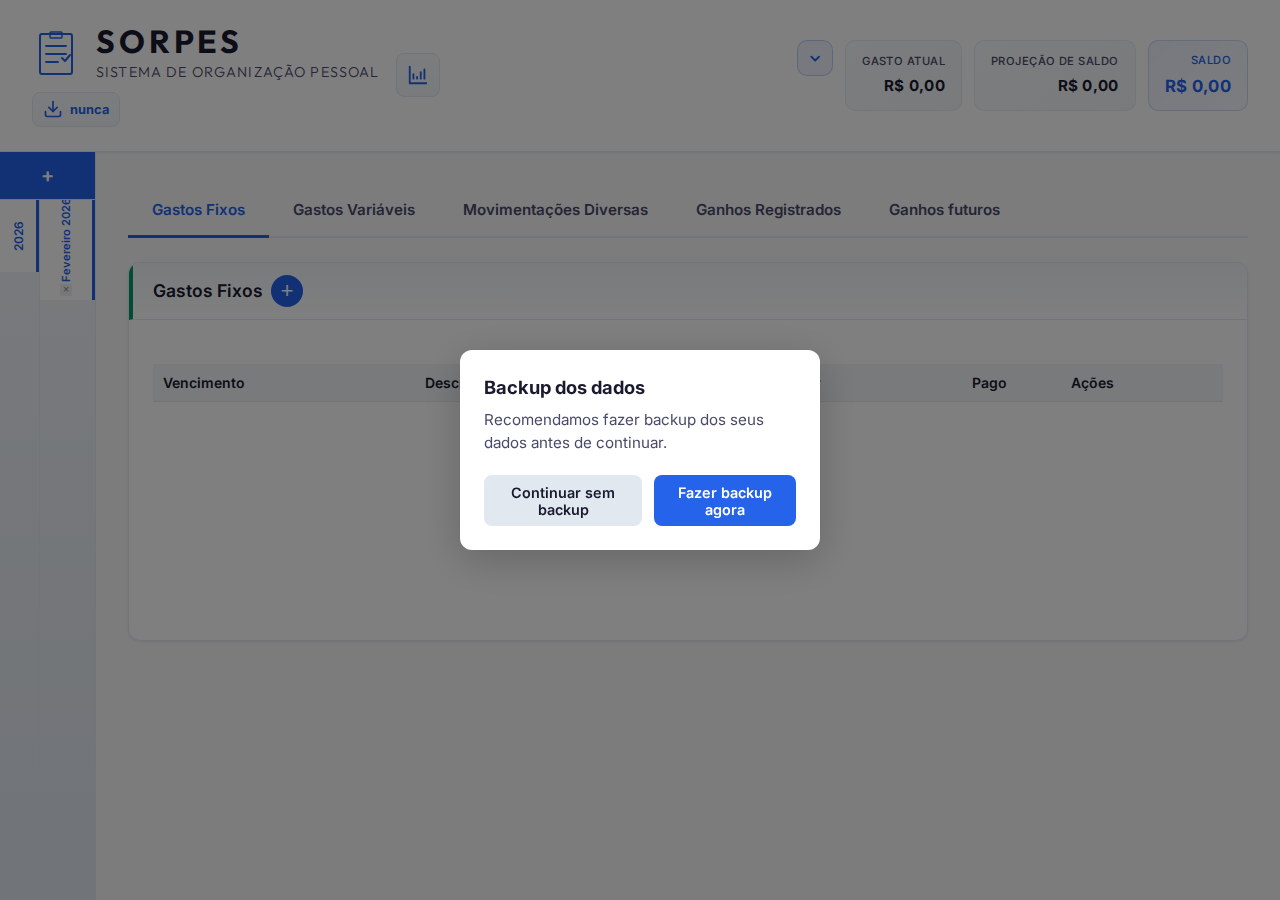
<file: Backup/index.html>
<!DOCTYPE html>
<html lang="pt-BR">
<head>
    <meta charset="UTF-8">
    <meta name="viewport" content="width=device-width, initial-scale=1.0">
    <title>SORPES - Sistema de Organização pessoal</title>
    <link rel="stylesheet" href="style.css">
    <link rel="preconnect" href="https://fonts.googleapis.com">
    <link rel="preconnect" href="https://fonts.gstatic.com" crossorigin>
    <link href="https://fonts.googleapis.com/css2?family=Inter:wght@400;500;600;700&family=Outfit:wght@300;500;700&display=swap" rel="stylesheet">
</head>
<body>
    <div class="layout-principal">
        <header class="cabecalho">
            <div class="cabecalho-esquerda">
                <div class="cabecalho-titulo">
                    <div class="cabecalho-icone" aria-hidden="true">
                        <svg viewBox="0 0 48 48" fill="none" xmlns="http://www.w3.org/2000/svg" role="img" aria-label="Organização e disciplina">
                            <!-- Prancheta -->
                            <rect x="8" y="4" width="32" height="40" rx="2" stroke="currentColor" stroke-width="2" fill="none"/>
                            <!-- Clip superior -->
                            <rect x="18" y="2" width="12" height="6" rx="1" stroke="currentColor" stroke-width="1.5" fill="none"/>
                            <!-- Linhas da lista (organização) -->
                            <line x1="14" y1="16" x2="34" y2="16" stroke="currentColor" stroke-width="1.8" stroke-linecap="round"/>
                            <line x1="14" y1="24" x2="34" y2="24" stroke="currentColor" stroke-width="1.8" stroke-linecap="round"/>
                            <line x1="14" y1="32" x2="26" y2="32" stroke="currentColor" stroke-width="1.8" stroke-linecap="round"/>
                            <!-- Check (disciplina / tarefa concluída) -->
                            <path d="M30 28l3 3 5-6" stroke="currentColor" stroke-width="2" stroke-linecap="round" stroke-linejoin="round"/>
                        </svg>
                    </div>
                    <div class="cabecalho-titulo-texto">
                        <span class="titulo-marca">SORPES</span>
                        <span class="titulo-descricao">Sistema de Organização pessoal</span>
                    </div>
                </div>
                <button type="button" class="btn-backup-header" id="btn-backup-header" title="Backup dos dados - último: nunca">
                    <span class="btn-backup-icone" aria-hidden="true">
                        <svg viewBox="0 0 24 24" fill="none" xmlns="http://www.w3.org/2000/svg" aria-hidden="true">
                            <path d="M21 15v4a2 2 0 0 1-2 2H5a2 2 0 0 1-2-2v-4" stroke="currentColor" stroke-width="2" stroke-linecap="round" stroke-linejoin="round"/>
                            <polyline points="7 10 12 15 17 10" stroke="currentColor" stroke-width="2" stroke-linecap="round" stroke-linejoin="round"/>
                            <line x1="12" y1="15" x2="12" y2="3" stroke="currentColor" stroke-width="2" stroke-linecap="round" stroke-linejoin="round"/>
                        </svg>
                    </span>
                    <span class="btn-backup-data" id="backup-ultima-data">nunca</span>
                </button>
            </div>
            <button type="button" class="btn-estatistica" id="btn-estatistica" title="Estatísticas" aria-label="Estatísticas">
                <svg viewBox="0 0 24 24" fill="none" xmlns="http://www.w3.org/2000/svg" aria-hidden="true">
                    <path d="M3 3v18h18" stroke="currentColor" stroke-width="2" stroke-linecap="round" stroke-linejoin="round"/>
                    <path d="M7 16v-5M11 16v-2M15 16v-7M19 16v-10" stroke="currentColor" stroke-width="2" stroke-linecap="round" stroke-linejoin="round"/>
                </svg>
            </button>
            <div class="cabecalho-direita">
            <div class="cabecalho-totais" id="cabecalho-totais">
                <button type="button" class="btn-ver-mais-cards" id="btn-ver-mais-cards" title="Exibir ou ocultar todos os cards" aria-label="Exibir ou ocultar todos os cards">
                    <svg class="btn-ver-mais-icone" viewBox="0 0 24 24" fill="none" xmlns="http://www.w3.org/2000/svg" aria-hidden="true">
                        <path d="M7 10l5 5 5-5" stroke="currentColor" stroke-width="2.5" stroke-linecap="round" stroke-linejoin="round"/>
                    </svg>
                </button>
                <div class="total-item total-item-oculto" title="Soma de todos os gastos fixos cadastrados (despesas recorrentes como aluguel, internet, etc.)"><span class="total-label">Gastos Fixos</span><span id="total-fixos" class="total-valor">R$ 0,00</span></div>
                <div class="total-item total-item-oculto" title="Soma de todos os gastos variáveis cadastrados (despesas que mudam conforme o uso)"><span class="total-label">Gastos Variáveis</span><span id="total-variaveis" class="total-valor">R$ 0,00</span></div>
                <div class="total-item total-item-oculto" title="Soma de todas as movimentações diversas cadastradas nos blocos"><span class="total-label">Movimentações Diversas</span><span id="total-mensais" class="total-valor">R$ 0,00</span></div>
                <div class="total-item" title="Movimentações diversas + gastos fixos e variáveis marcados como pago. Representa o que já foi ou será gasto no período atual."><span class="total-label">Gasto atual</span><span id="total-gasto-atual" class="total-valor">R$ 0,00</span></div>
                <div class="total-item total-item-oculto" title="Soma total de todos os gastos planejados: fixos + variáveis + movimentações diversas"><span class="total-label">Gasto Programado</span><span id="total-gastos-gerais" class="total-valor">R$ 0,00</span></div>
                <div class="total-item" title="Geral + Ganhos Futuros - Gasto Programado. Projeção do saldo considerando ganhos futuros e descontando gastos programados."><span class="total-label">Projeção de Saldo</span><span id="total-projecao-saldo" class="total-valor">R$ 0,00</span></div>
                <div class="total-item total-item-oculto" title="Soma de todas as receitas/ganhos já registrados"><span class="total-label">Ganhos Registrados</span><span id="total-receitas" class="total-valor">R$ 0,00</span></div>
                <div class="total-item total-item-oculto" title="Soma dos ganhos futuros planejados (a receber)"><span class="total-label">Ganhos Futuros</span><span id="total-ganhos-futuros" class="total-valor">R$ 0,00</span></div>
                <div class="total-item total-geral" title="Ganhos Registrados - Gasto atual. Saldo atual (receitas registradas menos gastos já efetivados)."><span class="total-label">Saldo</span><span id="total-geral" class="total-valor">R$ 0,00</span></div>
            </div>
            </div>
        </header>

        <div class="area-formularios">
            <aside class="sidebar-meses">
                <button type="button" class="btn-adicionar-mes" id="btn-adicionar-mes" title="Adicionar mês" aria-label="Adicionar mês">+</button>
                <div class="sidebar-colunas">
                    <div class="sidebar-col-anos">
                        <nav class="lista-anos" id="lista-anos" aria-label="Navegação por ano"></nav>
                    </div>
                    <div class="sidebar-col-meses">
                        <nav class="lista-meses" id="lista-meses" aria-label="Navegação por mês"></nav>
                    </div>
                </div>
            </aside>
            <main class="container-principal">
        <nav class="tabs-navegacao">
            <button type="button" class="tab-botao ativo" data-tab="fixos">Gastos Fixos</button>
            <button type="button" class="tab-botao" data-tab="variaveis">Gastos Variáveis</button>
            <button type="button" class="tab-botao" data-tab="mensais">Movimentações Diversas</button>
            <button type="button" class="tab-botao" data-tab="receitas">Ganhos Registrados</button>
            <button type="button" class="tab-botao" data-tab="ganhos-futuros">Ganhos futuros</button>
        </nav>

        <div class="tab-paineis">
            <div class="tab-painel ativo" id="painel-fixos">
        <section class="bloco gastos-fixos">
            <div class="bloco-titulo-row">
                <h2>Gastos Fixos</h2>
                <button type="button" class="btn-plus-titulo" id="btn-plus-fixos" aria-label="Abrir campos para adicionar gasto fixo" title="Adicionar gasto fixo">+</button>
            </div>
            <div class="bloco-conteudo">
                <form class="formulario-gasto" data-tipo="fixo" id="form-gastos-fixos">
                    <div class="campo">
                        <label for="fixo-vencimento">Vencimento</label>
                        <input type="date" id="fixo-vencimento" name="vencimento" required>
                    </div>
                    <div class="campo">
                        <label for="fixo-descricao">Descrição</label>
                        <input type="text" id="fixo-descricao" name="descricao" placeholder="Ex: Internet, Aluguel..." required>
                    </div>
                    <div class="campo">
                        <label for="fixo-tipo">Tipo</label>
                        <input type="text" id="fixo-tipo" name="tipo" placeholder="Ex: Serviço, Casa..." required>
                    </div>
                    <div class="campo">
                        <label for="fixo-valor">Valor</label>
                        <input type="number" id="fixo-valor" name="valor" placeholder="0,00" step="0.01" min="0" required>
                    </div>
                    <div class="form-botoes">
                        <button type="submit" class="btn-adicionar">Adicionar</button>
                        <button type="button" class="btn-cancelar-edicao" style="display:none">Cancelar</button>
                    </div>
                </form>
                <table class="tabela-gastos" id="tabela-gastos-fixos">
                    <thead>
                        <tr>
                            <th>Vencimento</th>
                            <th>Descrição</th>
                            <th>Tipo</th>
                            <th>Valor</th>
                            <th class="col-pago">Pago</th>
                            <th>Ações</th>
                        </tr>
                    </thead>
                    <tbody></tbody>
                </table>
            </div>
        </section>
            </div>

            <div class="tab-painel" id="painel-variaveis">
        <section class="bloco gastos-variaveis">
            <div class="bloco-titulo-row">
                <h2>Gastos Variáveis</h2>
                <button type="button" class="btn-plus-titulo" id="btn-plus-variaveis" aria-label="Abrir campos para adicionar gasto variável" title="Adicionar gasto variável">+</button>
            </div>
            <div class="bloco-conteudo">
                <form class="formulario-gasto" data-tipo="variavel" id="form-gastos-variaveis">
                    <div class="campo">
                        <label for="variavel-vencimento">Vencimento</label>
                        <input type="date" id="variavel-vencimento" name="vencimento" required>
                    </div>
                    <div class="campo">
                        <label for="variavel-descricao">Descrição</label>
                        <input type="text" id="variavel-descricao" name="descricao" placeholder="Ex: Supermercado, Combustível..." required>
                    </div>
                    <div class="campo">
                        <label for="variavel-tipo">Tipo</label>
                        <input type="text" id="variavel-tipo" name="tipo" placeholder="Ex: Alimentação, Transporte..." required>
                    </div>
                    <div class="campo">
                        <label for="variavel-valor">Valor</label>
                        <input type="number" id="variavel-valor" name="valor" placeholder="0,00" step="0.01" min="0" required>
                    </div>
                    <div class="form-botoes">
                        <button type="submit" class="btn-adicionar">Adicionar</button>
                        <button type="button" class="btn-cancelar-edicao" style="display:none">Cancelar</button>
                    </div>
                </form>
                <table class="tabela-gastos" id="tabela-gastos-variaveis">
                    <thead>
                        <tr>
                            <th>Vencimento</th>
                            <th>Descrição</th>
                            <th>Tipo</th>
                            <th>Valor</th>
                            <th class="col-pago">Pago</th>
                            <th>Ações</th>
                        </tr>
                    </thead>
                    <tbody></tbody>
                </table>
            </div>
        </section>
            </div>

            <div class="tab-painel" id="painel-mensais">
        <section class="bloco gastos-mensais">
            <h2>Movimentações Diversas</h2>
            <div class="bloco-conteudo">
                <button type="button" class="btn-adicionar-gastos" id="btn-adicionar-gasto-mensal">+ Adicionar movimentação</button>
                <div class="lista-gastos-mensais" id="lista-gastos-mensais"></div>
            </div>
        </section>
            </div>

            <div class="tab-painel" id="painel-receitas">
        <section class="bloco receitas">
            <div class="bloco-titulo-row">
                <h2>Ganhos Registrados</h2>
                <button type="button" class="btn-plus-titulo" id="btn-plus-receitas" aria-label="Abrir campos para adicionar ganho" title="Adicionar ganho registrado">+</button>
            </div>
            <div class="bloco-conteudo">
                <form class="formulario-receita" id="form-receitas">
                    <div class="campo">
                        <label for="receita-data">Data</label>
                        <input type="date" id="receita-data" name="data" required>
                    </div>
                    <div class="campo">
                        <label for="receita-tipo">Tipo de receita</label>
                        <input type="text" id="receita-tipo" name="tipo" placeholder="Ex: Salário, Freelance..." required>
                    </div>
                    <div class="campo">
                        <label for="receita-valor">Valor</label>
                        <input type="number" id="receita-valor" name="valor" placeholder="0,00" step="0.01" min="0" required>
                    </div>
                    <div class="form-botoes">
                        <button type="submit" class="btn-adicionar">Adicionar</button>
                        <button type="button" class="btn-cancelar-edicao" style="display:none">Cancelar</button>
                    </div>
                </form>
                <table class="tabela-gastos" id="tabela-receitas">
                    <thead>
                        <tr>
                            <th>Data</th>
                            <th>Tipo</th>
                            <th>Valor</th>
                            <th>Ações</th>
                        </tr>
                    </thead>
                    <tbody></tbody>
                </table>
            </div>
        </section>
            </div>

            <div class="tab-painel" id="painel-ganhos-futuros">
        <section class="bloco ganhos-futuros">
            <div class="bloco-titulo-row">
                <h2>Ganhos futuros</h2>
                <button type="button" class="btn-plus-titulo" id="btn-plus-ganhos-futuros" aria-label="Abrir campos para adicionar ganho futuro" title="Adicionar ganho futuro">+</button>
            </div>
            <div class="bloco-conteudo">
                <form class="formulario-receita" id="form-ganhos-futuros">
                    <div class="campo">
                        <label for="ganhos-futuros-data">Data</label>
                        <input type="date" id="ganhos-futuros-data" name="data" required>
                    </div>
                    <div class="campo">
                        <label for="ganhos-futuros-tipo">Tipo de ganho</label>
                        <input type="text" id="ganhos-futuros-tipo" name="tipo" placeholder="Ex: Salário, Investimento..." required>
                    </div>
                    <div class="campo">
                        <label for="ganhos-futuros-valor">Valor</label>
                        <input type="number" id="ganhos-futuros-valor" name="valor" placeholder="0,00" step="0.01" min="0" required>
                    </div>
                    <div class="form-botoes">
                        <button type="submit" class="btn-adicionar">Adicionar</button>
                        <button type="button" class="btn-cancelar-edicao" style="display:none">Cancelar</button>
                    </div>
                </form>
                <table class="tabela-gastos" id="tabela-ganhos-futuros">
                    <thead>
                        <tr>
                            <th>Data</th>
                            <th>Tipo</th>
                            <th>Valor</th>
                            <th>Ações</th>
                        </tr>
                    </thead>
                    <tbody></tbody>
                </table>
            </div>
        </section>
            </div>
        </div>
            </main>
        </div>
    </div>

    <!-- Modal de aviso: mês com dados será perdido -->
    <div class="modal-overlay" id="modal-aviso-dados" aria-hidden="true">
        <div class="modal">
            <h3>Atenção</h3>
            <p id="modal-aviso-dados-texto">Existem dados registrados neste mês. Eles serão perdidos ao excluir a aba. Deseja continuar?</p>
            <div class="modal-botoes">
                <button type="button" class="btn-modal btn-cancelar" id="modal-aviso-dados-cancelar">Cancelar</button>
                <button type="button" class="btn-modal btn-adicionar" id="modal-aviso-dados-continuar">Continuar</button>
            </div>
        </div>
    </div>

    <!-- Modal de confirmação para excluir -->
    <div class="modal-overlay" id="modal-excluir" aria-hidden="true">
        <div class="modal">
            <h3 id="modal-excluir-titulo">Excluir gasto</h3>
            <p id="modal-excluir-texto">Tem certeza que deseja excluir este tipo de gasto?</p>
            <div class="modal-botoes">
                <button type="button" class="btn-modal btn-cancelar" id="modal-cancelar">Cancelar</button>
                <button type="button" class="btn-modal btn-excluir" id="modal-confirmar">Excluir</button>
            </div>
        </div>
    </div>

    <!-- Modal adicionar mês -->
    <div class="modal-overlay" id="modal-novo-mes" aria-hidden="true">
        <div class="modal">
            <h3>Adicionar mês</h3>
            <p>Selecione o mês e o ano para adicionar uma nova aba.</p>
            <div class="campo">
                <label for="input-novo-mes">Mês / Ano</label>
                <input type="month" id="input-novo-mes" name="mes" min="2020-01" max="2030-12">
            </div>
            <p class="modal-aviso" id="modal-novo-mes-aviso" style="display:none;"></p>
            <div class="modal-botoes">
                <button type="button" class="btn-modal btn-cancelar" id="modal-novo-mes-cancelar">Cancelar</button>
                <button type="button" class="btn-modal btn-adicionar" id="modal-novo-mes-confirmar">Adicionar</button>
            </div>
        </div>
    </div>

    <!-- Overlay + modal: backup antes de usar (abre só se não fez backup hoje) -->
    <div class="modal-overlay overlay-backup-inicial" id="overlay-backup-inicial" aria-hidden="true">
        <div class="modal">
            <h3>Backup dos dados</h3>
            <p id="backup-inicial-texto">Recomendamos fazer backup dos seus dados antes de continuar.</p>
            <div class="modal-botoes">
                <button type="button" class="btn-modal btn-cancelar" id="backup-inicial-pular">Continuar sem backup</button>
                <button type="button" class="btn-modal btn-adicionar" id="backup-inicial-fazer">Fazer backup agora</button>
            </div>
        </div>
    </div>

    <!-- Modal: menu backup (ao clicar no botão do cabeçalho) -->
    <div class="modal-overlay" id="modal-backup-menu" aria-hidden="true">
        <div class="modal">
            <h3>Backup dos dados</h3>
            <p>Faça um backup manual ou carregue um arquivo de backup salvo anteriormente.</p>
            <div class="modal-botoes modal-botoes-coluna">
                <button type="button" class="btn-modal btn-adicionar" id="backup-manual">Fazer backup manualmente</button>
                <button type="button" class="btn-modal btn-backup-carregar" id="backup-carregar">Carregar arquivo de backup</button>
                <button type="button" class="btn-modal btn-excluir" id="backup-excluir-tudo">Excluir tudo</button>
                <input type="file" id="input-backup-file" accept=".json,application/json" style="display:none">
            </div>
            <div class="modal-botoes">
                <button type="button" class="btn-modal btn-cancelar" id="backup-menu-fechar">Fechar</button>
            </div>
        </div>
    </div>

    <!-- Modal Estatísticas -->
    <div class="modal-overlay modal-estatisticas" id="modal-estatisticas" aria-hidden="true">
        <div class="modal-estatisticas-conteudo">
            <div class="modal-estatisticas-header">
                <h2 class="modal-estatisticas-titulo">Estatísticas</h2>
                <button type="button" class="btn-estatisticas-fechar" id="btn-estatisticas-fechar" aria-label="Fechar">×</button>
            </div>
            <div class="modal-estatisticas-body" id="modal-estatisticas-body">
                <!-- Conteúdo gerado dinamicamente pelo script -->
            </div>
        </div>
    </div>

    <!-- Modal copiar dados do mês anterior -->
    <div class="modal-overlay" id="modal-copiar-mes-anterior" aria-hidden="true">
        <div class="modal">
            <h3>Copiar dados do mês anterior?</h3>
            <p id="modal-copiar-mes-anterior-texto">Deseja que os dados do mês anterior sejam adicionados à nova aba?</p>
            <p class="modal-copiar-detalhes">Serão copiados: <strong>Gastos fixos</strong>, <strong>Gastos variáveis</strong> e os <strong>limites dos blocos de Movimentações diversas</strong>. Os itens lançados nas Movimentações diversas não serão copiados.</p>
            <div class="modal-botoes">
                <button type="button" class="btn-modal btn-cancelar" id="modal-copiar-nao">Não</button>
                <button type="button" class="btn-modal btn-adicionar" id="modal-copiar-sim">Sim</button>
            </div>
        </div>
    </div>

    <script src="script.js"></script>
</body>
</html>
</file>
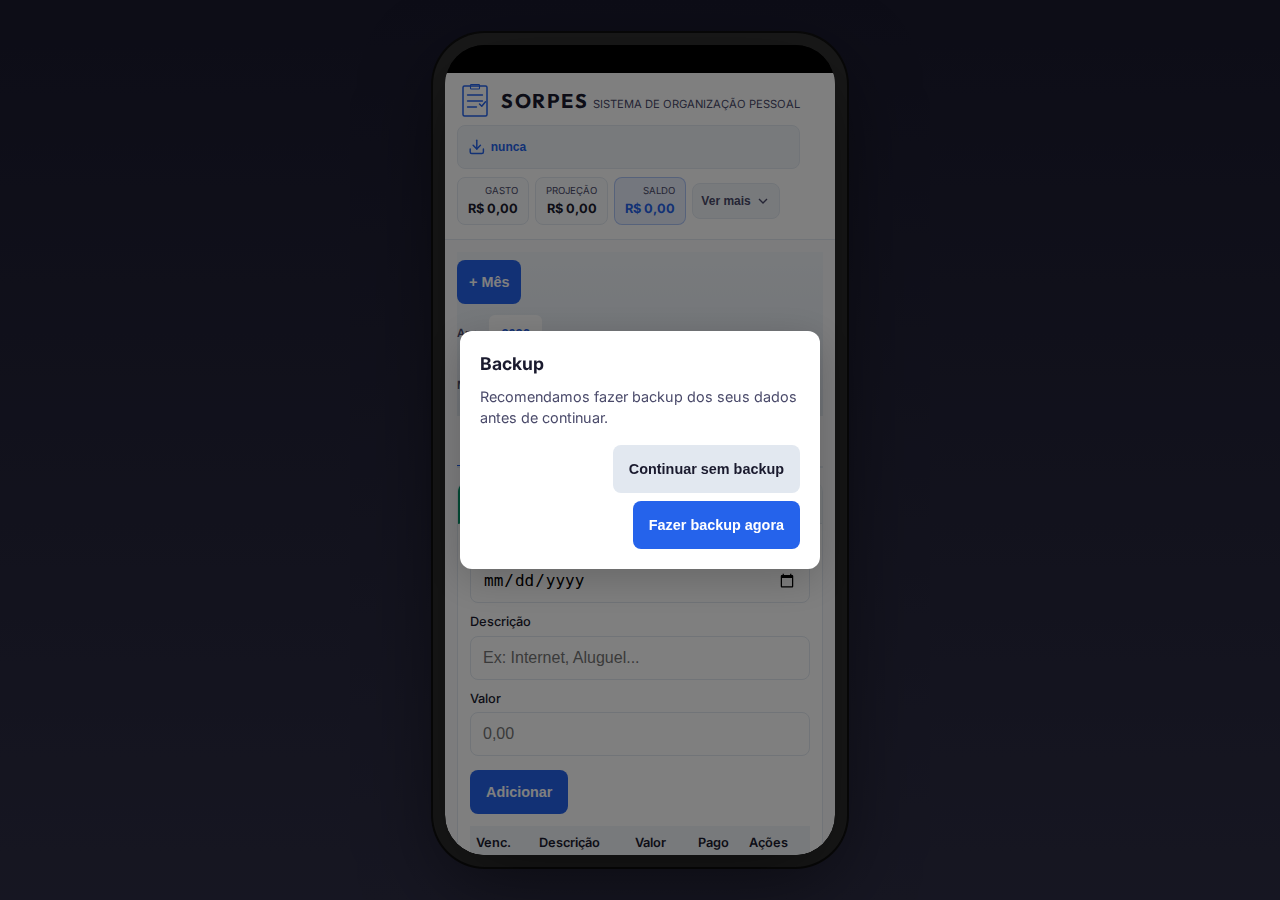
<file: Sorpescell/index.html>
<!DOCTYPE html>
<html lang="pt-BR">
<head>
    <meta charset="UTF-8">
    <meta name="viewport" content="width=device-width, initial-scale=1.0, maximum-scale=1.0, user-scalable=no, viewport-fit=cover">
    <meta name="apple-mobile-web-app-capable" content="yes">
    <meta name="mobile-web-app-capable" content="yes">
    <meta name="theme-color" content="#2563eb">
    <link rel="manifest" href="manifest.json">
    <title>SORPES Cell - Sistema de Organização Pessoal</title>
    <link rel="stylesheet" href="style.css">
    <link rel="preconnect" href="https://fonts.googleapis.com">
    <link rel="preconnect" href="https://fonts.gstatic.com" crossorigin>
    <link href="https://fonts.googleapis.com/css2?family=Inter:wght@400;500;600;700&family=Outfit:wght@300;500;700&display=swap" rel="stylesheet">
</head>
<body>
    <div class="phone-device">
        <div class="phone-notch"></div>
        <div class="phone-screen">
            <div class="layout-principal">
                <header class="cabecalho">
                    <div class="cabecalho-esquerda">
                        <div class="cabecalho-titulo">
                            <div class="cabecalho-icone" aria-hidden="true">
                                <svg viewBox="0 0 48 48" fill="none" xmlns="http://www.w3.org/2000/svg"><rect x="8" y="4" width="32" height="40" rx="2" stroke="currentColor" stroke-width="2" fill="none"/><rect x="18" y="2" width="12" height="6" rx="1" stroke="currentColor" stroke-width="1.5" fill="none"/><line x1="14" y1="16" x2="34" y2="16" stroke="currentColor" stroke-width="1.8" stroke-linecap="round"/><line x1="14" y1="24" x2="34" y2="24" stroke="currentColor" stroke-width="1.8" stroke-linecap="round"/><line x1="14" y1="32" x2="26" y2="32" stroke="currentColor" stroke-width="1.8" stroke-linecap="round"/><path d="M30 28l3 3 5-6" stroke="currentColor" stroke-width="2" stroke-linecap="round" stroke-linejoin="round"/></svg>
                            </div>
                            <div class="cabecalho-titulo-texto">
                                <span class="titulo-marca">SORPES</span>
                                <span class="titulo-descricao">Sistema de Organização Pessoal</span>
                            </div>
                        </div>
                        <button type="button" class="btn-backup-header" id="btn-backup-header" title="Backup - último: nunca">
                            <span class="btn-backup-icone" aria-hidden="true"><svg viewBox="0 0 24 24" fill="none" xmlns="http://www.w3.org/2000/svg"><path d="M21 15v4a2 2 0 0 1-2 2H5a2 2 0 0 1-2-2v-4" stroke="currentColor" stroke-width="2" stroke-linecap="round" stroke-linejoin="round"/><polyline points="7 10 12 15 17 10" stroke="currentColor" stroke-width="2" stroke-linecap="round" stroke-linejoin="round"/><line x1="12" y1="15" x2="12" y2="3" stroke="currentColor" stroke-width="2" stroke-linecap="round" stroke-linejoin="round"/></svg></span>
                            <span class="btn-backup-data" id="backup-ultima-data">nunca</span>
                        </button>
                    </div>
                    <div class="cabecalho-direita">
                        <div class="cabecalho-totais" id="cabecalho-totais">
                            <div class="totais-principais">
                                <div class="total-item" title="Gasto atual"><span class="total-label">Gasto</span><span id="total-gasto-atual" class="total-valor">R$ 0,00</span></div>
                                <div class="total-item" title="Projeção de Saldo"><span class="total-label">Projeção</span><span id="total-projecao-saldo" class="total-valor">R$ 0,00</span></div>
                                <div class="total-item total-geral" title="Saldo"><span class="total-label">Saldo</span><span id="total-geral" class="total-valor">R$ 0,00</span></div>
                            </div>
                            <div class="totais-extras" id="totais-extras" aria-hidden="true">
                                <div class="total-item" title="Gastos Fixos"><span class="total-label">Fixos</span><span id="total-fixos" class="total-valor">R$ 0,00</span></div>
                                <div class="total-item" title="Gastos Variáveis"><span class="total-label">Variáveis</span><span id="total-variaveis" class="total-valor">R$ 0,00</span></div>
                                <div class="total-item" title="Gastos Mensais"><span class="total-label">Mensais</span><span id="total-mensais" class="total-valor">R$ 0,00</span></div>
                                <div class="total-item" title="Gasto Programado"><span class="total-label">Programado</span><span id="total-gastos-gerais" class="total-valor">R$ 0,00</span></div>
                                <div class="total-item" title="Ganhos Registrados"><span class="total-label">Ganhos</span><span id="total-receitas" class="total-valor">R$ 0,00</span></div>
                                <div class="total-item" title="Ganhos Futuros"><span class="total-label">Futuros</span><span id="total-ganhos-futuros" class="total-valor">R$ 0,00</span></div>
                            </div>
                            <button type="button" class="btn-toggle-totais" id="btn-toggle-totais" title="Mostrar ou ocultar todos os totais" aria-expanded="false" aria-controls="totais-extras">
                                <span class="btn-toggle-texto">Ver mais</span>
                                <span class="btn-toggle-icone" aria-hidden="true">
                                    <svg width="16" height="16" viewBox="0 0 24 24" fill="none" stroke="currentColor" stroke-width="2"><polyline points="6 9 12 15 18 9"/></svg>
                                </span>
                            </button>
                        </div>
                    </div>
                </header>

                <div class="area-formularios">
                    <main class="container-principal">
                        <div class="barra-meses-topo">
                            <button type="button" class="btn-adicionar-mes" id="btn-adicionar-mes" title="Adicionar mês" aria-label="Adicionar mês">+ Mês</button>
                            <div class="barra-anos-meses">
                                <nav class="lista-anos-wrap">
                                    <span class="barra-label">Ano:</span>
                                    <nav class="lista-anos" id="lista-anos" aria-label="Navegação por ano"></nav>
                                </nav>
                                <nav class="lista-meses-wrap">
                                    <span class="barra-label">Mês:</span>
                                    <nav class="lista-meses" id="lista-meses" aria-label="Navegação por mês"></nav>
                                </nav>
                            </div>
                        </div>
                        <nav class="tabs-navegacao" id="tabs-navegacao">
                            <button type="button" class="tab-botao ativo" data-tab="fixos">Fixos</button>
                            <button type="button" class="tab-botao" data-tab="variaveis">Variáveis</button>
                            <button type="button" class="tab-botao" data-tab="mensais">Mensais</button>
                            <button type="button" class="tab-botao" data-tab="receitas">Ganhos</button>
                            <button type="button" class="tab-botao" data-tab="ganhos-futuros">Futuros</button>
                        </nav>

                        <div class="tab-paineis">
                            <div class="tab-painel ativo" id="painel-fixos">
                                <section class="bloco gastos-fixos">
                                    <h2>Gastos Fixos</h2>
                                    <div class="bloco-conteudo">
                                        <form class="formulario-gasto" data-tipo="fixo">
                                            <div class="campo"><label for="fixo-vencimento">Vencimento</label><input type="date" id="fixo-vencimento" name="vencimento" required></div>
                                            <div class="campo"><label for="fixo-descricao">Descrição</label><input type="text" id="fixo-descricao" name="descricao" placeholder="Ex: Internet, Aluguel..." required></div>
                                            <div class="campo"><label for="fixo-valor">Valor</label><input type="number" id="fixo-valor" name="valor" placeholder="0,00" step="0.01" min="0" required></div>
                                            <div class="form-botoes"><button type="submit" class="btn-adicionar">Adicionar</button><button type="button" class="btn-cancelar-edicao" style="display:none">Cancelar</button></div>
                                        </form>
                                        <table class="tabela-gastos" id="tabela-gastos-fixos"><thead><tr><th>Venc.</th><th>Descrição</th><th>Valor</th><th class="col-pago">Pago</th><th>Ações</th></tr></thead><tbody></tbody></table>
                                    </div>
                                </section>
                            </div>
                            <div class="tab-painel" id="painel-variaveis">
                                <section class="bloco gastos-variaveis">
                                    <h2>Gastos Variáveis</h2>
                                    <div class="bloco-conteudo">
                                        <form class="formulario-gasto" data-tipo="variavel">
                                            <div class="campo"><label for="variavel-vencimento">Vencimento</label><input type="date" id="variavel-vencimento" name="vencimento" required></div>
                                            <div class="campo"><label for="variavel-descricao">Descrição</label><input type="text" id="variavel-descricao" name="descricao" placeholder="Ex: Supermercado..." required></div>
                                            <div class="campo"><label for="variavel-valor">Valor</label><input type="number" id="variavel-valor" name="valor" placeholder="0,00" step="0.01" min="0" required></div>
                                            <div class="form-botoes"><button type="submit" class="btn-adicionar">Adicionar</button><button type="button" class="btn-cancelar-edicao" style="display:none">Cancelar</button></div>
                                        </form>
                                        <table class="tabela-gastos" id="tabela-gastos-variaveis"><thead><tr><th>Venc.</th><th>Descrição</th><th>Valor</th><th class="col-pago">Pago</th><th>Ações</th></tr></thead><tbody></tbody></table>
                                    </div>
                                </section>
                            </div>
                            <div class="tab-painel" id="painel-mensais">
                                <section class="bloco gastos-mensais">
                                    <h2>Gastos Mensais</h2>
                                    <div class="bloco-conteudo">
                                        <button type="button" class="btn-adicionar-gastos" id="btn-adicionar-gasto-mensal">+ Adicionar gastos</button>
                                        <div class="lista-gastos-mensais" id="lista-gastos-mensais"></div>
                                    </div>
                                </section>
                            </div>
                            <div class="tab-painel" id="painel-receitas">
                                <section class="bloco receitas">
                                    <h2>Ganhos Registrados</h2>
                                    <div class="bloco-conteudo">
                                        <form class="formulario-receita" id="form-receitas">
                                            <div class="campo"><label for="receita-data">Data</label><input type="date" id="receita-data" name="data" required></div>
                                            <div class="campo"><label for="receita-tipo">Tipo</label><input type="text" id="receita-tipo" name="tipo" placeholder="Ex: Salário..." required></div>
                                            <div class="campo"><label for="receita-valor">Valor</label><input type="number" id="receita-valor" name="valor" placeholder="0,00" step="0.01" min="0" required></div>
                                            <div class="form-botoes"><button type="submit" class="btn-adicionar">Adicionar</button><button type="button" class="btn-cancelar-edicao" style="display:none">Cancelar</button></div>
                                        </form>
                                        <table class="tabela-gastos" id="tabela-receitas"><thead><tr><th>Data</th><th>Tipo</th><th>Valor</th><th>Ações</th></tr></thead><tbody></tbody></table>
                                    </div>
                                </section>
                            </div>
                            <div class="tab-painel" id="painel-ganhos-futuros">
                                <section class="bloco ganhos-futuros">
                                    <h2>Ganhos futuros</h2>
                                    <div class="bloco-conteudo">
                                        <form class="formulario-receita" id="form-ganhos-futuros">
                                            <div class="campo"><label for="ganhos-futuros-data">Data</label><input type="date" id="ganhos-futuros-data" name="data" required></div>
                                            <div class="campo"><label for="ganhos-futuros-tipo">Tipo</label><input type="text" id="ganhos-futuros-tipo" name="tipo" placeholder="Ex: Salário..." required></div>
                                            <div class="campo"><label for="ganhos-futuros-valor">Valor</label><input type="number" id="ganhos-futuros-valor" name="valor" placeholder="0,00" step="0.01" min="0" required></div>
                                            <div class="form-botoes"><button type="submit" class="btn-adicionar">Adicionar</button><button type="button" class="btn-cancelar-edicao" style="display:none">Cancelar</button></div>
                                        </form>
                                        <table class="tabela-gastos" id="tabela-ganhos-futuros"><thead><tr><th>Data</th><th>Tipo</th><th>Valor</th><th>Ações</th></tr></thead><tbody></tbody></table>
                                    </div>
                                </section>
                            </div>
                        </div>
                    </main>
                </div>
            </div>
        </div>
    </div>

    <div class="modal-overlay" id="modal-aviso-dados" aria-hidden="true"><div class="modal"><h3>Atenção</h3><p id="modal-aviso-dados-texto">Existem dados registrados neste mês. Eles serão perdidos ao excluir a aba. Deseja continuar?</p><div class="modal-botoes"><button type="button" class="btn-modal btn-cancelar" id="modal-aviso-dados-cancelar">Cancelar</button><button type="button" class="btn-modal btn-adicionar" id="modal-aviso-dados-continuar">Continuar</button></div></div></div>
    <div class="modal-overlay" id="modal-excluir" aria-hidden="true"><div class="modal"><h3 id="modal-excluir-titulo">Excluir gasto</h3><p id="modal-excluir-texto">Tem certeza que deseja excluir?</p><div class="modal-botoes"><button type="button" class="btn-modal btn-cancelar" id="modal-cancelar">Cancelar</button><button type="button" class="btn-modal btn-excluir" id="modal-confirmar">Excluir</button></div></div></div>
    <div class="modal-overlay" id="modal-novo-mes" aria-hidden="true"><div class="modal"><h3>Adicionar mês</h3><p>Selecione o mês e o ano.</p><div class="campo"><label for="input-novo-mes">Mês / Ano</label><input type="month" id="input-novo-mes" name="mes" min="2020-01" max="2030-12"></div><p class="modal-aviso" id="modal-novo-mes-aviso" style="display:none;"></p><div class="modal-botoes"><button type="button" class="btn-modal btn-cancelar" id="modal-novo-mes-cancelar">Cancelar</button><button type="button" class="btn-modal btn-adicionar" id="modal-novo-mes-confirmar">Adicionar</button></div></div></div>
    <div class="modal-overlay overlay-backup-inicial" id="overlay-backup-inicial" aria-hidden="true"><div class="modal"><h3>Backup</h3><p id="backup-inicial-texto">Recomendamos fazer backup antes de continuar.</p><div class="modal-botoes"><button type="button" class="btn-modal btn-cancelar" id="backup-inicial-pular">Continuar sem backup</button><button type="button" class="btn-modal btn-adicionar" id="backup-inicial-fazer">Fazer backup agora</button></div></div></div>
    <div class="modal-overlay" id="modal-backup-menu" aria-hidden="true"><div class="modal"><h3>Backup</h3><p>Faça backup ou carregue um arquivo.</p><div class="modal-botoes modal-botoes-coluna"><button type="button" class="btn-modal btn-adicionar" id="backup-manual">Fazer backup</button><button type="button" class="btn-modal btn-backup-carregar" id="backup-carregar">Carregar backup</button><input type="file" id="input-backup-file" accept=".json,application/json" style="display:none"></div><div class="modal-botoes"><button type="button" class="btn-modal btn-cancelar" id="backup-menu-fechar">Fechar</button></div></div></div>
    <div class="modal-overlay" id="modal-copiar-mes-anterior" aria-hidden="true"><div class="modal"><h3>Copiar dados do mês anterior?</h3><p id="modal-copiar-mes-anterior-texto">Deseja copiar os dados para a nova aba?</p><p class="modal-copiar-detalhes">Serão copiados: Gastos fixos, variáveis e limites dos Gastos mensais.</p><div class="modal-botoes"><button type="button" class="btn-modal btn-cancelar" id="modal-copiar-nao">Não</button><button type="button" class="btn-modal btn-adicionar" id="modal-copiar-sim">Sim</button></div></div></div>

    <script src="script.js"></script>
    <script>
        if ('serviceWorker' in navigator) {
            window.addEventListener('load', function () {
                navigator.serviceWorker.register('sw.js').catch(function () {});
            });
        }
    </script>
</body>
</html>
</file>
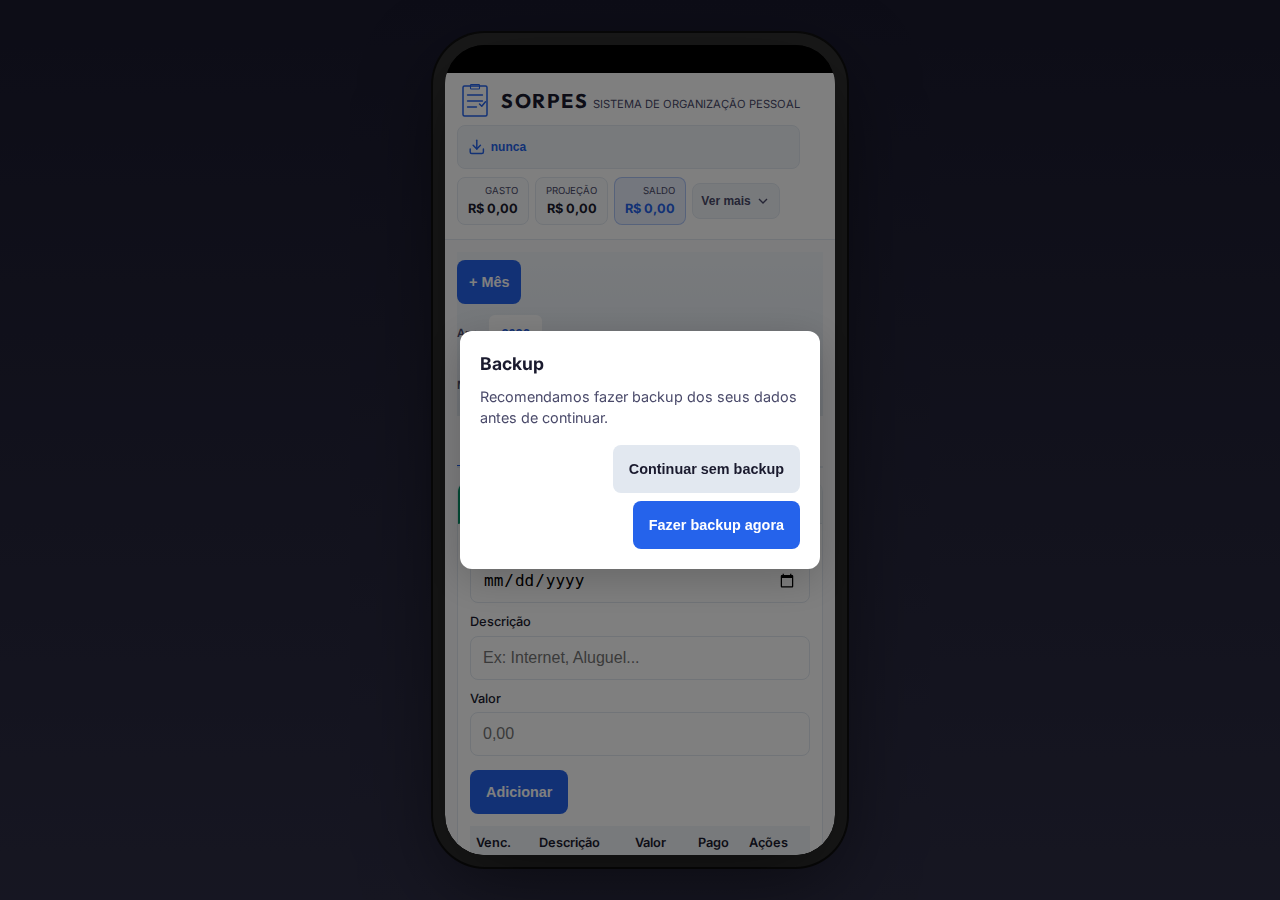
<file: Sorpescell/Sorpescell.html>
<!DOCTYPE html>
<html lang="pt-BR">
<head>
    <meta charset="UTF-8">
    <meta name="viewport" content="width=device-width, initial-scale=1.0, maximum-scale=1.0, user-scalable=no, viewport-fit=cover">
    <meta name="apple-mobile-web-app-capable" content="yes">
    <meta name="mobile-web-app-capable" content="yes">
    <meta name="theme-color" content="#2563eb">
    <title>SORPES Cell - Sistema de Organização Pessoal</title>
    <link rel="preconnect" href="https://fonts.googleapis.com">
    <link rel="preconnect" href="https://fonts.gstatic.com" crossorigin>
    <link href="https://fonts.googleapis.com/css2?family=Inter:wght@400;500;600;700&family=Outfit:wght@300;500;700&display=swap" rel="stylesheet">
    <style>
/* SORPES Cell - Versão mobile (Android/iOS) + aparência de celular no desktop */
* { margin: 0; padding: 0; box-sizing: border-box; }

:root {
    --cor-fundo: #f8f9fa;
    --cor-card: #ffffff;
    --cor-texto: #1a1a2e;
    --cor-texto-suave: #4a4a6a;
    --cor-borda: #e2e8f0;
    --cor-destaque: #2563eb;
    --sombra: 0 1px 3px rgba(0, 0, 0, 0.08);
    --sombra-hover: 0 4px 12px rgba(0, 0, 0, 0.1);
    --raio: 12px;
    --safe-top: env(safe-area-inset-top, 0px);
    --safe-bottom: env(safe-area-inset-bottom, 0px);
}

/* No desktop: moldura de celular centralizada */
@media (min-width: 769px) {
    body {
        min-height: 100vh;
        background: linear-gradient(180deg, #1a1a2e 0%, #2d2d44 100%);
        display: flex;
        align-items: center;
        justify-content: center;
        padding: 2rem;
    }
    .phone-device {
        width: 390px;
        max-width: 100%;
        height: 844px;
        max-height: 90vh;
        background: #000;
        border-radius: 40px;
        overflow: hidden;
        box-shadow: 0 25px 80px rgba(0,0,0,0.5), 0 0 0 12px #333, 0 0 0 14px #111;
        display: flex;
        flex-direction: column;
    }
    .phone-notch {
        display: block;
        height: 28px;
        background: #000;
        flex-shrink: 0;
        border-radius: 0 0 20px 20px;
    }
    .phone-screen {
        flex: 1;
        background: var(--cor-fundo);
        overflow: hidden;
        display: flex;
        flex-direction: column;
        border-radius: 0 0 40px 40px;
    }
}

/* No celular: tela cheia, sem moldura */
@media (max-width: 768px) {
    body {
        background: var(--cor-fundo);
        min-height: 100vh;
        padding-top: var(--safe-top);
    }
    .phone-device {
        min-height: 100vh;
        width: 100%;
        max-width: 100vw;
        display: flex;
        flex-direction: column;
    }
    .phone-notch {
        display: none;
    }
    .phone-screen {
        flex: 1;
        min-height: 0;
        min-width: 0;
        display: flex;
        flex-direction: column;
        overflow: hidden;
    }
    .cabecalho {
        flex-direction: column;
        align-items: stretch;
    }
    .cabecalho-esquerda {
        width: 100%;
    }
    .cabecalho-direita {
        margin-left: 0;
        width: 100%;
    }
    .cabecalho-totais {
        width: 100%;
    }
    .area-formularios {
        min-width: 0;
        flex: 1;
    }
    .container-principal {
        min-width: 0;
    }
}

body {
    font-family: 'Inter', -apple-system, BlinkMacSystemFont, 'Segoe UI', sans-serif;
    color: var(--cor-texto);
    line-height: 1.5;
    -webkit-tap-highlight-color: transparent;
    overflow-x: hidden;
    max-width: 100vw;
}

html {
    overflow-x: hidden;
}

.layout-principal {
    display: flex;
    flex-direction: column;
    flex: 1;
    min-height: 0;
    min-width: 0;
    overflow: hidden;
}

.cabecalho {
    flex-shrink: 0;
    display: flex;
    flex-wrap: wrap;
    gap: 0.5rem;
    padding: 0.6rem 0.75rem;
    background: var(--cor-card);
    border-bottom: 1px solid var(--cor-borda);
    min-width: 0;
    max-width: 100%;
}

.cabecalho-esquerda {
    display: flex;
    flex-direction: column;
    gap: 0.4rem;
}

.cabecalho-titulo {
    display: flex;
    align-items: center;
    gap: 0.5rem;
}

.cabecalho-icone {
    width: 36px;
    height: 36px;
    flex-shrink: 0;
    color: var(--cor-destaque);
    display: flex;
    align-items: center;
    justify-content: center;
}
.cabecalho-icone svg { width: 100%; height: 100%; }

.titulo-marca {
    font-family: 'Outfit', sans-serif;
    font-size: 1.25rem;
    font-weight: 700;
    letter-spacing: 0.08em;
    color: var(--cor-texto);
}
.titulo-descricao {
    font-size: 0.7rem;
    color: var(--cor-texto-suave);
    text-transform: uppercase;
}

.btn-backup-header {
    display: inline-flex;
    align-items: center;
    gap: 0.35rem;
    padding: 0.4rem 0.6rem;
    min-height: 44px;
    background: #f1f5f9;
    border: 1px solid var(--cor-borda);
    border-radius: 8px;
    font-size: 0.75rem;
    color: var(--cor-texto-suave);
    cursor: pointer;
    -webkit-tap-highlight-color: transparent;
}
.btn-backup-header .btn-backup-icone {
    width: 1.1rem;
    height: 1.1rem;
    color: var(--cor-destaque);
    display: flex;
}
.btn-backup-header .btn-backup-icone svg { width: 100%; height: 100%; }
.btn-backup-header .btn-backup-data {
    font-weight: 700;
    color: var(--cor-destaque);
    font-size: 0.75rem;
}

.cabecalho-direita {
    margin-left: auto;
    min-width: 0;
    flex: 1 1 auto;
    max-width: 100%;
}

.cabecalho-totais {
    display: flex;
    flex-wrap: wrap;
    align-items: center;
    gap: 0.4rem;
    overflow-x: auto;
    overflow-y: hidden;
    padding-bottom: 0.25rem;
    -webkit-overflow-scrolling: touch;
    scrollbar-width: thin;
    max-width: 100%;
}
.cabecalho-totais::-webkit-scrollbar { height: 4px; }
.cabecalho-totais::-webkit-scrollbar-thumb { background: var(--cor-borda); border-radius: 4px; }

.totais-principais {
    display: flex;
    gap: 0.4rem;
    flex-shrink: 0;
}

.totais-extras {
    display: none;
    gap: 0.4rem;
    flex-shrink: 0;
}
.cabecalho-totais.expandido .totais-extras {
    display: flex;
}

.btn-toggle-totais {
    flex-shrink: 0;
    min-height: 36px;
    padding: 0.35rem 0.5rem;
    border: 1px solid var(--cor-borda);
    border-radius: 8px;
    background: #f1f5f9;
    color: var(--cor-texto-suave);
    font-size: 0.75rem;
    font-weight: 600;
    cursor: pointer;
    display: inline-flex;
    align-items: center;
    gap: 0.25rem;
    -webkit-tap-highlight-color: transparent;
}
.btn-toggle-totais:hover,
.btn-toggle-totais:focus-visible {
    background: #e2e8f0;
    color: var(--cor-destaque);
}
.btn-toggle-icone {
    display: inline-flex;
    transition: transform 0.2s ease;
}
.cabecalho-totais.expandido .btn-toggle-icone {
    transform: rotate(180deg);
}

.cabecalho-totais .total-item {
    flex-shrink: 0;
    display: flex;
    flex-direction: column;
    align-items: flex-end;
    padding: 0.4rem 0.6rem;
    min-width: 72px;
    background: #f8fafc;
    border-radius: 8px;
    border: 1px solid var(--cor-borda);
}
.cabecalho-totais .total-label {
    font-size: 0.6rem;
    color: var(--cor-texto-suave);
    text-transform: uppercase;
}
.cabecalho-totais .total-valor {
    font-size: 0.8rem;
    font-weight: 700;
    color: var(--cor-texto);
}
.cabecalho-totais .total-geral {
    background: rgba(37, 99, 235, 0.1);
    border-color: rgba(37, 99, 235, 0.3);
}
.cabecalho-totais .total-geral .total-valor { color: var(--cor-destaque); }
.cabecalho-totais #total-projecao-saldo.projecao-positiva { color: #16a34a; }
.cabecalho-totais #total-projecao-saldo.projecao-negativa { color: #dc2626; }

.area-formularios {
    flex: 1;
    min-height: 0;
    display: flex;
    overflow: hidden;
}

/* Barra Ano/Mês no topo (horizontal, acima das abas Fixos/Variáveis) */
.barra-meses-topo {
    flex-shrink: 0;
    background: linear-gradient(180deg, #f1f5f9 0%, #e2e8f0 100%);
    border-bottom: 1px solid var(--cor-borda);
    padding: 0.5rem 0;
    margin-bottom: 0.5rem;
}

.barra-anos-meses {
    display: flex;
    flex-direction: column;
    gap: 0.5rem;
}

.lista-anos-wrap,
.lista-meses-wrap {
    display: flex;
    align-items: center;
    gap: 0.4rem;
    min-width: 0;
}

.barra-label {
    font-size: 0.7rem;
    font-weight: 600;
    color: var(--cor-texto-suave);
    flex-shrink: 0;
}

.lista-anos,
.lista-meses {
    display: flex;
    flex-direction: row;
    flex-wrap: wrap;
    gap: 0.35rem;
    overflow-x: auto;
    overflow-y: hidden;
    padding: 0.2rem 0;
    -webkit-overflow-scrolling: touch;
    min-width: 0;
}
.lista-anos::-webkit-scrollbar,
.lista-meses::-webkit-scrollbar { height: 3px; }

.ano-tab {
    min-height: 40px;
    padding: 0.4rem 0.75rem;
    border: none;
    border-bottom: 3px solid transparent;
    margin-bottom: -3px;
    background: transparent;
    font-size: 0.8rem;
    font-weight: 500;
    color: var(--cor-texto-suave);
    cursor: pointer;
    display: inline-flex;
    align-items: center;
    justify-content: center;
    flex-shrink: 0;
    border-radius: 6px 6px 0 0;
}
.ano-tab.ativo {
    background: var(--cor-card);
    color: var(--cor-destaque);
    border-bottom-color: var(--cor-destaque);
    font-weight: 600;
}
.ano-tab-texto {
    white-space: nowrap;
    font-size: inherit;
}

.lista-meses {
    flex: 1;
    min-width: 0;
}

.mes-tab {
    min-height: 40px;
    padding: 0.35rem 0.6rem 0.35rem 0.6rem;
    border: none;
    border-bottom: 3px solid transparent;
    margin-bottom: -3px;
    background: transparent;
    color: var(--cor-texto-suave);
    cursor: pointer;
    display: inline-flex;
    flex-direction: row;
    align-items: center;
    justify-content: center;
    position: relative;
    flex-shrink: 0;
    gap: 0.25rem;
    border-radius: 6px 6px 0 0;
}
.mes-tab.ativo {
    background: var(--cor-card);
    color: var(--cor-destaque);
    border-bottom-color: var(--cor-destaque);
    font-weight: 600;
}
.mes-tab-texto {
    font-size: 0.75rem;
    white-space: nowrap;
    margin: 0;
}
.mes-tab-excluir {
    position: relative;
    bottom: auto;
    left: auto;
    transform: none;
    width: 22px;
    height: 22px;
    min-width: 22px;
    min-height: 22px;
    padding: 0;
    border: none;
    border-radius: 4px;
    background: rgba(0,0,0,0.1);
    color: var(--cor-texto-suave);
    font-size: 0.85rem;
    cursor: pointer;
    display: inline-flex;
    align-items: center;
    justify-content: center;
    flex-shrink: 0;
}
.mes-tab-excluir:hover { background: #dc2626; color: white; }

.btn-adicionar-mes {
    min-height: 44px;
    padding: 0.5rem 0.75rem;
    border: none;
    border-radius: 8px;
    margin-bottom: 0.5rem;
    background: var(--cor-destaque);
    color: white;
    font-size: 0.9rem;
    font-weight: 600;
    cursor: pointer;
    display: inline-flex;
    align-items: center;
    justify-content: center;
}

.container-principal {
    flex: 1;
    min-width: 0;
    overflow-x: auto;
    overflow-y: auto;
    padding: 0.75rem;
    -webkit-overflow-scrolling: touch;
    max-width: 100%;
}

.tabs-navegacao {
    display: flex;
    gap: 0;
    border-bottom: 2px solid var(--cor-borda);
    overflow-x: auto;
    -webkit-overflow-scrolling: touch;
    scrollbar-width: none;
    margin-bottom: 0;
}
.tabs-navegacao::-webkit-scrollbar { display: none; }

.tab-botao {
    flex-shrink: 0;
    min-height: 44px;
    padding: 0.6rem 0.75rem;
    border: none;
    border-bottom: 3px solid transparent;
    margin-bottom: -2px;
    font-size: 0.8rem;
    font-weight: 600;
    color: var(--cor-texto-suave);
    cursor: pointer;
    background: transparent;
}
.tab-botao.ativo {
    color: var(--cor-destaque);
    border-bottom-color: var(--cor-destaque);
}

.tab-painel { display: none; min-width: 0; }
.tab-painel.ativo { display: block; padding-top: 0.75rem; min-width: 0; }
.tab-paineis { min-width: 0; }

.bloco {
    background: var(--cor-card);
    border: 1px solid var(--cor-borda);
    border-radius: var(--raio);
    overflow: hidden;
    margin-bottom: 0.75rem;
}

.bloco h2 {
    font-size: 0.95rem;
    padding: 0.6rem 0.75rem;
    background: #f1f5f9;
    border-bottom: 1px solid var(--cor-borda);
}

.bloco-conteudo {
    padding: 0.75rem;
    min-height: 200px;
    overflow-x: auto;
    -webkit-overflow-scrolling: touch;
}

.formulario-gasto,
.formulario-receita {
    display: flex;
    flex-direction: column;
    gap: 0.6rem;
}

.formulario-gasto .campo,
.formulario-receita .campo {
    display: flex;
    flex-direction: column;
    gap: 0.25rem;
}

.formulario-gasto label,
.formulario-receita label {
    font-size: 0.8rem;
    font-weight: 500;
    color: var(--cor-texto);
}

.formulario-gasto input,
.formulario-receita input {
    padding: 0.65rem 0.75rem;
    min-height: 44px;
    border: 1px solid var(--cor-borda);
    border-radius: 8px;
    font-size: 1rem;
    -webkit-appearance: none;
    appearance: none;
}

.form-botoes {
    display: flex;
    gap: 0.5rem;
    margin-top: 0.25rem;
}

.btn-adicionar,
.btn-cancelar-edicao {
    min-height: 44px;
    padding: 0.6rem 1rem;
    border-radius: 8px;
    font-size: 0.9rem;
    font-weight: 600;
    cursor: pointer;
    border: none;
}
.btn-adicionar {
    background: var(--cor-destaque);
    color: white;
}
.btn-cancelar-edicao {
    background: #e2e8f0;
    color: var(--cor-texto);
}

.tabela-gastos {
    width: 100%;
    min-width: 320px;
    margin-top: 0.75rem;
    font-size: 0.8rem;
    border-collapse: collapse;
}

.tabela-gastos th,
.tabela-gastos td {
    padding: 0.45rem 0.4rem;
    border-bottom: 1px solid var(--cor-borda);
    text-align: left;
}

.tabela-gastos th {
    background: #f1f5f9;
    font-weight: 600;
}

.tabela-gastos .col-pago {
    text-align: center;
}

.tabela-gastos .check-pago {
    width: 22px;
    height: 22px;
    min-width: 44px;
    min-height: 44px;
    cursor: pointer;
    margin: 0 auto;
}

.tabela-gastos .btn-tabela {
    min-width: 44px;
    min-height: 44px;
    padding: 0.5rem;
    border: none;
    border-radius: 6px;
    cursor: pointer;
    display: inline-flex;
    align-items: center;
    justify-content: center;
}
.tabela-gastos .btn-editar { background: var(--cor-destaque); color: white; }
.tabela-gastos .btn-excluir-linha { background: #dc2626; color: white; }

.btn-adicionar-gastos {
    width: 100%;
    min-height: 48px;
    padding: 0.75rem;
    background: var(--cor-destaque);
    color: white;
    border: none;
    border-radius: 8px;
    font-size: 0.9rem;
    font-weight: 600;
    cursor: pointer;
    margin-bottom: 0.75rem;
}

.lista-gastos-mensais {
    display: flex;
    flex-direction: column;
    gap: 0.75rem;
}

.card-gasto-mensal {
    background: #f8fafc;
    border: 1px solid var(--cor-borda);
    border-radius: 8px;
    padding: 0.75rem;
    position: relative;
}

.card-gasto-mensal .titulo-bloco {
    font-size: 1rem;
    font-weight: 700;
    padding: 0.4rem 0;
}

.card-gasto-mensal .btn-excluir-gasto {
    position: absolute;
    top: 0.5rem;
    right: 0.5rem;
    width: 36px;
    height: 36px;
    min-width: 44px;
    min-height: 44px;
    padding: 0;
    border: none;
    border-radius: 50%;
    background: rgba(0,0,0,0.15);
    color: white;
    font-size: 1.25rem;
    cursor: pointer;
    display: flex;
    align-items: center;
    justify-content: center;
}

.card-gasto-mensal input,
.card-gasto-mensal .input-limite {
    min-height: 44px;
    padding: 0.5rem;
}

.btn-adicionar-item,
.btn-cancelar-edicao-mensal {
    min-height: 44px;
    padding: 0.5rem 0.75rem;
    border-radius: 6px;
    cursor: pointer;
    border: none;
}
.btn-adicionar-item {
    background: var(--cor-destaque);
    color: white;
    font-weight: 600;
}

.tabela-gasto-mensal {
    width: 100%;
    min-width: 260px;
    font-size: 0.75rem;
    margin-top: 0.5rem;
}
.tabela-gasto-mensal th,
.tabela-gasto-mensal td {
    padding: 0.4rem;
}
.tabela-gasto-mensal .btn-tabela {
    min-width: 44px;
    min-height: 44px;
    padding: 0.4rem;
}

.card-gasto-mensal.limite-ultrapassado {
    animation: piscar-vermelho 1s ease-in-out infinite;
}
@keyframes piscar-vermelho {
    0%, 100% { background: #fee2e2; border-color: #ef4444; }
    50% { background: #fecaca; border-color: #dc2626; }
}

.gastos-fixos h2 { border-left: 4px solid #059669; }
.gastos-variaveis h2 { border-left: 4px solid #d97706; }
.gastos-mensais h2 { border-left: 4px solid #2563eb; }
.receitas h2 { border-left: 4px solid #10b981; }
.ganhos-futuros h2 { border-left: 4px solid #8b5cf6; }

/* Modais - touch friendly */
.modal-overlay {
    display: none;
    position: fixed;
    top: 0;
    left: 0;
    right: 0;
    bottom: 0;
    background: rgba(0,0,0,0.5);
    align-items: center;
    justify-content: center;
    z-index: 1000;
    padding: 1rem;
    overflow-y: auto;
}
.modal-overlay.ativo { display: flex; }

.modal {
    background: var(--cor-card);
    border-radius: var(--raio);
    padding: 1.25rem;
    max-width: 100%;
    width: 360px;
    box-shadow: 0 10px 40px rgba(0,0,0,0.2);
}

.modal h3 { font-size: 1.1rem; margin-bottom: 0.5rem; }
.modal p { font-size: 0.9rem; color: var(--cor-texto-suave); margin-bottom: 1rem; }

.modal .campo {
    margin-bottom: 0.75rem;
}
.modal .campo input {
    min-height: 48px;
    width: 100%;
}

.modal-botoes {
    display: flex;
    gap: 0.5rem;
    justify-content: flex-end;
    flex-wrap: wrap;
}
.modal-botoes-coluna {
    flex-direction: column;
    margin-bottom: 0.75rem;
}
.modal-botoes-coluna .btn-modal { width: 100%; min-height: 48px; }

.btn-modal {
    min-height: 48px;
    padding: 0.65rem 1rem;
    border-radius: 8px;
    font-size: 0.9rem;
    font-weight: 600;
    cursor: pointer;
}
.btn-modal.btn-cancelar {
    background: #e2e8f0;
    color: var(--cor-texto);
    border: none;
}
.btn-modal.btn-excluir,
.btn-modal.btn-adicionar {
    background: var(--cor-destaque);
    color: white;
    border: none;
}
.btn-modal.btn-excluir { background: #dc2626; }
.btn-modal.btn-backup-carregar { background: #64748b; color: white; }

.modal-copiar-detalhes {
    font-size: 0.8rem;
    color: var(--cor-texto-suave);
    margin-bottom: 1rem;
}

.overlay-backup-inicial { z-index: 2000; }

.input-limite-wrapper {
    display: flex;
    align-items: center;
    border: 1px solid var(--cor-borda);
    border-radius: 6px;
    overflow: hidden;
}
.input-limite-wrapper .prefixo-moeda {
    padding: 0.5rem;
    background: #f1f5f9;
    font-weight: 600;
}
.input-limite { border: none; padding: 0.5rem; flex: 1; min-height: 44px; }
    </style>
</head>
<body>
    <div class="phone-device">
        <div class="phone-notch"></div>
        <div class="phone-screen">
            <div class="layout-principal">
                <header class="cabecalho">
                    <div class="cabecalho-esquerda">
                        <div class="cabecalho-titulo">
                            <div class="cabecalho-icone" aria-hidden="true">
                                <svg viewBox="0 0 48 48" fill="none" xmlns="http://www.w3.org/2000/svg"><rect x="8" y="4" width="32" height="40" rx="2" stroke="currentColor" stroke-width="2" fill="none"/><rect x="18" y="2" width="12" height="6" rx="1" stroke="currentColor" stroke-width="1.5" fill="none"/><line x1="14" y1="16" x2="34" y2="16" stroke="currentColor" stroke-width="1.8" stroke-linecap="round"/><line x1="14" y1="24" x2="34" y2="24" stroke="currentColor" stroke-width="1.8" stroke-linecap="round"/><line x1="14" y1="32" x2="26" y2="32" stroke="currentColor" stroke-width="1.8" stroke-linecap="round"/><path d="M30 28l3 3 5-6" stroke="currentColor" stroke-width="2" stroke-linecap="round" stroke-linejoin="round"/></svg>
                            </div>
                            <div class="cabecalho-titulo-texto">
                                <span class="titulo-marca">SORPES</span>
                                <span class="titulo-descricao">Sistema de Organização Pessoal</span>
                            </div>
                        </div>
                        <button type="button" class="btn-backup-header" id="btn-backup-header" title="Backup - último: nunca">
                            <span class="btn-backup-icone" aria-hidden="true"><svg viewBox="0 0 24 24" fill="none" xmlns="http://www.w3.org/2000/svg"><path d="M21 15v4a2 2 0 0 1-2 2H5a2 2 0 0 1-2-2v-4" stroke="currentColor" stroke-width="2" stroke-linecap="round" stroke-linejoin="round"/><polyline points="7 10 12 15 17 10" stroke="currentColor" stroke-width="2" stroke-linecap="round" stroke-linejoin="round"/><line x1="12" y1="15" x2="12" y2="3" stroke="currentColor" stroke-width="2" stroke-linecap="round" stroke-linejoin="round"/></svg></span>
                            <span class="btn-backup-data" id="backup-ultima-data">nunca</span>
                        </button>
                    </div>
                    <div class="cabecalho-direita">
                        <div class="cabecalho-totais" id="cabecalho-totais">
                            <div class="totais-principais">
                                <div class="total-item" title="Gasto atual"><span class="total-label">Gasto</span><span id="total-gasto-atual" class="total-valor">R$ 0,00</span></div>
                                <div class="total-item" title="Projeção de Saldo"><span class="total-label">Projeção</span><span id="total-projecao-saldo" class="total-valor">R$ 0,00</span></div>
                                <div class="total-item total-geral" title="Saldo"><span class="total-label">Saldo</span><span id="total-geral" class="total-valor">R$ 0,00</span></div>
                            </div>
                            <div class="totais-extras" id="totais-extras" aria-hidden="true">
                                <div class="total-item" title="Gastos Fixos"><span class="total-label">Fixos</span><span id="total-fixos" class="total-valor">R$ 0,00</span></div>
                                <div class="total-item" title="Gastos Variáveis"><span class="total-label">Variáveis</span><span id="total-variaveis" class="total-valor">R$ 0,00</span></div>
                                <div class="total-item" title="Gastos Mensais"><span class="total-label">Mensais</span><span id="total-mensais" class="total-valor">R$ 0,00</span></div>
                                <div class="total-item" title="Gasto Programado"><span class="total-label">Programado</span><span id="total-gastos-gerais" class="total-valor">R$ 0,00</span></div>
                                <div class="total-item" title="Ganhos Registrados"><span class="total-label">Ganhos</span><span id="total-receitas" class="total-valor">R$ 0,00</span></div>
                                <div class="total-item" title="Ganhos Futuros"><span class="total-label">Futuros</span><span id="total-ganhos-futuros" class="total-valor">R$ 0,00</span></div>
                            </div>
                            <button type="button" class="btn-toggle-totais" id="btn-toggle-totais" title="Mostrar ou ocultar todos os totais" aria-expanded="false" aria-controls="totais-extras">
                                <span class="btn-toggle-texto">Ver mais</span>
                                <span class="btn-toggle-icone" aria-hidden="true">
                                    <svg width="16" height="16" viewBox="0 0 24 24" fill="none" stroke="currentColor" stroke-width="2"><polyline points="6 9 12 15 18 9"/></svg>
                                </span>
                            </button>
                        </div>
                    </div>
                </header>

                <div class="area-formularios">
                    <main class="container-principal">
                        <div class="barra-meses-topo">
                            <button type="button" class="btn-adicionar-mes" id="btn-adicionar-mes" title="Adicionar mês" aria-label="Adicionar mês">+ Mês</button>
                            <div class="barra-anos-meses">
                                <nav class="lista-anos-wrap">
                                    <span class="barra-label">Ano:</span>
                                    <nav class="lista-anos" id="lista-anos" aria-label="Navegação por ano"></nav>
                                </nav>
                                <nav class="lista-meses-wrap">
                                    <span class="barra-label">Mês:</span>
                                    <nav class="lista-meses" id="lista-meses" aria-label="Navegação por mês"></nav>
                                </nav>
                            </div>
                        </div>
                        <nav class="tabs-navegacao" id="tabs-navegacao">
                            <button type="button" class="tab-botao ativo" data-tab="fixos">Fixos</button>
                            <button type="button" class="tab-botao" data-tab="variaveis">Variáveis</button>
                            <button type="button" class="tab-botao" data-tab="mensais">Mensais</button>
                            <button type="button" class="tab-botao" data-tab="receitas">Ganhos</button>
                            <button type="button" class="tab-botao" data-tab="ganhos-futuros">Futuros</button>
                        </nav>

                        <div class="tab-paineis">
                            <div class="tab-painel ativo" id="painel-fixos">
                                <section class="bloco gastos-fixos">
                                    <h2>Gastos Fixos</h2>
                                    <div class="bloco-conteudo">
                                        <form class="formulario-gasto" data-tipo="fixo">
                                            <div class="campo"><label for="fixo-vencimento">Vencimento</label><input type="date" id="fixo-vencimento" name="vencimento" required></div>
                                            <div class="campo"><label for="fixo-descricao">Descrição</label><input type="text" id="fixo-descricao" name="descricao" placeholder="Ex: Internet, Aluguel..." required></div>
                                            <div class="campo"><label for="fixo-valor">Valor</label><input type="number" id="fixo-valor" name="valor" placeholder="0,00" step="0.01" min="0" required></div>
                                            <div class="form-botoes"><button type="submit" class="btn-adicionar">Adicionar</button><button type="button" class="btn-cancelar-edicao" style="display:none">Cancelar</button></div>
                                        </form>
                                        <table class="tabela-gastos" id="tabela-gastos-fixos"><thead><tr><th>Venc.</th><th>Descrição</th><th>Valor</th><th class="col-pago">Pago</th><th>Ações</th></tr></thead><tbody></tbody></table>
                                    </div>
                                </section>
                            </div>
                            <div class="tab-painel" id="painel-variaveis">
                                <section class="bloco gastos-variaveis">
                                    <h2>Gastos Variáveis</h2>
                                    <div class="bloco-conteudo">
                                        <form class="formulario-gasto" data-tipo="variavel">
                                            <div class="campo"><label for="variavel-vencimento">Vencimento</label><input type="date" id="variavel-vencimento" name="vencimento" required></div>
                                            <div class="campo"><label for="variavel-descricao">Descrição</label><input type="text" id="variavel-descricao" name="descricao" placeholder="Ex: Supermercado..." required></div>
                                            <div class="campo"><label for="variavel-valor">Valor</label><input type="number" id="variavel-valor" name="valor" placeholder="0,00" step="0.01" min="0" required></div>
                                            <div class="form-botoes"><button type="submit" class="btn-adicionar">Adicionar</button><button type="button" class="btn-cancelar-edicao" style="display:none">Cancelar</button></div>
                                        </form>
                                        <table class="tabela-gastos" id="tabela-gastos-variaveis"><thead><tr><th>Venc.</th><th>Descrição</th><th>Valor</th><th class="col-pago">Pago</th><th>Ações</th></tr></thead><tbody></tbody></table>
                                    </div>
                                </section>
                            </div>
                            <div class="tab-painel" id="painel-mensais">
                                <section class="bloco gastos-mensais">
                                    <h2>Gastos Mensais</h2>
                                    <div class="bloco-conteudo">
                                        <button type="button" class="btn-adicionar-gastos" id="btn-adicionar-gasto-mensal">+ Adicionar gastos</button>
                                        <div class="lista-gastos-mensais" id="lista-gastos-mensais"></div>
                                    </div>
                                </section>
                            </div>
                            <div class="tab-painel" id="painel-receitas">
                                <section class="bloco receitas">
                                    <h2>Ganhos Registrados</h2>
                                    <div class="bloco-conteudo">
                                        <form class="formulario-receita" id="form-receitas">
                                            <div class="campo"><label for="receita-data">Data</label><input type="date" id="receita-data" name="data" required></div>
                                            <div class="campo"><label for="receita-tipo">Tipo</label><input type="text" id="receita-tipo" name="tipo" placeholder="Ex: Salário..." required></div>
                                            <div class="campo"><label for="receita-valor">Valor</label><input type="number" id="receita-valor" name="valor" placeholder="0,00" step="0.01" min="0" required></div>
                                            <div class="form-botoes"><button type="submit" class="btn-adicionar">Adicionar</button><button type="button" class="btn-cancelar-edicao" style="display:none">Cancelar</button></div>
                                        </form>
                                        <table class="tabela-gastos" id="tabela-receitas"><thead><tr><th>Data</th><th>Tipo</th><th>Valor</th><th>Ações</th></tr></thead><tbody></tbody></table>
                                    </div>
                                </section>
                            </div>
                            <div class="tab-painel" id="painel-ganhos-futuros">
                                <section class="bloco ganhos-futuros">
                                    <h2>Ganhos futuros</h2>
                                    <div class="bloco-conteudo">
                                        <form class="formulario-receita" id="form-ganhos-futuros">
                                            <div class="campo"><label for="ganhos-futuros-data">Data</label><input type="date" id="ganhos-futuros-data" name="data" required></div>
                                            <div class="campo"><label for="ganhos-futuros-tipo">Tipo</label><input type="text" id="ganhos-futuros-tipo" name="tipo" placeholder="Ex: Salário..." required></div>
                                            <div class="campo"><label for="ganhos-futuros-valor">Valor</label><input type="number" id="ganhos-futuros-valor" name="valor" placeholder="0,00" step="0.01" min="0" required></div>
                                            <div class="form-botoes"><button type="submit" class="btn-adicionar">Adicionar</button><button type="button" class="btn-cancelar-edicao" style="display:none">Cancelar</button></div>
                                        </form>
                                        <table class="tabela-gastos" id="tabela-ganhos-futuros"><thead><tr><th>Data</th><th>Tipo</th><th>Valor</th><th>Ações</th></tr></thead><tbody></tbody></table>
                                    </div>
                                </section>
                            </div>
                        </div>
                    </main>
                </div>
            </div>
        </div>
    </div>

    <div class="modal-overlay" id="modal-aviso-dados" aria-hidden="true"><div class="modal"><h3>Atenção</h3><p id="modal-aviso-dados-texto">Existem dados registrados neste mês. Eles serão perdidos ao excluir a aba. Deseja continuar?</p><div class="modal-botoes"><button type="button" class="btn-modal btn-cancelar" id="modal-aviso-dados-cancelar">Cancelar</button><button type="button" class="btn-modal btn-adicionar" id="modal-aviso-dados-continuar">Continuar</button></div></div></div>
    <div class="modal-overlay" id="modal-excluir" aria-hidden="true"><div class="modal"><h3 id="modal-excluir-titulo">Excluir gasto</h3><p id="modal-excluir-texto">Tem certeza que deseja excluir?</p><div class="modal-botoes"><button type="button" class="btn-modal btn-cancelar" id="modal-cancelar">Cancelar</button><button type="button" class="btn-modal btn-excluir" id="modal-confirmar">Excluir</button></div></div></div>
    <div class="modal-overlay" id="modal-novo-mes" aria-hidden="true"><div class="modal"><h3>Adicionar mês</h3><p>Selecione o mês e o ano.</p><div class="campo"><label for="input-novo-mes">Mês / Ano</label><input type="month" id="input-novo-mes" name="mes" min="2020-01" max="2030-12"></div><p class="modal-aviso" id="modal-novo-mes-aviso" style="display:none;"></p><div class="modal-botoes"><button type="button" class="btn-modal btn-cancelar" id="modal-novo-mes-cancelar">Cancelar</button><button type="button" class="btn-modal btn-adicionar" id="modal-novo-mes-confirmar">Adicionar</button></div></div></div>
    <div class="modal-overlay overlay-backup-inicial" id="overlay-backup-inicial" aria-hidden="true"><div class="modal"><h3>Backup</h3><p id="backup-inicial-texto">Recomendamos fazer backup antes de continuar.</p><div class="modal-botoes"><button type="button" class="btn-modal btn-cancelar" id="backup-inicial-pular">Continuar sem backup</button><button type="button" class="btn-modal btn-adicionar" id="backup-inicial-fazer">Fazer backup agora</button></div></div></div>
    <div class="modal-overlay" id="modal-backup-menu" aria-hidden="true"><div class="modal"><h3>Backup</h3><p>Faça backup ou carregue um arquivo.</p><div class="modal-botoes modal-botoes-coluna"><button type="button" class="btn-modal btn-adicionar" id="backup-manual">Fazer backup</button><button type="button" class="btn-modal btn-backup-carregar" id="backup-carregar">Carregar backup</button><input type="file" id="input-backup-file" accept=".json,application/json" style="display:none"></div><div class="modal-botoes"><button type="button" class="btn-modal btn-cancelar" id="backup-menu-fechar">Fechar</button></div></div></div>
    <div class="modal-overlay" id="modal-copiar-mes-anterior" aria-hidden="true"><div class="modal"><h3>Copiar dados do mês anterior?</h3><p id="modal-copiar-mes-anterior-texto">Deseja copiar os dados para a nova aba?</p><p class="modal-copiar-detalhes">Serão copiados: Gastos fixos, variáveis e limites dos Gastos mensais.</p><div class="modal-botoes"><button type="button" class="btn-modal btn-cancelar" id="modal-copiar-nao">Não</button><button type="button" class="btn-modal btn-adicionar" id="modal-copiar-sim">Sim</button></div></div></div>

    <script>
/**
 * SORPES Cell - Controle Financeiro (versão mobile)
 * Script principal - Persistência em IndexedDB (banco separado do desktop)
 */

(function () {
    'use strict';

    const DB_NAME = 'sorpes-cell-db';
    const DB_VERSION = 1;
    const STORE_NAME = 'dados';
    const STATE_KEY = 'estado';

    function openDB() {
        return new Promise(function (resolve, reject) {
            const req = indexedDB.open(DB_NAME, DB_VERSION);
            req.onerror = function () { reject(req.error); };
            req.onsuccess = function () { resolve(req.result); };
            req.onupgradeneeded = function (e) {
                if (!e.target.result.objectStoreNames.contains(STORE_NAME)) {
                    e.target.result.createObjectStore(STORE_NAME);
                }
            };
        });
    }

    function saveToDB(state) {
        return openDB().then(function (db) {
            return new Promise(function (resolve, reject) {
                const tx = db.transaction(STORE_NAME, 'readwrite');
                const store = tx.objectStore(STORE_NAME);
                store.put(state, STATE_KEY);
                tx.oncomplete = function () { db.close(); resolve(); };
                tx.onerror = function () { reject(tx.error); };
            });
        }).catch(function () {});
    }

    function loadFromDB() {
        return openDB().then(function (db) {
            return new Promise(function (resolve, reject) {
                const tx = db.transaction(STORE_NAME, 'readonly');
                const store = tx.objectStore(STORE_NAME);
                const req = store.get(STATE_KEY);
                req.onsuccess = function () { db.close(); resolve(req.result || null); };
                req.onerror = function () { reject(req.error); };
            });
        }).catch(function () { return null; });
    }

    document.addEventListener('DOMContentLoaded', function () {
        var state = { meses: {}, mesAtivo: '2026-02', anoAtivo: '2026' };

        function getEmptyMonthData() {
            return { gastosFixos: [], gastosVariaveis: [], gastosMensais: [], receitas: [], ganhosFuturos: [] };
        }

        function getPreviousMonthKey(chave) {
            var partes = chave.split('-');
            if (partes.length !== 2) return null;
            var ano = parseInt(partes[0], 10);
            var mes = parseInt(partes[1], 10);
            if (mes === 1) {
                ano -= 1;
                mes = 12;
            } else {
                mes -= 1;
            }
            return ano + '-' + String(mes).padStart(2, '0');
        }

        function copyMonthDataFrom(previousKey) {
            var ant = state.meses[previousKey];
            if (!ant) return getEmptyMonthData();
            var fixos = (ant.gastosFixos || []).map(function (g) {
                return { vencimento: g.vencimento, descricao: g.descricao, tipo: g.tipo, valor: g.valor, pago: false };
            });
            var variaveis = (ant.gastosVariaveis || []).map(function (g) {
                return { vencimento: g.vencimento, descricao: g.descricao, tipo: g.tipo, valor: g.valor, pago: false };
            });
            var baseId = Date.now();
            var mensais = (ant.gastosMensais || []).map(function (c, idx) {
                return { id: 'gasto-mensal-' + baseId + '-' + idx, titulo: c.titulo || '', limite: c.limite || 0, items: [] };
            });
            return {
                gastosFixos: fixos,
                gastosVariaveis: variaveis,
                gastosMensais: mensais,
                receitas: [],
                ganhosFuturos: []
            };
        }

        function hasMonthData(chave) {
            var d = state.meses[chave];
            if (!d) return false;
            if (d.gastosFixos && d.gastosFixos.length > 0) return true;
            if (d.gastosVariaveis && d.gastosVariaveis.length > 0) return true;
            if (d.receitas && d.receitas.length > 0) return true;
            if (d.ganhosFuturos && d.ganhosFuturos.length > 0) return true;
            if (d.gastosMensais && d.gastosMensais.length > 0) {
                for (var i = 0; i < d.gastosMensais.length; i++) {
                    if (d.gastosMensais[i].items && d.gastosMensais[i].items.length > 0) return true;
                    if (d.gastosMensais[i].limite && d.gastosMensais[i].limite > 0) return true;
                }
            }
            return false;
        }

        function getAnos() {
            var anos = {};
            Object.keys(state.meses).forEach(function (chave) {
                var ano = chave.split('-')[0];
                if (ano) anos[ano] = true;
            });
            return Object.keys(anos).sort().reverse();
        }
        function getMesesDoAno(ano) {
            if (!ano) return [];
            return Object.keys(state.meses).filter(function (chave) {
                return chave.indexOf(ano + '-') === 0;
            }).sort().reverse();
        }

        var nomesMeses = ['Janeiro', 'Fevereiro', 'Março', 'Abril', 'Maio', 'Junho', 'Julho', 'Agosto', 'Setembro', 'Outubro', 'Novembro', 'Dezembro'];
        function formatarNomeMes(chave) {
            var partes = chave.split('-');
            if (partes.length !== 2) return chave;
            var mesIdx = parseInt(partes[1], 10) - 1;
            return (nomesMeses[mesIdx] || partes[1]) + ' ' + partes[0];
        }

        // Navegação por abas (Gastos Fixos, Variáveis, etc.)
        const tabBotoes = document.querySelectorAll('.tab-botao');
        const tabPaineis = document.querySelectorAll('.tab-painel');

        tabBotoes.forEach(function (botao) {
            botao.addEventListener('click', function () {
                const tabAlvo = botao.dataset.tab;

                tabBotoes.forEach(function (b) { b.classList.remove('ativo'); });
                tabPaineis.forEach(function (p) { p.classList.remove('ativo'); });

                botao.classList.add('ativo');
                document.getElementById('painel-' + tabAlvo).classList.add('ativo');
            });
        });

        const formularios = document.querySelectorAll('.formulario-gasto');

        let linhaEmEdicao = null;
        let formEmEdicao = null;
        let linhaEmEdicaoReceita = null;

        formularios.forEach(function (form) {
            const btnAdicionar = form.querySelector('.btn-adicionar');
            const btnCancelarEdicao = form.querySelector('.btn-cancelar-edicao');

            form.addEventListener('submit', function (e) {
                e.preventDefault();

                const vencimento = form.querySelector('[name="vencimento"]').value;
                const descricao = form.querySelector('[name="descricao"]').value;
                const tipoInput = form.querySelector('[name="tipo"]');
                const tipo = tipoInput ? tipoInput.value : '';
                const valor = parseFloat(form.querySelector('[name="valor"]').value);
                const pago = linhaEmEdicao ? linhaEmEdicao.dataset.pago === 'true' : false;

                const tabelaId = form.dataset.tipo === 'fixo' ? 'tabela-gastos-fixos' : 'tabela-gastos-variaveis';
                const tbody = document.querySelector('#' + tabelaId + ' tbody');

                if (linhaEmEdicao) {
                    atualizarLinha(linhaEmEdicao, vencimento, descricao, tipo, valor, pago);
                    sairModoEdicao(form, btnAdicionar, btnCancelarEdicao);
                    linhaEmEdicao = null;
                    formEmEdicao = null;
                    atualizarTotais();
                } else {
                    const tr = criarLinhaTabela(vencimento, descricao, tipo, valor, false);
                    tbody.appendChild(tr);
                    vincularEventosLinha(tr, form, tabelaId, btnAdicionar, btnCancelarEdicao);
                }
                ordenarTabelaPorVencimento(tbody);
                form.reset();
                atualizarTotais();
                saveState();
            });

            btnCancelarEdicao.addEventListener('click', function () {
                sairModoEdicao(form, btnAdicionar, btnCancelarEdicao);
                linhaEmEdicao = null;
                formEmEdicao = null;
            });
        });

        function ordenarTabelaPorVencimento(tbody) {
            const linhas = Array.from(tbody.querySelectorAll('tr'));
            linhas.sort(function (a, b) {
                const vA = a.dataset.vencimento || '';
                const vB = b.dataset.vencimento || '';
                return vA.localeCompare(vB);
            });
            linhas.forEach(function (tr) { tbody.appendChild(tr); });
        }

        function criarLinhaTabela(vencimento, descricao, tipo, valor, pago) {
            const tr = document.createElement('tr');
            tr.dataset.vencimento = vencimento;
            tr.dataset.descricao = descricao;
            tr.dataset.tipo = tipo;
            tr.dataset.valor = valor;
            tr.dataset.pago = pago ? 'true' : 'false';

            const checked = pago ? ' checked' : '';
            tr.innerHTML =
                '<td>' + formatarData(vencimento) + '</td>' +
                '<td>' + escapeHtml(descricao) + '</td>' +
                '<td class="valor-real">R$ ' + formatarValor(valor) + '</td>' +
                '<td class="col-pago"><input type="checkbox" class="check-pago" ' + checked + ' title="Marcar como pago"></td>' +
                '<td class="col-acoes">' +
                '  <button type="button" class="btn-tabela btn-editar btn-icone" title="Editar">' +
                '    <svg xmlns="http://www.w3.org/2000/svg" width="16" height="16" viewBox="0 0 24 24" fill="none" stroke="currentColor" stroke-width="2" stroke-linecap="round" stroke-linejoin="round"><path d="M11 4H4a2 2 0 0 0-2 2v14a2 2 0 0 0 2 2h14a2 2 0 0 0 2-2v-7"/><path d="M18.5 2.5a2.121 2.121 0 0 1 3 3L12 15l-4 1 1-4 9.5-9.5z"/></svg>' +
                '  </button>' +
                '  <button type="button" class="btn-tabela btn-excluir-linha btn-icone" title="Excluir">' +
                '    <svg xmlns="http://www.w3.org/2000/svg" width="16" height="16" viewBox="0 0 24 24" fill="none" stroke="currentColor" stroke-width="2" stroke-linecap="round" stroke-linejoin="round"><polyline points="3 6 5 6 21 6"/><path d="M19 6v14a2 2 0 0 1-2 2H7a2 2 0 0 1-2-2V6m3 0V4a2 2 0 0 1 2-2h4a2 2 0 0 1 2 2v2"/><line x1="10" y1="11" x2="10" y2="17"/><line x1="14" y1="11" x2="14" y2="17"/></svg>' +
                '  </button>' +
                '</td>';
            return tr;
        }

        function atualizarLinha(tr, vencimento, descricao, tipo, valor, pago) {
            tr.dataset.vencimento = vencimento;
            tr.dataset.descricao = descricao;
            tr.dataset.tipo = tipo;
            tr.dataset.valor = valor;
            tr.dataset.pago = pago ? 'true' : 'false';
            tr.cells[0].textContent = formatarData(vencimento);
            tr.cells[1].textContent = descricao;
            tr.cells[2].className = 'valor-real';
            tr.cells[2].textContent = 'R$ ' + formatarValor(valor);
            tr.cells[3].innerHTML = '<input type="checkbox" class="check-pago" ' + (pago ? ' checked' : '') + ' title="Marcar como pago">';
            tr.querySelector('.check-pago').addEventListener('change', function () {
                tr.dataset.pago = this.checked ? 'true' : 'false';
                atualizarTotais();
                saveState();
            });
        }

        function vincularEventosLinha(tr, form, tabelaId, btnAdicionar, btnCancelarEdicao) {
            tr.querySelector('.check-pago').addEventListener('change', function () {
                tr.dataset.pago = this.checked ? 'true' : 'false';
                atualizarTotais();
                saveState();
            });

            tr.querySelector('.btn-editar').addEventListener('click', function () {
                if (linhaEmEdicao) return;
                entrarModoEdicao(tr, form, btnAdicionar, btnCancelarEdicao);
                linhaEmEdicao = tr;
                formEmEdicao = form;
            });

            tr.querySelector('.btn-excluir-linha').addEventListener('click', function () {
                abrirModalExcluir(tr);
            });
        }

        function entrarModoEdicao(tr, form, btnAdicionar, btnCancelarEdicao) {
            form.querySelector('[name="vencimento"]').value = tr.dataset.vencimento;
            form.querySelector('[name="descricao"]').value = tr.dataset.descricao;
            var tipoEl = form.querySelector('[name="tipo"]');
            if (tipoEl) tipoEl.value = tr.dataset.tipo || '';
            form.querySelector('[name="valor"]').value = tr.dataset.valor;
            btnAdicionar.textContent = 'Atualizar';
            btnCancelarEdicao.style.display = 'inline-block';
        }

        function sairModoEdicao(form, btnAdicionar, btnCancelarEdicao) {
            btnAdicionar.textContent = 'Adicionar';
            btnCancelarEdicao.style.display = 'none';
            form.reset();
        }

        function atualizarTotais() {
            let totalFixos = 0, totalVariaveis = 0, totalMensais = 0, totalReceitas = 0, totalGanhosFuturos = 0;

            document.querySelectorAll('#tabela-gastos-fixos tbody tr').forEach(function (tr) {
                totalFixos += parseFloat(tr.dataset.valor || 0);
            });
            document.querySelectorAll('#tabela-gastos-variaveis tbody tr').forEach(function (tr) {
                totalVariaveis += parseFloat(tr.dataset.valor || 0);
            });
            document.querySelectorAll('.tabela-gasto-mensal tbody tr').forEach(function (tr) {
                totalMensais += parseFloat(tr.dataset.valor || 0);
            });
            let totalLimitesMensais = 0;
            document.querySelectorAll('.card-gasto-mensal').forEach(function (card) {
                const limiteInput = card.querySelector('.input-limite');
                if (limiteInput) totalLimitesMensais += parsearValorMoeda(limiteInput.value);
            });
            document.querySelectorAll('#tabela-receitas tbody tr').forEach(function (tr) {
                totalReceitas += parseFloat(tr.dataset.valor || 0);
            });
            document.querySelectorAll('#tabela-ganhos-futuros tbody tr').forEach(function (tr) {
                totalGanhosFuturos += parseFloat(tr.dataset.valor || 0);
            });

            let totalGastoAtual = totalMensais;
            document.querySelectorAll('#tabela-gastos-fixos tbody tr').forEach(function (tr) {
                if (tr.dataset.pago === 'true') {
                    totalGastoAtual += parseFloat(tr.dataset.valor || 0);
                }
            });
            document.querySelectorAll('#tabela-gastos-variaveis tbody tr').forEach(function (tr) {
                if (tr.dataset.pago === 'true') {
                    totalGastoAtual += parseFloat(tr.dataset.valor || 0);
                }
            });
            const totalGastosGerais = totalFixos + totalVariaveis + totalLimitesMensais;
            const totalGeral = totalReceitas - totalGastoAtual;
            const totalProjecaoSaldo = (totalReceitas + totalGanhosFuturos) - totalGastosGerais;

            document.getElementById('total-fixos').textContent = 'R$ ' + formatarValor(totalFixos);
            document.getElementById('total-variaveis').textContent = 'R$ ' + formatarValor(totalVariaveis);
            document.getElementById('total-mensais').textContent = 'R$ ' + formatarValor(totalMensais);
            document.getElementById('total-gasto-atual').textContent = 'R$ ' + formatarValor(totalGastoAtual);
            document.getElementById('total-gastos-gerais').textContent = 'R$ ' + formatarValor(totalGastosGerais);
            const elProjecao = document.getElementById('total-projecao-saldo');
            elProjecao.textContent = 'R$ ' + formatarValor(totalProjecaoSaldo);
            elProjecao.classList.remove('projecao-positiva', 'projecao-negativa');
            if (totalProjecaoSaldo > 0) elProjecao.classList.add('projecao-positiva');
            else if (totalProjecaoSaldo < 0) elProjecao.classList.add('projecao-negativa');
            document.getElementById('total-receitas').textContent = 'R$ ' + formatarValor(totalReceitas);
            document.getElementById('total-ganhos-futuros').textContent = 'R$ ' + formatarValor(totalGanhosFuturos);
            document.getElementById('total-geral').textContent = 'R$ ' + formatarValor(totalGeral);
        }

        function formatarData(dataStr) {
            if (!dataStr) return '';
            const [ano, mes, dia] = dataStr.split('-');
            return dia + '/' + mes + '/' + ano;
        }

        function formatarValor(valor) {
            return valor.toFixed(2).replace('.', ',');
        }

        function escapeHtml(texto) {
            const div = document.createElement('div');
            div.textContent = texto;
            return div.innerHTML;
        }

        // Receitas - formulário e tabela
        const formReceitas = document.getElementById('form-receitas');
        if (formReceitas) {
            const btnAdicionarReceita = formReceitas.querySelector('.btn-adicionar');
            const btnCancelarReceita = formReceitas.querySelector('.btn-cancelar-edicao');

            formReceitas.addEventListener('submit', function (e) {
                e.preventDefault();
                const data = formReceitas.querySelector('[name="data"]').value;
                const tipo = formReceitas.querySelector('[name="tipo"]').value.trim();
                const valor = parseFloat(formReceitas.querySelector('[name="valor"]').value);

                if (!data || !tipo || isNaN(valor) || valor < 0) return;

                const tbody = document.querySelector('#tabela-receitas tbody');

                if (linhaEmEdicaoReceita) {
                    atualizarLinhaReceita(linhaEmEdicaoReceita, data, tipo, valor);
                    sairModoEdicaoReceita(btnAdicionarReceita, btnCancelarReceita);
                    linhaEmEdicaoReceita = null;
                    atualizarTotais();
                } else {
                    const tr = criarLinhaReceita(data, tipo, valor);
                    tbody.appendChild(tr);
                    vincularEventosLinhaReceita(tr, btnAdicionarReceita, btnCancelarReceita);
                }
                formReceitas.reset();
                atualizarTotais();
                saveState();
            });

            btnCancelarReceita.addEventListener('click', function () {
                sairModoEdicaoReceita(btnAdicionarReceita, btnCancelarReceita);
                linhaEmEdicaoReceita = null;
            });
        }

        // Ganhos Futuros - formulário e tabela
        let linhaEmEdicaoGanhosFuturos = null;
        const formGanhosFuturos = document.getElementById('form-ganhos-futuros');
        if (formGanhosFuturos) {
            const btnAdicionarGF = formGanhosFuturos.querySelector('.btn-adicionar');
            const btnCancelarGF = formGanhosFuturos.querySelector('.btn-cancelar-edicao');

            formGanhosFuturos.addEventListener('submit', function (e) {
                e.preventDefault();
                const data = formGanhosFuturos.querySelector('[name="data"]').value;
                const tipo = formGanhosFuturos.querySelector('[name="tipo"]').value.trim();
                const valor = parseFloat(formGanhosFuturos.querySelector('[name="valor"]').value);

                if (!data || !tipo || isNaN(valor) || valor < 0) return;

                const tbody = document.querySelector('#tabela-ganhos-futuros tbody');

                if (linhaEmEdicaoGanhosFuturos) {
                    atualizarLinhaGanhosFuturos(linhaEmEdicaoGanhosFuturos, data, tipo, valor);
                    sairModoEdicaoGanhosFuturos(btnAdicionarGF, btnCancelarGF);
                    linhaEmEdicaoGanhosFuturos = null;
                    atualizarTotais();
                } else {
                    const tr = criarLinhaGanhosFuturos(data, tipo, valor);
                    tbody.appendChild(tr);
                    vincularEventosLinhaGanhosFuturos(tr, btnAdicionarGF, btnCancelarGF);
                }
                formGanhosFuturos.reset();
                atualizarTotais();
                saveState();
            });

            btnCancelarGF.addEventListener('click', function () {
                sairModoEdicaoGanhosFuturos(btnAdicionarGF, btnCancelarGF);
                linhaEmEdicaoGanhosFuturos = null;
            });
        }

        function criarLinhaGanhosFuturos(data, tipo, valor) {
            const tr = document.createElement('tr');
            tr.dataset.data = data;
            tr.dataset.tipo = tipo;
            tr.dataset.valor = valor;
            tr.innerHTML =
                '<td>' + formatarData(data) + '</td>' +
                '<td>' + escapeHtml(tipo) + '</td>' +
                '<td class="valor-real">R$ ' + formatarValor(valor) + '</td>' +
                '<td class="col-acoes">' +
                '  <button type="button" class="btn-tabela btn-editar btn-icone" title="Editar">' +
                '    <svg xmlns="http://www.w3.org/2000/svg" width="16" height="16" viewBox="0 0 24 24" fill="none" stroke="currentColor" stroke-width="2" stroke-linecap="round" stroke-linejoin="round"><path d="M11 4H4a2 2 0 0 0-2 2v14a2 2 0 0 0 2 2h14a2 2 0 0 0 2-2v-7"/><path d="M18.5 2.5a2.121 2.121 0 0 1 3 3L12 15l-4 1 1-4 9.5-9.5z"/></svg>' +
                '  </button>' +
                '  <button type="button" class="btn-tabela btn-excluir-linha btn-icone" title="Excluir">' +
                '    <svg xmlns="http://www.w3.org/2000/svg" width="16" height="16" viewBox="0 0 24 24" fill="none" stroke="currentColor" stroke-width="2" stroke-linecap="round" stroke-linejoin="round"><polyline points="3 6 5 6 21 6"/><path d="M19 6v14a2 2 0 0 1-2 2H7a2 2 0 0 1-2-2V6m3 0V4a2 2 0 0 1 2-2h4a2 2 0 0 1 2 2v2"/><line x1="10" y1="11" x2="10" y2="17"/><line x1="14" y1="11" x2="14" y2="17"/></svg>' +
                '  </button>' +
                '</td>';
            return tr;
        }

        function atualizarLinhaGanhosFuturos(tr, data, tipo, valor) {
            tr.dataset.data = data;
            tr.dataset.tipo = tipo;
            tr.dataset.valor = valor;
            tr.cells[0].textContent = formatarData(data);
            tr.cells[1].textContent = tipo;
            tr.cells[2].className = 'valor-real';
            tr.cells[2].textContent = 'R$ ' + formatarValor(valor);
        }

        function vincularEventosLinhaGanhosFuturos(tr, btnAdicionarGF, btnCancelarGF) {
            tr.querySelector('.btn-editar').addEventListener('click', function () {
                if (linhaEmEdicaoGanhosFuturos) return;
                formGanhosFuturos.querySelector('[name="data"]').value = tr.dataset.data;
                formGanhosFuturos.querySelector('[name="tipo"]').value = tr.dataset.tipo;
                formGanhosFuturos.querySelector('[name="valor"]').value = tr.dataset.valor;
                btnAdicionarGF.textContent = 'Atualizar';
                btnCancelarGF.style.display = 'inline-block';
                linhaEmEdicaoGanhosFuturos = tr;
            });

            tr.querySelector('.btn-excluir-linha').addEventListener('click', function () {
                abrirModalExcluir(tr);
            });
        }

        function sairModoEdicaoGanhosFuturos(btnAdicionarGF, btnCancelarGF) {
            btnAdicionarGF.textContent = 'Adicionar';
            btnCancelarGF.style.display = 'none';
            formGanhosFuturos.reset();
        }

        function criarLinhaReceita(data, tipo, valor) {
            const tr = document.createElement('tr');
            tr.dataset.data = data;
            tr.dataset.tipo = tipo;
            tr.dataset.valor = valor;
            tr.innerHTML =
                '<td>' + formatarData(data) + '</td>' +
                '<td>' + escapeHtml(tipo) + '</td>' +
                '<td class="valor-real">R$ ' + formatarValor(valor) + '</td>' +
                '<td class="col-acoes">' +
                '  <button type="button" class="btn-tabela btn-editar btn-icone" title="Editar">' +
                '    <svg xmlns="http://www.w3.org/2000/svg" width="16" height="16" viewBox="0 0 24 24" fill="none" stroke="currentColor" stroke-width="2" stroke-linecap="round" stroke-linejoin="round"><path d="M11 4H4a2 2 0 0 0-2 2v14a2 2 0 0 0 2 2h14a2 2 0 0 0 2-2v-7"/><path d="M18.5 2.5a2.121 2.121 0 0 1 3 3L12 15l-4 1 1-4 9.5-9.5z"/></svg>' +
                '  </button>' +
                '  <button type="button" class="btn-tabela btn-excluir-linha btn-icone" title="Excluir">' +
                '    <svg xmlns="http://www.w3.org/2000/svg" width="16" height="16" viewBox="0 0 24 24" fill="none" stroke="currentColor" stroke-width="2" stroke-linecap="round" stroke-linejoin="round"><polyline points="3 6 5 6 21 6"/><path d="M19 6v14a2 2 0 0 1-2 2H7a2 2 0 0 1-2-2V6m3 0V4a2 2 0 0 1 2-2h4a2 2 0 0 1 2 2v2"/><line x1="10" y1="11" x2="10" y2="17"/><line x1="14" y1="11" x2="14" y2="17"/></svg>' +
                '  </button>' +
                '</td>';
            return tr;
        }

        function atualizarLinhaReceita(tr, data, tipo, valor) {
            tr.dataset.data = data;
            tr.dataset.tipo = tipo;
            tr.dataset.valor = valor;
            tr.cells[0].textContent = formatarData(data);
            tr.cells[1].textContent = tipo;
            tr.cells[2].className = 'valor-real';
            tr.cells[2].textContent = 'R$ ' + formatarValor(valor);
        }

        function vincularEventosLinhaReceita(tr, btnAdicionarReceita, btnCancelarReceita) {
            tr.querySelector('.btn-editar').addEventListener('click', function () {
                if (linhaEmEdicaoReceita) return;
                formReceitas.querySelector('[name="data"]').value = tr.dataset.data;
                formReceitas.querySelector('[name="tipo"]').value = tr.dataset.tipo;
                formReceitas.querySelector('[name="valor"]').value = tr.dataset.valor;
                btnAdicionarReceita.textContent = 'Atualizar';
                btnCancelarReceita.style.display = 'inline-block';
                linhaEmEdicaoReceita = tr;
            });

            tr.querySelector('.btn-excluir-linha').addEventListener('click', function () {
                abrirModalExcluir(tr);
            });
        }

        function sairModoEdicaoReceita(btnAdicionarReceita, btnCancelarReceita) {
            btnAdicionarReceita.textContent = 'Adicionar';
            btnCancelarReceita.style.display = 'none';
            formReceitas.reset();
        }

        // Gastos Mensais - botão que cria novos campos
        let linhaEmEdicaoMensal = null;
        let cardEmEdicaoMensal = null;
        const btnAdicionarGastoMensal = document.getElementById('btn-adicionar-gasto-mensal');
        const listaGastosMensais = document.getElementById('lista-gastos-mensais');

        function criarCardGastoMensal(dados) {
            const id = dados && dados.id ? dados.id : 'gasto-mensal-' + Date.now();
            const card = document.createElement('div');
            card.className = 'card-gasto-mensal';
            card.dataset.id = id;
            card.innerHTML =
                '<div class="card-gasto-mensal-cabecalho">' +
                '  <div class="titulo-bloco" contenteditable="true" data-placeholder="Nome do bloco"></div>' +
                '  <button type="button" class="btn-excluir-gasto" aria-label="Excluir este gasto">×</button>' +
                '</div>' +
                '<div class="card-gasto-mensal-limite">' +
                '  <label>Limite de gasto</label>' +
                '  <div class="limite-linha">' +
                '    <div class="input-limite-wrapper">' +
                '      <span class="prefixo-moeda">R$</span>' +
                '      <input type="text" class="input-limite" placeholder="0,00" inputmode="decimal" title="Valor limite para este bloco">' +
                '    </div>' +
                '    <span class="disponivel-gasto" title="Valor que ainda pode ser gasto neste bloco"></span>' +
                '  </div>' +
                '</div>' +
                '<div class="card-gasto-mensal-form">' +
                '  <div class="campo">' +
                '    <label>Data do gasto</label>' +
                '    <input type="date" name="data" required>' +
                '  </div>' +
                '  <div class="campo">' +
                '    <label>Valor</label>' +
                '    <input type="number" name="valor" placeholder="0,00" step="0.01" min="0" required>' +
                '  </div>' +
                '  <div class="form-botoes-mensal">' +
                '    <button type="button" class="btn-adicionar-item">Adicionar item</button>' +
                '    <button type="button" class="btn-cancelar-edicao-mensal" style="display:none">Cancelar</button>' +
                '  </div>' +
                '</div>' +
                '<table class="tabela-gasto-mensal">' +
                '  <thead><tr><th>Data</th><th>Valor</th><th>Ações</th></tr></thead>' +
                '  <tbody></tbody>' +
                '</table>';
            listaGastosMensais.appendChild(card);

            if (dados) {
                const tituloEl = card.querySelector('.titulo-bloco');
                if (dados.titulo) tituloEl.textContent = dados.titulo;
                aplicarEstruturaOutros(card);
                const limiteInput = card.querySelector('.input-limite');
                if (dados.limite != null && dados.limite > 0) {
                    const partes = dados.limite.toFixed(2).split('.');
                    partes[0] = partes[0].replace(/\B(?=(\d{3})+(?!\d))/g, '.');
                    limiteInput.value = partes.join(',');
                }
                const tbody = card.querySelector('.tabela-gasto-mensal tbody');
                const comDescricao = dados.titulo && dados.titulo.trim().toLowerCase() === 'outros';
                if (dados.items && dados.items.length) {
                    dados.items.forEach(function (item) {
                        const descricao = comDescricao ? (item.descricao || '') : undefined;
                        const tr = criarLinhaGastoMensal(item.data, item.valor, descricao);
                        tbody.appendChild(tr);
                        vincularEventosLinhaMensal(tr, card);
                    });
                    verificarLimiteCard(card);
                }
            }

            card.querySelector('.btn-excluir-gasto').addEventListener('click', function () {
                abrirModalExcluir(card);
            });

            card.querySelector('.btn-adicionar-item').addEventListener('click', function () {
                const dataInput = card.querySelector('[name="data"]');
                const valorInput = card.querySelector('[name="valor"]');
                const descricaoInput = card.querySelector('[name="descricao"]');
                const btnAdicionar = card.querySelector('.btn-adicionar-item');
                const btnCancelar = card.querySelector('.btn-cancelar-edicao-mensal');

                const data = dataInput.value;
                const valor = parseFloat(valorInput.value);
                const descricao = ehCardOutros(card) && descricaoInput ? descricaoInput.value.trim() : undefined;

                if (!data || isNaN(valor) || valor < 0) return;

                const tbody = card.querySelector('.tabela-gasto-mensal tbody');
                const colValorIdx = ehCardOutros(card) ? 2 : 1;
                const colDescIdx = 1;

                if (linhaEmEdicaoMensal && cardEmEdicaoMensal === card) {
                    linhaEmEdicaoMensal.dataset.data = data;
                    linhaEmEdicaoMensal.dataset.valor = valor;
                    if (ehCardOutros(card)) {
                        linhaEmEdicaoMensal.dataset.descricao = descricao || '';
                        linhaEmEdicaoMensal.cells[colDescIdx].textContent = descricao || '';
                    }
                    linhaEmEdicaoMensal.cells[0].textContent = formatarData(data);
                    linhaEmEdicaoMensal.cells[colValorIdx].textContent = 'R$ ' + formatarValor(valor);
                    linhaEmEdicaoMensal.cells[colValorIdx].className = 'valor-real';
                    sairEdicaoMensal(card);
                    linhaEmEdicaoMensal = null;
                    cardEmEdicaoMensal = null;
                } else {
                    const tr = criarLinhaGastoMensal(data, valor, descricao);
                    tbody.appendChild(tr);
                    vincularEventosLinhaMensal(tr, card);
                }

                dataInput.value = '';
                valorInput.value = '';
                if (descricaoInput) descricaoInput.value = '';
                atualizarTotais();
                verificarLimiteCard(card);
                saveState();
            });

            card.querySelector('.btn-cancelar-edicao-mensal').addEventListener('click', function () {
                sairEdicaoMensal(card);
                linhaEmEdicaoMensal = null;
                cardEmEdicaoMensal = null;
            });

            const limiteInput = card.querySelector('.input-limite');
            limiteInput.addEventListener('input', function () {
                formatarInputMoeda(this);
                verificarLimiteCard(card);
                atualizarTotais();
                saveState();
            });
            limiteInput.addEventListener('blur', function () {
                formatarInputMoedaBlur(this);
                atualizarTotais();
                saveState();
            });
            card.querySelector('.titulo-bloco').addEventListener('input', function () {
                aplicarEstruturaOutros(card);
                saveState();
            });
            card.querySelector('.titulo-bloco').addEventListener('blur', function () {
                aplicarEstruturaOutros(card);
                saveState();
            });
            aplicarEstruturaOutros(card);
            verificarLimiteCard(card);
            return card;
        }

        btnAdicionarGastoMensal.addEventListener('click', function () {
            criarCardGastoMensal(null);
            saveState();
        });

        function ehCardOutros(card) {
            const titulo = (card.querySelector('.titulo-bloco') || {}).textContent || '';
            return titulo.trim().toLowerCase() === 'outros';
        }

        function aplicarEstruturaOutros(card) {
            const ehOutros = ehCardOutros(card);
            const form = card.querySelector('.card-gasto-mensal-form');
            const campoDescricao = form.querySelector('.campo-descricao-mensal');
            const thead = card.querySelector('.tabela-gasto-mensal thead tr');
            const tbody = card.querySelector('.tabela-gasto-mensal tbody');

            if (ehOutros) {
                if (!campoDescricao) {
                    const div = document.createElement('div');
                    div.className = 'campo campo-descricao-mensal';
                    div.innerHTML = '<label>Descrição</label><input type="text" name="descricao" placeholder="Ex: Compras diversas">';
                    const valorCampo = form.querySelector('.campo input[name="valor"]');
                    valorCampo.closest('.campo').before(div);
                }
                if (!thead.querySelector('th:nth-child(2)') || thead.cells[1].textContent !== 'Descrição') {
                    const thValor = thead.querySelector('th:nth-child(2)');
                    const thDesc = document.createElement('th');
                    thDesc.textContent = 'Descrição';
                    thead.insertBefore(thDesc, thValor);
                    tbody.querySelectorAll('tr').forEach(function (tr) {
                        const tdValor = tr.querySelector('.valor-real') || tr.cells[1];
                        const tdDesc = document.createElement('td');
                        tdDesc.textContent = tr.dataset.descricao || '';
                        tr.insertBefore(tdDesc, tdValor);
                    });
                }
            } else {
                if (campoDescricao) campoDescricao.remove();
                const thDesc = thead.querySelector('th:nth-child(2)');
                if (thDesc && thDesc.textContent === 'Descrição') {
                    thDesc.remove();
                    tbody.querySelectorAll('tr').forEach(function (tr) {
                        if (tr.cells.length >= 4) tr.cells[1].remove();
                    });
                }
            }
        }

        function criarLinhaGastoMensal(data, valor, descricao) {
            const tr = document.createElement('tr');
            tr.dataset.data = data;
            tr.dataset.valor = valor;
            if (descricao !== undefined) tr.dataset.descricao = descricao || '';
            const tdDesc = (descricao !== undefined) ? '<td>' + escapeHtml(descricao || '') + '</td>' : '';
            tr.innerHTML =
                '<td>' + formatarData(data) + '</td>' +
                (tdDesc) +
                '<td class="valor-real">R$ ' + formatarValor(valor) + '</td>' +
                '<td class="col-acoes">' +
                '  <button type="button" class="btn-tabela btn-editar btn-icone" title="Editar">' +
                '    <svg xmlns="http://www.w3.org/2000/svg" width="16" height="16" viewBox="0 0 24 24" fill="none" stroke="currentColor" stroke-width="2"><path d="M11 4H4a2 2 0 0 0-2 2v14a2 2 0 0 0 2 2h14a2 2 0 0 0 2-2v-7"/><path d="M18.5 2.5a2.121 2.121 0 0 1 3 3L12 15l-4 1 1-4 9.5-9.5z"/></svg>' +
                '  </button>' +
                '  <button type="button" class="btn-tabela btn-excluir-linha btn-icone" title="Excluir">' +
                '    <svg xmlns="http://www.w3.org/2000/svg" width="16" height="16" viewBox="0 0 24 24" fill="none" stroke="currentColor" stroke-width="2"><polyline points="3 6 5 6 21 6"/><path d="M19 6v14a2 2 0 0 1-2 2H7a2 2 0 0 1-2-2V6m3 0V4a2 2 0 0 1 2-2h4a2 2 0 0 1 2 2v2"/><line x1="10" y1="11" x2="10" y2="17"/><line x1="14" y1="11" x2="14" y2="17"/></svg>' +
                '  </button>' +
                '</td>';
            return tr;
        }

        function vincularEventosLinhaMensal(tr, card) {
            tr.querySelector('.btn-editar').addEventListener('click', function () {
                if (linhaEmEdicaoMensal) return;
                card.querySelector('[name="data"]').value = tr.dataset.data || '';
                card.querySelector('[name="valor"]').value = tr.dataset.valor || '';
                const descricaoInput = card.querySelector('[name="descricao"]');
                if (descricaoInput) descricaoInput.value = tr.dataset.descricao || '';
                card.querySelector('.btn-adicionar-item').textContent = 'Atualizar';
                card.querySelector('.btn-cancelar-edicao-mensal').style.display = 'inline-block';
                linhaEmEdicaoMensal = tr;
                cardEmEdicaoMensal = card;
            });
            tr.querySelector('.btn-excluir-linha').addEventListener('click', function () {
                abrirModalExcluir(tr);
            });
        }

        function sairEdicaoMensal(card) {
            card.querySelector('.btn-adicionar-item').textContent = 'Adicionar item';
            card.querySelector('.btn-cancelar-edicao-mensal').style.display = 'none';
            card.querySelector('[name="data"]').value = '';
            card.querySelector('[name="valor"]').value = '';
            const descricaoInput = card.querySelector('[name="descricao"]');
            if (descricaoInput) descricaoInput.value = '';
        }

        function parsearValorMoeda(str) {
            if (!str || !str.trim()) return 0;
            const limpo = str.replace(/\./g, '').replace(',', '.').replace(/[^\d.-]/g, '');
            return parseFloat(limpo) || 0;
        }

        function formatarInputMoeda(input) {
            let valor = input.value.replace(/\D/g, '');
            if (valor.length > 2) {
                valor = valor.replace(/^0+/, '') || '0';
                const inteiros = valor.slice(0, -2);
                const decimais = valor.slice(-2);
                valor = inteiros.replace(/\B(?=(\d{3})+(?!\d))/g, '.') + ',' + decimais;
            } else if (valor.length === 2) {
                valor = '0,' + valor;
            } else if (valor.length === 1 && valor !== '0') {
                valor = '0,0' + valor;
            } else if (valor === '0' || valor === '') {
                valor = '';
            }
            input.value = valor;
        }

        function formatarInputMoedaBlur(input) {
            const num = parsearValorMoeda(input.value);
            if (num > 0) {
                const partes = num.toFixed(2).split('.');
                partes[0] = partes[0].replace(/\B(?=(\d{3})+(?!\d))/g, '.');
                input.value = partes.join(',');
            }
        }

        function verificarLimiteCard(card) {
            const limiteInput = card.querySelector('.input-limite');
            const limite = parsearValorMoeda(limiteInput ? limiteInput.value : '');
            let total = 0;
            card.querySelectorAll('.tabela-gasto-mensal tbody tr').forEach(function (tr) {
                total += parseFloat(tr.dataset.valor || 0);
            });
            if (limite > 0 && total > limite) {
                card.classList.add('limite-ultrapassado');
            } else {
                card.classList.remove('limite-ultrapassado');
            }
            const disponivelEl = card.querySelector('.disponivel-gasto');
            if (disponivelEl) {
                if (limite > 0) {
                    const disponivel = Math.max(0, limite - total);
                    disponivelEl.textContent = 'Saldo: R$ ' + formatarValor(disponivel);
                    disponivelEl.style.color = disponivel > 0 ? '#16a34a' : '#dc2626';
                    disponivelEl.style.display = '';
                } else {
                    disponivelEl.textContent = '';
                    disponivelEl.style.display = 'none';
                }
            }
        }

        function getStateFromDOM() {
            const gastosFixos = [];
            document.querySelectorAll('#tabela-gastos-fixos tbody tr').forEach(function (tr) {
                gastosFixos.push({
                    vencimento: tr.dataset.vencimento,
                    descricao: tr.dataset.descricao,
                    tipo: tr.dataset.tipo,
                    valor: parseFloat(tr.dataset.valor || 0),
                    pago: tr.dataset.pago === 'true'
                });
            });
            const gastosVariaveis = [];
            document.querySelectorAll('#tabela-gastos-variaveis tbody tr').forEach(function (tr) {
                gastosVariaveis.push({
                    vencimento: tr.dataset.vencimento,
                    descricao: tr.dataset.descricao,
                    tipo: tr.dataset.tipo,
                    valor: parseFloat(tr.dataset.valor || 0),
                    pago: tr.dataset.pago === 'true'
                });
            });
            const gastosMensais = [];
            document.querySelectorAll('.card-gasto-mensal').forEach(function (card) {
                const titulo = (card.querySelector('.titulo-bloco') || {}).textContent || '';
                const limiteInput = card.querySelector('.input-limite');
                const limite = parsearValorMoeda(limiteInput ? limiteInput.value : '');
                const comDescricao = titulo.trim().toLowerCase() === 'outros';
                const items = [];
                card.querySelectorAll('.tabela-gasto-mensal tbody tr').forEach(function (tr) {
                    const item = { data: tr.dataset.data, valor: parseFloat(tr.dataset.valor || 0) };
                    if (comDescricao) item.descricao = tr.dataset.descricao || '';
                    items.push(item);
                });
                gastosMensais.push({ id: card.dataset.id, titulo: titulo, limite: limite, items: items });
            });
            const receitas = [];
            document.querySelectorAll('#tabela-receitas tbody tr').forEach(function (tr) {
                receitas.push({
                    data: tr.dataset.data,
                    tipo: tr.dataset.tipo,
                    valor: parseFloat(tr.dataset.valor || 0)
                });
            });
            const ganhosFuturos = [];
            document.querySelectorAll('#tabela-ganhos-futuros tbody tr').forEach(function (tr) {
                ganhosFuturos.push({
                    data: tr.dataset.data,
                    tipo: tr.dataset.tipo,
                    valor: parseFloat(tr.dataset.valor || 0)
                });
            });
            return { gastosFixos, gastosVariaveis, gastosMensais, receitas, ganhosFuturos };
        }

        function saveState() {
            if (state.mesAtivo) {
                state.meses[state.mesAtivo] = getStateFromDOM();
            }
            saveToDB(state);
        }

        function renderYearTabs() {
            var listaAnos = document.getElementById('lista-anos');
            listaAnos.innerHTML = '';
            getAnos().forEach(function (ano) {
                var tab = document.createElement('button');
                tab.type = 'button';
                tab.className = 'ano-tab' + (ano === state.anoAtivo ? ' ativo' : '');
                tab.innerHTML = '<span class="ano-tab-texto">' + escapeHtml(ano) + '</span>';
                tab.dataset.ano = ano;
                tab.setAttribute('aria-label', 'Ano ' + ano);
                tab.addEventListener('click', function () {
                    state.anoAtivo = ano;
                    var mesesDoAno = getMesesDoAno(ano);
                    var mesAtivoNoAno = state.mesAtivo && state.mesAtivo.indexOf(ano + '-') === 0;
                    if (!mesAtivoNoAno && mesesDoAno.length > 0) {
                        state.meses[state.mesAtivo] = getStateFromDOM();
                        state.mesAtivo = mesesDoAno[0];
                        restoreState(state.meses[state.mesAtivo] || getEmptyMonthData());
                    }
                    renderYearTabs();
                    renderMonthTabs();
                    atualizarTotais();
                    saveState();
                });
                listaAnos.appendChild(tab);
            });
        }

        function renderMonthTabs() {
            var listaMeses = document.getElementById('lista-meses');
            listaMeses.innerHTML = '';
            var chaves = getMesesDoAno(state.anoAtivo);
            if (chaves.length === 0 && state.mesAtivo) {
                state.anoAtivo = state.mesAtivo.split('-')[0];
                chaves = getMesesDoAno(state.anoAtivo);
                renderYearTabs();
            }
            if (state.mesAtivo && chaves.indexOf(state.mesAtivo) === -1 && chaves.length > 0) {
                state.meses[state.mesAtivo] = getStateFromDOM();
                state.mesAtivo = chaves[0];
                restoreState(state.meses[state.mesAtivo] || getEmptyMonthData());
            }
            chaves.forEach(function (chave) {
                var tab = document.createElement('div');
                tab.className = 'mes-tab' + (chave === state.mesAtivo ? ' ativo' : '');
                tab.dataset.mes = chave;
                tab.setAttribute('role', 'button');
                tab.setAttribute('tabindex', '0');
                tab.setAttribute('aria-label', 'Mês ' + formatarNomeMes(chave));
                tab.innerHTML =
                    '<span class="mes-tab-texto">' + escapeHtml(formatarNomeMes(chave)) + '</span>' +
                    '<button type="button" class="mes-tab-excluir" title="Excluir aba deste mês" aria-label="Excluir ' + escapeHtml(formatarNomeMes(chave)) + '">×</button>';
                tab.addEventListener('click', function (e) {
                    if (e.target.classList.contains('mes-tab-excluir')) return;
                    switchToMonth(chave);
                });
                tab.querySelector('.mes-tab-excluir').addEventListener('click', function (e) {
                    e.stopPropagation();
                    if (chave === state.mesAtivo) {
                        state.meses[chave] = getStateFromDOM();
                    }
                    if (hasMonthData(chave)) {
                        tabParaExcluirAposAviso = tab;
                        modalAvisoDados.classList.add('ativo');
                        modalAvisoDados.setAttribute('aria-hidden', 'false');
                    } else {
                        abrirModalExcluir(tab);
                    }
                });
                tab.addEventListener('keydown', function (e) {
                    if (e.key === 'Enter' || e.key === ' ') {
                        e.preventDefault();
                        if (e.target.classList.contains('mes-tab-excluir')) return;
                        switchToMonth(chave);
                    }
                });
                listaMeses.appendChild(tab);
            });
        }

        function switchToMonth(chave) {
            if (chave === state.mesAtivo) return;
            state.meses[state.mesAtivo] = getStateFromDOM();
            state.mesAtivo = chave;
            state.anoAtivo = chave.split('-')[0];
            restoreState(state.meses[chave] || getEmptyMonthData());
            renderYearTabs();
            renderMonthTabs();
            atualizarTotais();
            saveState();
        }

        function restoreState(monthData) {
            const formFixo = document.querySelector('.formulario-gasto[data-tipo="fixo"]');
            const formVariavel = document.querySelector('.formulario-gasto[data-tipo="variavel"]');
            const tbodyFixos = document.querySelector('#tabela-gastos-fixos tbody');
            const tbodyVariaveis = document.querySelector('#tabela-gastos-variaveis tbody');
            const btnFixo = formFixo ? formFixo.querySelector('.btn-adicionar') : null;
            const btnVar = formVariavel ? formVariavel.querySelector('.btn-adicionar') : null;
            const btnCancelFixo = formFixo ? formFixo.querySelector('.btn-cancelar-edicao') : null;
            const btnCancelVar = formVariavel ? formVariavel.querySelector('.btn-cancelar-edicao') : null;

            tbodyFixos.innerHTML = '';
            (monthData.gastosFixos || []).slice().sort(function (a, b) {
                return (a.vencimento || '').localeCompare(b.vencimento || '');
            }).forEach(function (g) {
                const tr = criarLinhaTabela(g.vencimento, g.descricao, g.tipo, g.valor, g.pago);
                tbodyFixos.appendChild(tr);
                vincularEventosLinha(tr, formFixo, 'tabela-gastos-fixos', btnFixo, btnCancelFixo);
            });
            tbodyVariaveis.innerHTML = '';
            (monthData.gastosVariaveis || []).slice().sort(function (a, b) {
                return (a.vencimento || '').localeCompare(b.vencimento || '');
            }).forEach(function (g) {
                const tr = criarLinhaTabela(g.vencimento, g.descricao, g.tipo, g.valor, g.pago);
                tbodyVariaveis.appendChild(tr);
                vincularEventosLinha(tr, formVariavel, 'tabela-gastos-variaveis', btnVar, btnCancelVar);
            });

            listaGastosMensais.innerHTML = '';
            (monthData.gastosMensais || []).forEach(function (c) {
                criarCardGastoMensal(c);
            });

            const tbodyReceitas = document.querySelector('#tabela-receitas tbody');
            const tbodyGanhosFuturos = document.querySelector('#tabela-ganhos-futuros tbody');
            tbodyReceitas.innerHTML = '';
            (monthData.receitas || []).forEach(function (r) {
                const tr = criarLinhaReceita(r.data, r.tipo, r.valor);
                tbodyReceitas.appendChild(tr);
                vincularEventosLinhaReceita(tr, formReceitas.querySelector('.btn-adicionar'), formReceitas.querySelector('.btn-cancelar-edicao'));
            });
            tbodyGanhosFuturos.innerHTML = '';
            (monthData.ganhosFuturos || []).forEach(function (g) {
                const tr = criarLinhaGanhosFuturos(g.data, g.tipo, g.valor);
                tbodyGanhosFuturos.appendChild(tr);
                vincularEventosLinhaGanhosFuturos(tr, formGanhosFuturos.querySelector('.btn-adicionar'), formGanhosFuturos.querySelector('.btn-cancelar-edicao'));
            });
        }

        // Modal de aviso (mês com dados)
        var modalAvisoDados = document.getElementById('modal-aviso-dados');
        var btnAvisoDadosCancelar = document.getElementById('modal-aviso-dados-cancelar');
        var btnAvisoDadosContinuar = document.getElementById('modal-aviso-dados-continuar');
        var tabParaExcluirAposAviso = null;

        function fecharModalAvisoDados() {
            tabParaExcluirAposAviso = null;
            modalAvisoDados.classList.remove('ativo');
            modalAvisoDados.setAttribute('aria-hidden', 'true');
        }

        btnAvisoDadosCancelar.addEventListener('click', fecharModalAvisoDados);
        btnAvisoDadosContinuar.addEventListener('click', function () {
            if (tabParaExcluirAposAviso) {
                var tab = tabParaExcluirAposAviso;
                tabParaExcluirAposAviso = null;
                fecharModalAvisoDados();
                abrirModalExcluir(tab);
            }
        });
        modalAvisoDados.addEventListener('click', function (e) {
            if (e.target === modalAvisoDados) fecharModalAvisoDados();
        });

        // Modal de confirmação para excluir
        const modalExcluir = document.getElementById('modal-excluir');
        const btnModalCancelar = document.getElementById('modal-cancelar');
        const btnModalConfirmar = document.getElementById('modal-confirmar');
        let cardParaExcluir = null;

        var modalExcluirTitulo = document.getElementById('modal-excluir-titulo');
        var modalExcluirTexto = document.getElementById('modal-excluir-texto');

        function abrirModalExcluir(card) {
            cardParaExcluir = card;
            if (card.classList.contains('mes-tab')) {
                modalExcluirTitulo.textContent = 'Excluir aba do mês';
                modalExcluirTexto.textContent = 'Tem certeza que deseja excluir a aba de ' + formatarNomeMes(card.dataset.mes) + '? Os dados deste mês serão perdidos.';
            } else {
                modalExcluirTitulo.textContent = 'Excluir gasto';
                modalExcluirTexto.textContent = 'Tem certeza que deseja excluir este tipo de gasto?';
            }
            modalExcluir.classList.add('ativo');
            modalExcluir.setAttribute('aria-hidden', 'false');
        }

        function fecharModalExcluir() {
            cardParaExcluir = null;
            modalExcluir.classList.remove('ativo');
            modalExcluir.setAttribute('aria-hidden', 'true');
        }

        function excluirGasto() {
            if (cardParaExcluir) {
                if (cardParaExcluir.classList.contains('mes-tab')) {
                    var chave = cardParaExcluir.dataset.mes;
                    delete state.meses[chave];
                    var restante = Object.keys(state.meses).sort().reverse();
                    if (state.mesAtivo === chave) {
                        state.mesAtivo = restante.length > 0 ? restante[0] : null;
                        state.anoAtivo = state.mesAtivo ? state.mesAtivo.split('-')[0] : (restante.length > 0 ? restante[0].split('-')[0] : state.anoAtivo);
                        if (state.mesAtivo) {
                            restoreState(state.meses[state.mesAtivo]);
                        } else {
                            restoreState(getEmptyMonthData());
                        }
                    }
                    renderYearTabs();
                    renderMonthTabs();
                    atualizarTotais();
                    saveState();
                    fecharModalExcluir();
                    return;
                }
                if (cardParaExcluir === linhaEmEdicao && formEmEdicao) {
                    const btnAdicionar = formEmEdicao.querySelector('.btn-adicionar');
                    const btnCancelarEdicao = formEmEdicao.querySelector('.btn-cancelar-edicao');
                    sairModoEdicao(formEmEdicao, btnAdicionar, btnCancelarEdicao);
                    linhaEmEdicao = null;
                    formEmEdicao = null;
                } else if (formReceitas && cardParaExcluir === linhaEmEdicaoReceita) {
                    sairModoEdicaoReceita(formReceitas.querySelector('.btn-adicionar'), formReceitas.querySelector('.btn-cancelar-edicao'));
                    linhaEmEdicaoReceita = null;
                } else if (formGanhosFuturos && cardParaExcluir === linhaEmEdicaoGanhosFuturos) {
                    sairModoEdicaoGanhosFuturos(formGanhosFuturos.querySelector('.btn-adicionar'), formGanhosFuturos.querySelector('.btn-cancelar-edicao'));
                    linhaEmEdicaoGanhosFuturos = null;
                } else if (cardParaExcluir.tagName === 'TR' && linhaEmEdicaoMensal === cardParaExcluir) {
                    const cardMensal = cardParaExcluir.closest('.card-gasto-mensal');
                    if (cardMensal) sairEdicaoMensal(cardMensal);
                    linhaEmEdicaoMensal = null;
                    cardEmEdicaoMensal = null;
                }
                const cardMensalRef = cardParaExcluir.tagName === 'TR' ? cardParaExcluir.closest('.card-gasto-mensal') : null;
                cardParaExcluir.remove();
                if (cardMensalRef) verificarLimiteCard(cardMensalRef);
                fecharModalExcluir();
                atualizarTotais();
                saveState();
            }
        }

        btnModalCancelar.addEventListener('click', fecharModalExcluir);
        btnModalConfirmar.addEventListener('click', excluirGasto);

        modalExcluir.addEventListener('click', function (e) {
            if (e.target === modalExcluir) {
                fecharModalExcluir();
            }
        });

        document.addEventListener('keydown', function (e) {
            if (e.key === 'Escape' && modalExcluir.classList.contains('ativo')) {
                fecharModalExcluir();
            }
            if (e.key === 'Escape' && modalAvisoDados.classList.contains('ativo')) {
                fecharModalAvisoDados();
            }
        });

        // Modal adicionar mês
        var modalNovoMes = document.getElementById('modal-novo-mes');
        var inputNovoMes = document.getElementById('input-novo-mes');
        var modalNovoMesAviso = document.getElementById('modal-novo-mes-aviso');
        var btnNovoMesCancelar = document.getElementById('modal-novo-mes-cancelar');
        var btnNovoMesConfirmar = document.getElementById('modal-novo-mes-confirmar');

        document.getElementById('btn-adicionar-mes').addEventListener('click', function () {
            var chaves = Object.keys(state.meses).sort().reverse();
            var proximoMes;
            if (chaves.length > 0) {
                var maisAtual = chaves[0];
                var partes = maisAtual.split('-');
                var ano = parseInt(partes[0], 10);
                var mes = parseInt(partes[1], 10);
                if (mes === 12) {
                    ano += 1;
                    mes = 1;
                } else {
                    mes += 1;
                }
                proximoMes = ano + '-' + String(mes).padStart(2, '0');
            } else {
                var hoje = new Date();
                var a = hoje.getFullYear();
                var m = hoje.getMonth() + 1;
                if (m === 12) { a += 1; m = 1; } else { m += 1; }
                proximoMes = a + '-' + String(m).padStart(2, '0');
            }
            inputNovoMes.value = proximoMes;
            modalNovoMesAviso.style.display = 'none';
            modalNovoMes.classList.add('ativo');
            modalNovoMes.setAttribute('aria-hidden', 'false');
            inputNovoMes.focus();
        });

        function fecharModalNovoMes() {
            modalNovoMes.classList.remove('ativo');
            modalNovoMes.setAttribute('aria-hidden', 'true');
        }

        btnNovoMesCancelar.addEventListener('click', fecharModalNovoMes);

        var modalCopiarMesAnterior = document.getElementById('modal-copiar-mes-anterior');
        var modalCopiarTexto = document.getElementById('modal-copiar-mes-anterior-texto');
        var btnCopiarNao = document.getElementById('modal-copiar-nao');
        var btnCopiarSim = document.getElementById('modal-copiar-sim');
        var novoMesPendente = null;
        var mesAnteriorPendente = null;

        function fecharModalCopiarMesAnterior() {
            novoMesPendente = null;
            mesAnteriorPendente = null;
            modalCopiarMesAnterior.classList.remove('ativo');
            modalCopiarMesAnterior.setAttribute('aria-hidden', 'true');
        }

        function criarNovoMesComDados(valor, copiarDoAnterior) {
            state.meses[valor] = copiarDoAnterior && mesAnteriorPendente ? copyMonthDataFrom(mesAnteriorPendente) : getEmptyMonthData();
            state.mesAtivo = valor;
            state.anoAtivo = valor.split('-')[0];
            renderYearTabs();
            renderMonthTabs();
            restoreState(state.meses[valor]);
            atualizarTotais();
            saveState();
        }

        btnNovoMesConfirmar.addEventListener('click', function () {
            var valor = inputNovoMes.value;
            if (!valor) {
                modalNovoMesAviso.textContent = 'Selecione o mês e o ano.';
                modalNovoMesAviso.style.display = 'block';
                return;
            }
            if (state.meses[valor]) {
                modalNovoMesAviso.textContent = 'Este mês já existe.';
                modalNovoMesAviso.style.display = 'block';
                return;
            }
            var prevKey = getPreviousMonthKey(valor);
            if (prevKey && state.meses[prevKey]) {
                novoMesPendente = valor;
                mesAnteriorPendente = prevKey;
                modalCopiarTexto.textContent = 'Deseja que os dados de ' + formatarNomeMes(prevKey) + ' sejam adicionados à nova aba (' + formatarNomeMes(valor) + ')?';
                fecharModalNovoMes();
                modalCopiarMesAnterior.classList.add('ativo');
                modalCopiarMesAnterior.setAttribute('aria-hidden', 'false');
            } else {
                criarNovoMesComDados(valor, false);
                fecharModalNovoMes();
            }
        });

        btnCopiarNao.addEventListener('click', function () {
            if (novoMesPendente) {
                criarNovoMesComDados(novoMesPendente, false);
                fecharModalCopiarMesAnterior();
            }
        });
        btnCopiarSim.addEventListener('click', function () {
            if (novoMesPendente) {
                criarNovoMesComDados(novoMesPendente, true);
                fecharModalCopiarMesAnterior();
            }
        });
        modalCopiarMesAnterior.addEventListener('click', function (e) {
            if (e.target === modalCopiarMesAnterior) {
                if (novoMesPendente) criarNovoMesComDados(novoMesPendente, false);
                fecharModalCopiarMesAnterior();
            }
        });
        document.addEventListener('keydown', function (e) {
            if (e.key === 'Escape' && modalCopiarMesAnterior.classList.contains('ativo')) {
                if (novoMesPendente) criarNovoMesComDados(novoMesPendente, false);
                fecharModalCopiarMesAnterior();
            }
        });

        modalNovoMes.addEventListener('click', function (e) {
            if (e.target === modalNovoMes) fecharModalNovoMes();
        });
        document.addEventListener('keydown', function (e) {
            if (e.key === 'Escape' && modalNovoMes.classList.contains('ativo')) {
                fecharModalNovoMes();
            }
        });

        // --- Backup de dados ---
        var BACKUP_STORAGE_KEY = 'sorpes-cell-ultimo-backup';

        function getLastBackupDate() {
            try {
                return localStorage.getItem(BACKUP_STORAGE_KEY);
            } catch (e) { return null; }
        }
        function setLastBackupDate() {
            try {
                localStorage.setItem(BACKUP_STORAGE_KEY, new Date().toISOString());
            } catch (e) {}
        }
        function lastBackupWasToday() {
            var iso = getLastBackupDate();
            if (!iso) return false;
            var d = new Date(iso);
            var hoje = new Date();
            return d.getFullYear() === hoje.getFullYear() && d.getMonth() === hoje.getMonth() && d.getDate() === hoje.getDate();
        }
        function formatBackupDisplay(iso) {
            if (!iso) return 'nunca';
            var d = new Date(iso);
            var dia = String(d.getDate()).padStart(2, '0');
            var mes = String(d.getMonth() + 1).padStart(2, '0');
            var ano = d.getFullYear();
            var h = String(d.getHours()).padStart(2, '0');
            var min = String(d.getMinutes()).padStart(2, '0');
            return dia + '/' + mes + '/' + ano + ' ' + h + ':' + min;
        }
        function updateBackupButtonText() {
            var el = document.getElementById('backup-ultima-data');
            var txt = formatBackupDisplay(getLastBackupDate());
            if (el) el.textContent = txt;
            var btn = document.getElementById('btn-backup-header');
            if (btn) btn.setAttribute('title', 'Backup dos dados - último: ' + txt);
        }
        function exportBackup() {
            if (state.mesAtivo) state.meses[state.mesAtivo] = getStateFromDOM();
            var json = JSON.stringify(state);
            var blob = new Blob([json], { type: 'application/json' });
            var now = new Date();
            var nome = 'sorpes-cell-backup-' + now.getFullYear() + '-' + String(now.getMonth() + 1).padStart(2, '0') + '-' + String(now.getDate()).padStart(2, '0') + '-' + String(now.getHours()).padStart(2, '0') + String(now.getMinutes()).padStart(2, '0') + '.json';
            var a = document.createElement('a');
            a.href = URL.createObjectURL(blob);
            a.download = nome;
            a.click();
            URL.revokeObjectURL(a.href);
            setLastBackupDate();
            updateBackupButtonText();
        }
        function importBackup(file, onSuccess, onError) {
            var reader = new FileReader();
            reader.onload = function () {
                try {
                    var data = JSON.parse(reader.result);
                    if (!data || typeof data.meses !== 'object') {
                        if (onError) onError('Arquivo inválido.');
                        return;
                    }
                    state.meses = data.meses || {};
                    state.mesAtivo = data.mesAtivo || (Object.keys(state.meses).sort().reverse()[0] || null);
                    state.anoAtivo = data.anoAtivo || (state.mesAtivo ? state.mesAtivo.split('-')[0] : '2026');
                    if (!state.mesAtivo && Object.keys(state.meses).length > 0) {
                        state.mesAtivo = Object.keys(state.meses).sort().reverse()[0];
                        state.anoAtivo = state.mesAtivo.split('-')[0];
                    }
                    if (!state.mesAtivo) {
                        state.mesAtivo = '2026-02';
                        state.anoAtivo = '2026';
                        if (!state.meses['2026-02']) state.meses['2026-02'] = getEmptyMonthData();
                    }
                    renderYearTabs();
                    renderMonthTabs();
                    restoreState(state.meses[state.mesAtivo] || getEmptyMonthData());
                    atualizarTotais();
                    saveToDB(state);
                    if (onSuccess) onSuccess();
                } catch (err) {
                    if (onError) onError('Erro ao ler o arquivo.');
                }
            };
            reader.onerror = function () { if (onError) onError('Erro ao ler o arquivo.'); };
            reader.readAsText(file);
        }

        var overlayBackupInicial = document.getElementById('overlay-backup-inicial');
        var backupInicialTexto = document.getElementById('backup-inicial-texto');
        var btnBackupInicialPular = document.getElementById('backup-inicial-pular');
        var btnBackupInicialFazer = document.getElementById('backup-inicial-fazer');
        var modalBackupMenu = document.getElementById('modal-backup-menu');
        var btnBackupHeader = document.getElementById('btn-backup-header');
        var btnBackupManual = document.getElementById('backup-manual');
        var btnBackupCarregar = document.getElementById('backup-carregar');
        var inputBackupFile = document.getElementById('input-backup-file');
        var btnBackupMenuFechar = document.getElementById('backup-menu-fechar');

        btnBackupInicialPular.addEventListener('click', function () {
            overlayBackupInicial.classList.remove('ativo');
            overlayBackupInicial.setAttribute('aria-hidden', 'true');
        });
        btnBackupInicialFazer.addEventListener('click', function () {
            exportBackup();
            overlayBackupInicial.classList.remove('ativo');
            overlayBackupInicial.setAttribute('aria-hidden', 'true');
        });

        btnBackupHeader.addEventListener('click', function () {
            modalBackupMenu.classList.add('ativo');
            modalBackupMenu.setAttribute('aria-hidden', 'false');
        });

        var cabecalhoTotais = document.getElementById('cabecalho-totais');
        var btnToggleTotais = document.getElementById('btn-toggle-totais');
        var totaisExtras = document.getElementById('totais-extras');
        if (btnToggleTotais && cabecalhoTotais) {
            btnToggleTotais.addEventListener('click', function () {
                var expandido = cabecalhoTotais.classList.toggle('expandido');
                btnToggleTotais.setAttribute('aria-expanded', expandido ? 'true' : 'false');
                if (totaisExtras) totaisExtras.setAttribute('aria-hidden', expandido ? 'false' : 'true');
                var textoEl = btnToggleTotais.querySelector('.btn-toggle-texto');
                if (textoEl) textoEl.textContent = expandido ? 'Ver menos' : 'Ver mais';
            });
        }

        btnBackupManual.addEventListener('click', function () {
            exportBackup();
            modalBackupMenu.classList.remove('ativo');
            modalBackupMenu.setAttribute('aria-hidden', 'true');
        });
        btnBackupCarregar.addEventListener('click', function () {
            inputBackupFile.value = '';
            inputBackupFile.click();
        });
        inputBackupFile.addEventListener('change', function () {
            var file = this.files[0];
            if (!file) return;
            importBackup(file, function () {
                modalBackupMenu.classList.remove('ativo');
                modalBackupMenu.setAttribute('aria-hidden', 'true');
                alert('Backup restaurado com sucesso.');
            }, function (msg) {
                alert(msg || 'Erro ao carregar o backup.');
            });
        });
        btnBackupMenuFechar.addEventListener('click', function () {
            modalBackupMenu.classList.remove('ativo');
            modalBackupMenu.setAttribute('aria-hidden', 'true');
        });
        modalBackupMenu.addEventListener('click', function (e) {
            if (e.target === modalBackupMenu) {
                modalBackupMenu.classList.remove('ativo');
                modalBackupMenu.setAttribute('aria-hidden', 'true');
            }
        });
        document.addEventListener('keydown', function (e) {
            if (e.key === 'Escape' && modalBackupMenu.classList.contains('ativo')) {
                modalBackupMenu.classList.remove('ativo');
                modalBackupMenu.setAttribute('aria-hidden', 'true');
            }
        });

        loadFromDB().then(function (loaded) {
            if (loaded && loaded.meses && Object.keys(loaded.meses).length > 0) {
                state.meses = loaded.meses;
                state.mesAtivo = loaded.mesAtivo || '2026-02';
                if (!state.meses[state.mesAtivo]) {
                    state.mesAtivo = Object.keys(state.meses).sort().reverse()[0];
                }
                state.anoAtivo = loaded.anoAtivo || (state.mesAtivo ? state.mesAtivo.split('-')[0] : '2026');
            } else if (loaded && (loaded.gastosFixos || loaded.receitas || loaded.gastosMensais)) {
                state.meses['2026-02'] = loaded;
                state.mesAtivo = '2026-02';
                state.anoAtivo = '2026';
            } else {
                state.meses['2026-02'] = getEmptyMonthData();
                state.mesAtivo = '2026-02';
                state.anoAtivo = '2026';
            }
            renderYearTabs();
            renderMonthTabs();
            restoreState(state.meses[state.mesAtivo] || getEmptyMonthData());
            atualizarTotais();
            updateBackupButtonText();
            if (!lastBackupWasToday()) {
                var ultimo = getLastBackupDate();
                backupInicialTexto.textContent = ultimo
                    ? 'Recomendamos fazer backup dos seus dados antes de continuar. Último backup: ' + formatBackupDisplay(ultimo) + '.'
                    : 'Recomendamos fazer backup dos seus dados antes de continuar.';
                overlayBackupInicial.classList.add('ativo');
                overlayBackupInicial.setAttribute('aria-hidden', 'false');
            }
        });
    });
})();

    </script>
</body>
</html>
</file>
<file: Sorpescell/style.css>
/* SORPES Cell - Versão mobile (Android/iOS) + aparência de celular no desktop */
* { margin: 0; padding: 0; box-sizing: border-box; }

:root {
    --cor-fundo: #f8f9fa;
    --cor-card: #ffffff;
    --cor-texto: #1a1a2e;
    --cor-texto-suave: #4a4a6a;
    --cor-borda: #e2e8f0;
    --cor-destaque: #2563eb;
    --sombra: 0 1px 3px rgba(0, 0, 0, 0.08);
    --sombra-hover: 0 4px 12px rgba(0, 0, 0, 0.1);
    --raio: 12px;
    --safe-top: env(safe-area-inset-top, 0px);
    --safe-bottom: env(safe-area-inset-bottom, 0px);
}

/* No desktop: moldura de celular centralizada */
@media (min-width: 769px) {
    body {
        min-height: 100vh;
        background: linear-gradient(180deg, #1a1a2e 0%, #2d2d44 100%);
        display: flex;
        align-items: center;
        justify-content: center;
        padding: 2rem;
    }
    .phone-device {
        width: 390px;
        max-width: 100%;
        height: 844px;
        max-height: 90vh;
        background: #000;
        border-radius: 40px;
        overflow: hidden;
        box-shadow: 0 25px 80px rgba(0,0,0,0.5), 0 0 0 12px #333, 0 0 0 14px #111;
        display: flex;
        flex-direction: column;
    }
    .phone-notch {
        display: block;
        height: 28px;
        background: #000;
        flex-shrink: 0;
        border-radius: 0 0 20px 20px;
    }
    .phone-screen {
        flex: 1;
        background: var(--cor-fundo);
        overflow: hidden;
        display: flex;
        flex-direction: column;
        border-radius: 0 0 40px 40px;
    }
}

/* No celular: tela cheia, sem moldura */
@media (max-width: 768px) {
    body {
        background: var(--cor-fundo);
        min-height: 100vh;
        padding-top: var(--safe-top);
    }
    .phone-device {
        min-height: 100vh;
        width: 100%;
        max-width: 100vw;
        display: flex;
        flex-direction: column;
    }
    .phone-notch {
        display: none;
    }
    .phone-screen {
        flex: 1;
        min-height: 0;
        min-width: 0;
        display: flex;
        flex-direction: column;
        overflow: hidden;
    }
    .cabecalho {
        flex-direction: column;
        align-items: stretch;
    }
    .cabecalho-esquerda {
        width: 100%;
    }
    .cabecalho-direita {
        margin-left: 0;
        width: 100%;
    }
    .cabecalho-totais {
        width: 100%;
    }
    .area-formularios {
        min-width: 0;
        flex: 1;
    }
    .container-principal {
        min-width: 0;
    }
}

body {
    font-family: 'Inter', -apple-system, BlinkMacSystemFont, 'Segoe UI', sans-serif;
    color: var(--cor-texto);
    line-height: 1.5;
    -webkit-tap-highlight-color: transparent;
    overflow-x: hidden;
    max-width: 100vw;
}

html {
    overflow-x: hidden;
}

.layout-principal {
    display: flex;
    flex-direction: column;
    flex: 1;
    min-height: 0;
    min-width: 0;
    overflow: hidden;
}

.cabecalho {
    flex-shrink: 0;
    display: flex;
    flex-wrap: wrap;
    gap: 0.5rem;
    padding: 0.6rem 0.75rem;
    background: var(--cor-card);
    border-bottom: 1px solid var(--cor-borda);
    min-width: 0;
    max-width: 100%;
}

.cabecalho-esquerda {
    display: flex;
    flex-direction: column;
    gap: 0.4rem;
}

.cabecalho-titulo {
    display: flex;
    align-items: center;
    gap: 0.5rem;
}

.cabecalho-icone {
    width: 36px;
    height: 36px;
    flex-shrink: 0;
    color: var(--cor-destaque);
    display: flex;
    align-items: center;
    justify-content: center;
}
.cabecalho-icone svg { width: 100%; height: 100%; }

.titulo-marca {
    font-family: 'Outfit', sans-serif;
    font-size: 1.25rem;
    font-weight: 700;
    letter-spacing: 0.08em;
    color: var(--cor-texto);
}
.titulo-descricao {
    font-size: 0.7rem;
    color: var(--cor-texto-suave);
    text-transform: uppercase;
}

.btn-backup-header {
    display: inline-flex;
    align-items: center;
    gap: 0.35rem;
    padding: 0.4rem 0.6rem;
    min-height: 44px;
    background: #f1f5f9;
    border: 1px solid var(--cor-borda);
    border-radius: 8px;
    font-size: 0.75rem;
    color: var(--cor-texto-suave);
    cursor: pointer;
    -webkit-tap-highlight-color: transparent;
}
.btn-backup-header .btn-backup-icone {
    width: 1.1rem;
    height: 1.1rem;
    color: var(--cor-destaque);
    display: flex;
}
.btn-backup-header .btn-backup-icone svg { width: 100%; height: 100%; }
.btn-backup-header .btn-backup-data {
    font-weight: 700;
    color: var(--cor-destaque);
    font-size: 0.75rem;
}

.cabecalho-direita {
    margin-left: auto;
    min-width: 0;
    flex: 1 1 auto;
    max-width: 100%;
}

.cabecalho-totais {
    display: flex;
    flex-wrap: wrap;
    align-items: center;
    gap: 0.4rem;
    overflow-x: auto;
    overflow-y: hidden;
    padding-bottom: 0.25rem;
    -webkit-overflow-scrolling: touch;
    scrollbar-width: thin;
    max-width: 100%;
}
.cabecalho-totais::-webkit-scrollbar { height: 4px; }
.cabecalho-totais::-webkit-scrollbar-thumb { background: var(--cor-borda); border-radius: 4px; }

.totais-principais {
    display: flex;
    gap: 0.4rem;
    flex-shrink: 0;
}

.totais-extras {
    display: none;
    gap: 0.4rem;
    flex-shrink: 0;
}
.cabecalho-totais.expandido .totais-extras {
    display: flex;
}

.btn-toggle-totais {
    flex-shrink: 0;
    min-height: 36px;
    padding: 0.35rem 0.5rem;
    border: 1px solid var(--cor-borda);
    border-radius: 8px;
    background: #f1f5f9;
    color: var(--cor-texto-suave);
    font-size: 0.75rem;
    font-weight: 600;
    cursor: pointer;
    display: inline-flex;
    align-items: center;
    gap: 0.25rem;
    -webkit-tap-highlight-color: transparent;
}
.btn-toggle-totais:hover,
.btn-toggle-totais:focus-visible {
    background: #e2e8f0;
    color: var(--cor-destaque);
}
.btn-toggle-icone {
    display: inline-flex;
    transition: transform 0.2s ease;
}
.cabecalho-totais.expandido .btn-toggle-icone {
    transform: rotate(180deg);
}

.cabecalho-totais .total-item {
    flex-shrink: 0;
    display: flex;
    flex-direction: column;
    align-items: flex-end;
    padding: 0.4rem 0.6rem;
    min-width: 72px;
    background: #f8fafc;
    border-radius: 8px;
    border: 1px solid var(--cor-borda);
}
.cabecalho-totais .total-label {
    font-size: 0.6rem;
    color: var(--cor-texto-suave);
    text-transform: uppercase;
}
.cabecalho-totais .total-valor {
    font-size: 0.8rem;
    font-weight: 700;
    color: var(--cor-texto);
}
.cabecalho-totais .total-geral {
    background: rgba(37, 99, 235, 0.1);
    border-color: rgba(37, 99, 235, 0.3);
}
.cabecalho-totais .total-geral .total-valor { color: var(--cor-destaque); }
.cabecalho-totais #total-projecao-saldo.projecao-positiva { color: #16a34a; }
.cabecalho-totais #total-projecao-saldo.projecao-negativa { color: #dc2626; }

.area-formularios {
    flex: 1;
    min-height: 0;
    display: flex;
    overflow: hidden;
}

/* Barra Ano/Mês no topo (horizontal, acima das abas Fixos/Variáveis) */
.barra-meses-topo {
    flex-shrink: 0;
    background: linear-gradient(180deg, #f1f5f9 0%, #e2e8f0 100%);
    border-bottom: 1px solid var(--cor-borda);
    padding: 0.5rem 0;
    margin-bottom: 0.5rem;
}

.barra-anos-meses {
    display: flex;
    flex-direction: column;
    gap: 0.5rem;
}

.lista-anos-wrap,
.lista-meses-wrap {
    display: flex;
    align-items: center;
    gap: 0.4rem;
    min-width: 0;
}

.barra-label {
    font-size: 0.7rem;
    font-weight: 600;
    color: var(--cor-texto-suave);
    flex-shrink: 0;
}

.lista-anos,
.lista-meses {
    display: flex;
    flex-direction: row;
    flex-wrap: wrap;
    gap: 0.35rem;
    overflow-x: auto;
    overflow-y: hidden;
    padding: 0.2rem 0;
    -webkit-overflow-scrolling: touch;
    min-width: 0;
}
.lista-anos::-webkit-scrollbar,
.lista-meses::-webkit-scrollbar { height: 3px; }

.ano-tab {
    min-height: 40px;
    padding: 0.4rem 0.75rem;
    border: none;
    border-bottom: 3px solid transparent;
    margin-bottom: -3px;
    background: transparent;
    font-size: 0.8rem;
    font-weight: 500;
    color: var(--cor-texto-suave);
    cursor: pointer;
    display: inline-flex;
    align-items: center;
    justify-content: center;
    flex-shrink: 0;
    border-radius: 6px 6px 0 0;
}
.ano-tab.ativo {
    background: var(--cor-card);
    color: var(--cor-destaque);
    border-bottom-color: var(--cor-destaque);
    font-weight: 600;
}
.ano-tab-texto {
    white-space: nowrap;
    font-size: inherit;
}

.lista-meses {
    flex: 1;
    min-width: 0;
}

.mes-tab {
    min-height: 40px;
    padding: 0.35rem 0.6rem 0.35rem 0.6rem;
    border: none;
    border-bottom: 3px solid transparent;
    margin-bottom: -3px;
    background: transparent;
    color: var(--cor-texto-suave);
    cursor: pointer;
    display: inline-flex;
    flex-direction: row;
    align-items: center;
    justify-content: center;
    position: relative;
    flex-shrink: 0;
    gap: 0.25rem;
    border-radius: 6px 6px 0 0;
}
.mes-tab.ativo {
    background: var(--cor-card);
    color: var(--cor-destaque);
    border-bottom-color: var(--cor-destaque);
    font-weight: 600;
}
.mes-tab-texto {
    font-size: 0.75rem;
    white-space: nowrap;
    margin: 0;
}
.mes-tab-excluir {
    position: relative;
    bottom: auto;
    left: auto;
    transform: none;
    width: 22px;
    height: 22px;
    min-width: 22px;
    min-height: 22px;
    padding: 0;
    border: none;
    border-radius: 4px;
    background: rgba(0,0,0,0.1);
    color: var(--cor-texto-suave);
    font-size: 0.85rem;
    cursor: pointer;
    display: inline-flex;
    align-items: center;
    justify-content: center;
    flex-shrink: 0;
}
.mes-tab-excluir:hover { background: #dc2626; color: white; }

.btn-adicionar-mes {
    min-height: 44px;
    padding: 0.5rem 0.75rem;
    border: none;
    border-radius: 8px;
    margin-bottom: 0.5rem;
    background: var(--cor-destaque);
    color: white;
    font-size: 0.9rem;
    font-weight: 600;
    cursor: pointer;
    display: inline-flex;
    align-items: center;
    justify-content: center;
}

.container-principal {
    flex: 1;
    min-width: 0;
    overflow-x: auto;
    overflow-y: auto;
    padding: 0.75rem;
    -webkit-overflow-scrolling: touch;
    max-width: 100%;
}

.tabs-navegacao {
    display: flex;
    gap: 0;
    border-bottom: 2px solid var(--cor-borda);
    overflow-x: auto;
    -webkit-overflow-scrolling: touch;
    scrollbar-width: none;
    margin-bottom: 0;
}
.tabs-navegacao::-webkit-scrollbar { display: none; }

.tab-botao {
    flex-shrink: 0;
    min-height: 44px;
    padding: 0.6rem 0.75rem;
    border: none;
    border-bottom: 3px solid transparent;
    margin-bottom: -2px;
    font-size: 0.8rem;
    font-weight: 600;
    color: var(--cor-texto-suave);
    cursor: pointer;
    background: transparent;
}
.tab-botao.ativo {
    color: var(--cor-destaque);
    border-bottom-color: var(--cor-destaque);
}

.tab-painel { display: none; min-width: 0; }
.tab-painel.ativo { display: block; padding-top: 0.75rem; min-width: 0; }
.tab-paineis { min-width: 0; }

.bloco {
    background: var(--cor-card);
    border: 1px solid var(--cor-borda);
    border-radius: var(--raio);
    overflow: hidden;
    margin-bottom: 0.75rem;
}

.bloco h2 {
    font-size: 0.95rem;
    padding: 0.6rem 0.75rem;
    background: #f1f5f9;
    border-bottom: 1px solid var(--cor-borda);
}

.bloco-conteudo {
    padding: 0.75rem;
    min-height: 200px;
    overflow-x: auto;
    -webkit-overflow-scrolling: touch;
}

.formulario-gasto,
.formulario-receita {
    display: flex;
    flex-direction: column;
    gap: 0.6rem;
}

.formulario-gasto .campo,
.formulario-receita .campo {
    display: flex;
    flex-direction: column;
    gap: 0.25rem;
}

.formulario-gasto label,
.formulario-receita label {
    font-size: 0.8rem;
    font-weight: 500;
    color: var(--cor-texto);
}

.formulario-gasto input,
.formulario-receita input {
    padding: 0.65rem 0.75rem;
    min-height: 44px;
    border: 1px solid var(--cor-borda);
    border-radius: 8px;
    font-size: 1rem;
    -webkit-appearance: none;
    appearance: none;
}

.form-botoes {
    display: flex;
    gap: 0.5rem;
    margin-top: 0.25rem;
}

.btn-adicionar,
.btn-cancelar-edicao {
    min-height: 44px;
    padding: 0.6rem 1rem;
    border-radius: 8px;
    font-size: 0.9rem;
    font-weight: 600;
    cursor: pointer;
    border: none;
}
.btn-adicionar {
    background: var(--cor-destaque);
    color: white;
}
.btn-cancelar-edicao {
    background: #e2e8f0;
    color: var(--cor-texto);
}

.tabela-gastos {
    width: 100%;
    min-width: 320px;
    margin-top: 0.75rem;
    font-size: 0.8rem;
    border-collapse: collapse;
}

.tabela-gastos th,
.tabela-gastos td {
    padding: 0.45rem 0.4rem;
    border-bottom: 1px solid var(--cor-borda);
    text-align: left;
}

.tabela-gastos th {
    background: #f1f5f9;
    font-weight: 600;
}

.tabela-gastos .col-pago {
    text-align: center;
}

.tabela-gastos .check-pago {
    width: 22px;
    height: 22px;
    min-width: 44px;
    min-height: 44px;
    cursor: pointer;
    margin: 0 auto;
}

.tabela-gastos .btn-tabela {
    min-width: 44px;
    min-height: 44px;
    padding: 0.5rem;
    border: none;
    border-radius: 6px;
    cursor: pointer;
    display: inline-flex;
    align-items: center;
    justify-content: center;
}
.tabela-gastos .btn-editar { background: var(--cor-destaque); color: white; }
.tabela-gastos .btn-excluir-linha { background: #dc2626; color: white; }

.btn-adicionar-gastos {
    width: 100%;
    min-height: 48px;
    padding: 0.75rem;
    background: var(--cor-destaque);
    color: white;
    border: none;
    border-radius: 8px;
    font-size: 0.9rem;
    font-weight: 600;
    cursor: pointer;
    margin-bottom: 0.75rem;
}

.lista-gastos-mensais {
    display: flex;
    flex-direction: column;
    gap: 0.75rem;
}

.card-gasto-mensal {
    background: #f8fafc;
    border: 1px solid var(--cor-borda);
    border-radius: 8px;
    padding: 0.75rem;
    position: relative;
}

.card-gasto-mensal .titulo-bloco {
    font-size: 1rem;
    font-weight: 700;
    padding: 0.4rem 0;
}

.card-gasto-mensal .btn-excluir-gasto {
    position: absolute;
    top: 0.5rem;
    right: 0.5rem;
    width: 36px;
    height: 36px;
    min-width: 44px;
    min-height: 44px;
    padding: 0;
    border: none;
    border-radius: 50%;
    background: rgba(0,0,0,0.15);
    color: white;
    font-size: 1.25rem;
    cursor: pointer;
    display: flex;
    align-items: center;
    justify-content: center;
}

.card-gasto-mensal input,
.card-gasto-mensal .input-limite {
    min-height: 44px;
    padding: 0.5rem;
}

.btn-adicionar-item,
.btn-cancelar-edicao-mensal {
    min-height: 44px;
    padding: 0.5rem 0.75rem;
    border-radius: 6px;
    cursor: pointer;
    border: none;
}
.btn-adicionar-item {
    background: var(--cor-destaque);
    color: white;
    font-weight: 600;
}

.tabela-gasto-mensal {
    width: 100%;
    min-width: 260px;
    font-size: 0.75rem;
    margin-top: 0.5rem;
}
.tabela-gasto-mensal th,
.tabela-gasto-mensal td {
    padding: 0.4rem;
}
.tabela-gasto-mensal .btn-tabela {
    min-width: 44px;
    min-height: 44px;
    padding: 0.4rem;
}

.card-gasto-mensal.limite-ultrapassado {
    animation: piscar-vermelho 1s ease-in-out infinite;
}
@keyframes piscar-vermelho {
    0%, 100% { background: #fee2e2; border-color: #ef4444; }
    50% { background: #fecaca; border-color: #dc2626; }
}

.gastos-fixos h2 { border-left: 4px solid #059669; }
.gastos-variaveis h2 { border-left: 4px solid #d97706; }
.gastos-mensais h2 { border-left: 4px solid #2563eb; }
.receitas h2 { border-left: 4px solid #10b981; }
.ganhos-futuros h2 { border-left: 4px solid #8b5cf6; }

/* Modais - touch friendly */
.modal-overlay {
    display: none;
    position: fixed;
    top: 0;
    left: 0;
    right: 0;
    bottom: 0;
    background: rgba(0,0,0,0.5);
    align-items: center;
    justify-content: center;
    z-index: 1000;
    padding: 1rem;
    overflow-y: auto;
}
.modal-overlay.ativo { display: flex; }

.modal {
    background: var(--cor-card);
    border-radius: var(--raio);
    padding: 1.25rem;
    max-width: 100%;
    width: 360px;
    box-shadow: 0 10px 40px rgba(0,0,0,0.2);
}

.modal h3 { font-size: 1.1rem; margin-bottom: 0.5rem; }
.modal p { font-size: 0.9rem; color: var(--cor-texto-suave); margin-bottom: 1rem; }

.modal .campo {
    margin-bottom: 0.75rem;
}
.modal .campo input {
    min-height: 48px;
    width: 100%;
}

.modal-botoes {
    display: flex;
    gap: 0.5rem;
    justify-content: flex-end;
    flex-wrap: wrap;
}
.modal-botoes-coluna {
    flex-direction: column;
    margin-bottom: 0.75rem;
}
.modal-botoes-coluna .btn-modal { width: 100%; min-height: 48px; }

.btn-modal {
    min-height: 48px;
    padding: 0.65rem 1rem;
    border-radius: 8px;
    font-size: 0.9rem;
    font-weight: 600;
    cursor: pointer;
}
.btn-modal.btn-cancelar {
    background: #e2e8f0;
    color: var(--cor-texto);
    border: none;
}
.btn-modal.btn-excluir,
.btn-modal.btn-adicionar {
    background: var(--cor-destaque);
    color: white;
    border: none;
}
.btn-modal.btn-excluir { background: #dc2626; }
.btn-modal.btn-backup-carregar { background: #64748b; color: white; }

.modal-copiar-detalhes {
    font-size: 0.8rem;
    color: var(--cor-texto-suave);
    margin-bottom: 1rem;
}

.overlay-backup-inicial { z-index: 2000; }

.input-limite-wrapper {
    display: flex;
    align-items: center;
    border: 1px solid var(--cor-borda);
    border-radius: 6px;
    overflow: hidden;
}
.input-limite-wrapper .prefixo-moeda {
    padding: 0.5rem;
    background: #f1f5f9;
    font-weight: 600;
}
.input-limite { border: none; padding: 0.5rem; flex: 1; min-height: 44px; }
</file>
<file: Backup/style.css>
/* SORPES - Controle Financeiro Familiar */
/* Reset e base */
* {
    margin: 0;
    padding: 0;
    box-sizing: border-box;
}

:root {
    --cor-fundo: #f8f9fa;
    --cor-card: #ffffff;
    --cor-texto: #1a1a2e;
    --cor-texto-suave: #4a4a6a;
    --cor-borda: #e2e8f0;
    --cor-destaque: #2563eb;
    --sombra: 0 1px 3px rgba(0, 0, 0, 0.08);
    --sombra-hover: 0 4px 12px rgba(0, 0, 0, 0.1);
    --raio: 12px;
}

body {
    font-family: 'Inter', 'Segoe UI', system-ui, sans-serif;
    background-color: var(--cor-fundo);
    color: var(--cor-texto);
    min-height: 100vh;
    line-height: 1.5;
}

/* Layout principal: cabeçalho em cima; abaixo, faixa de meses colada aos formulários */
.layout-principal {
    display: flex;
    flex-direction: column;
    min-height: 100vh;
}

.area-formularios {
    display: flex;
    flex: 1;
    min-height: 0;
    overflow: hidden;
}

.sidebar-meses {
    width: 96px;
    min-width: 96px;
    flex-shrink: 0;
    background: linear-gradient(180deg, #f1f5f9 0%, #e2e8f0 100%);
    border-right: 1px solid var(--cor-borda);
    display: flex;
    flex-direction: column;
    padding: 0;
    margin: 0;
}

.sidebar-colunas {
    flex: 1;
    min-height: 0;
    display: flex;
    flex-direction: row;
}

.sidebar-col-anos {
    width: 40px;
    min-width: 40px;
    flex-shrink: 0;
    border-right: 1px solid var(--cor-borda);
    display: flex;
    flex-direction: column;
    overflow: hidden;
}

.sidebar-col-meses {
    flex: 1;
    min-width: 0;
    display: flex;
    flex-direction: column;
    overflow: hidden;
}

.lista-anos {
    display: flex;
    flex-direction: column;
    flex: 1;
    overflow-y: auto;
    padding: 0;
    gap: 0;
}

.ano-tab {
    display: flex;
    flex-direction: column;
    align-items: center;
    justify-content: center;
    width: 100%;
    min-height: 72px;
    padding: 0.35rem 0;
    border: none;
    border-right: 3px solid transparent;
    margin: 0;
    background: transparent;
    font-family: inherit;
    color: var(--cor-texto-suave);
    cursor: pointer;
    transition: background 0.2s ease, color 0.2s ease, border-color 0.2s ease;
    flex-shrink: 0;
}

.ano-tab:hover {
    background: rgba(255, 255, 255, 0.7);
    color: var(--cor-texto);
}

.ano-tab.ativo {
    background: var(--cor-card);
    color: var(--cor-destaque);
    border-right-color: var(--cor-destaque);
    font-weight: 600;
    box-shadow: 2px 0 0 0 var(--cor-card);
}

.ano-tab-texto {
    display: inline-block;
    white-space: nowrap;
    font-size: 0.75rem;
    font-weight: inherit;
    transform: rotate(-90deg);
    transform-origin: center center;
}

.lista-meses {
    display: flex;
    flex-direction: column;
    flex: 1;
    overflow-y: auto;
    padding: 0;
    gap: 0;
}

.mes-tab {
    display: flex;
    flex-direction: column;
    align-items: center;
    justify-content: center;
    width: 100%;
    min-height: 100px;
    padding: 0.4rem 0 0.85rem;
    border: none;
    border-right: 3px solid transparent;
    margin: 0;
    background: transparent;
    font-family: inherit;
    color: var(--cor-texto-suave);
    cursor: pointer;
    transition: background 0.2s ease, color 0.2s ease, border-color 0.2s ease;
    flex-shrink: 0;
    position: relative;
}

.mes-tab:hover {
    background: rgba(255, 255, 255, 0.7);
    color: var(--cor-texto);
}

.mes-tab.ativo {
    background: var(--cor-card);
    color: var(--cor-destaque);
    border-right-color: var(--cor-destaque);
    font-weight: 600;
    box-shadow: 2px 0 0 0 var(--cor-card);
}

.mes-tab-texto {
    display: inline-block;
    white-space: nowrap;
    font-size: 0.7rem;
    font-weight: inherit;
    transform: rotate(-90deg);
    transform-origin: center center;
    margin-bottom: 0.75rem;
}

.mes-tab-excluir {
    position: absolute;
    bottom: 0.25rem;
    left: 50%;
    transform: translateX(-50%);
    width: 12px;
    height: 12px;
    padding: 0;
    border: none;
    border-radius: 1px;
    background: rgba(0, 0, 0, 0.08);
    color: var(--cor-texto-suave);
    font-size: 0.65rem;
    line-height: 1;
    font-weight: 400;
    cursor: pointer;
    display: flex;
    align-items: center;
    justify-content: center;
    transition: background 0.2s ease, color 0.2s ease;
    flex-shrink: 0;
    opacity: 0.7;
}

.mes-tab-excluir:hover {
    background: rgba(220, 38, 38, 0.85);
    color: white;
    opacity: 1;
}

.btn-adicionar-mes {
    width: 100%;
    min-height: 48px;
    padding: 0;
    margin: 0;
    border: none;
    border-bottom: 1px solid var(--cor-borda);
    background: var(--cor-destaque);
    flex-shrink: 0;
    color: white;
    font-size: 1.25rem;
    font-weight: 600;
    font-family: inherit;
    cursor: pointer;
    transition: background 0.2s ease;
    display: flex;
    align-items: center;
    justify-content: center;
}

.btn-adicionar-mes:hover {
    background: #1d4ed8;
}

.container-principal {
    flex: 1;
    min-width: 0;
    overflow: auto;
    padding: 2rem;
    width: 100%;
}

/* Cabeçalho - botão backup, título, totais */
.cabecalho {
    display: flex;
    justify-content: space-between;
    align-items: center;
    flex-wrap: wrap;
    gap: 1rem;
    padding: 1.5rem 2rem;
    background: var(--cor-card);
    border-bottom: 1px solid var(--cor-borda);
    box-shadow: var(--sombra);
}

.cabecalho-esquerda {
    display: flex;
    flex-direction: column;
    align-items: flex-start;
    gap: 0.5rem;
}

.btn-backup-header {
    display: inline-flex;
    flex-direction: row;
    align-items: center;
    gap: 0.4rem;
    padding: 0.4rem 0.65rem;
    background: linear-gradient(180deg, #f8fafc 0%, #f1f5f9 100%);
    border: 1px solid var(--cor-borda);
    border-radius: 8px;
    font-family: inherit;
    font-size: 0.75rem;
    color: var(--cor-texto-suave);
    cursor: pointer;
    transition: background 0.2s ease, border-color 0.2s ease;
}
.btn-backup-header:hover {
    background: #e2e8f0;
    border-color: var(--cor-destaque);
    color: var(--cor-texto);
}
.btn-backup-header .btn-backup-icone {
    display: flex;
    align-items: center;
    justify-content: center;
    width: 1.25rem;
    height: 1.25rem;
    color: var(--cor-destaque);
}
.btn-backup-header .btn-backup-icone svg {
    width: 100%;
    height: 100%;
}
.btn-backup-header .btn-backup-data {
    font-weight: 700;
    color: var(--cor-destaque);
    font-size: 0.8rem;
}

.btn-estatistica {
    display: inline-flex;
    align-items: center;
    justify-content: center;
    width: 44px;
    height: 44px;
    padding: 0;
    background: linear-gradient(180deg, #f8fafc 0%, #f1f5f9 100%);
    border: 1px solid var(--cor-borda);
    border-radius: 8px;
    color: var(--cor-destaque);
    cursor: pointer;
    transition: background 0.2s ease, border-color 0.2s ease, color 0.2s ease;
    flex-shrink: 0;
}
.btn-estatistica:hover {
    background: #e2e8f0;
    border-color: var(--cor-destaque);
    color: #1d4ed8;
}
.btn-estatistica svg {
    width: 22px;
    height: 22px;
}

.cabecalho-direita {
    display: flex;
    align-items: center;
    gap: 1rem;
    margin-left: auto;
}

.cabecalho-titulo {
    display: flex;
    align-items: center;
    gap: 1rem;
    text-align: left;
}

.cabecalho-icone {
    flex-shrink: 0;
    width: 48px;
    height: 48px;
    color: var(--cor-destaque);
    display: flex;
    align-items: center;
    justify-content: center;
}

.cabecalho-icone svg {
    width: 100%;
    height: 100%;
}

.cabecalho-titulo-texto {
    display: flex;
    flex-direction: column;
    gap: 0;
}

.cabecalho-totais {
    display: flex;
    flex-wrap: wrap;
    gap: 0.75rem;
    align-items: stretch;
    justify-content: flex-end;
}

.cabecalho-totais .total-item {
    display: flex;
    flex-direction: column;
    align-items: flex-end;
    justify-content: center;
    gap: 0.35rem;
    padding: 0.65rem 1rem;
    min-width: 100px;
    background: linear-gradient(135deg, #f8fafc 0%, #f1f5f9 100%);
    border-radius: 10px;
    border: 1px solid rgba(226, 232, 240, 0.8);
    transition: all 0.2s ease;
    cursor: help;
}

.cabecalho-totais .total-item:hover {
    box-shadow: 0 2px 8px rgba(0, 0, 0, 0.06);
}

.cabecalho-totais:not(.totais-expandido) .total-item-oculto {
    display: none !important;
}

.cabecalho-totais .btn-ver-mais-cards {
    display: inline-flex;
    align-items: center;
    justify-content: center;
    width: 2.25rem;
    height: 2.25rem;
    padding: 0;
    color: var(--cor-destaque);
    background: rgba(37, 99, 235, 0.08);
    border: 1px solid rgba(37, 99, 235, 0.25);
    border-radius: 10px;
    cursor: pointer;
    transition: background 0.2s, border-color 0.2s, transform 0.15s ease;
}

.cabecalho-totais .btn-ver-mais-cards:hover {
    background: rgba(37, 99, 235, 0.14);
    border-color: rgba(37, 99, 235, 0.4);
}

.cabecalho-totais .btn-ver-mais-cards:active {
    transform: scale(0.96);
}

.cabecalho-totais .btn-ver-mais-icone {
    width: 1.15rem;
    height: 1.15rem;
    transition: transform 0.25s cubic-bezier(0.34, 1.56, 0.64, 1);
}

.cabecalho-totais.totais-expandido .btn-ver-mais-icone {
    transform: rotate(180deg);
}

.cabecalho-totais .total-label {
    font-size: 0.7rem;
    color: var(--cor-texto-suave);
    font-weight: 500;
    letter-spacing: 0.04em;
    text-transform: uppercase;
}

.cabecalho-totais .total-valor {
    font-size: 0.95rem;
    font-weight: 700;
    color: var(--cor-texto);
    letter-spacing: 0.02em;
}

.cabecalho-totais .total-geral {
    background: linear-gradient(135deg, rgba(37, 99, 235, 0.08) 0%, rgba(37, 99, 235, 0.04) 100%);
    border-color: rgba(37, 99, 235, 0.2);
}

.cabecalho-totais .total-geral .total-label {
    color: var(--cor-destaque);
}

.cabecalho-totais .total-geral .total-valor {
    color: var(--cor-destaque);
    font-size: 1.05rem;
}

.cabecalho-totais #total-projecao-saldo.projecao-positiva {
    color: #16a34a;
}

.cabecalho-totais #total-projecao-saldo.projecao-negativa {
    color: #dc2626;
}

@media (max-width: 1200px) {
    .cabecalho {
        flex-direction: column;
        align-items: flex-start;
    }
    .cabecalho-totais {
        width: 100%;
        margin-left: 0;
        justify-content: flex-end;
    }
}

.titulo-marca {
    display: block;
    font-family: 'Outfit', 'Inter', sans-serif;
    font-size: 2rem;
    font-weight: 700;
    letter-spacing: 0.12em;
    color: var(--cor-texto);
    line-height: 1.1;
}

.titulo-descricao {
    display: block;
    font-family: 'Outfit', 'Inter', sans-serif;
    font-size: 0.9rem;
    font-weight: 300;
    letter-spacing: 0.08em;
    color: var(--cor-texto-suave);
    text-transform: uppercase;
    margin-top: 0.2rem;
}

/* Abas */
.tabs-navegacao {
    display: flex;
    gap: 0;
    margin-bottom: 0;
    border-bottom: 2px solid var(--cor-borda);
}

.tab-botao {
    padding: 1rem 1.5rem;
    background: transparent;
    border: none;
    border-bottom: 3px solid transparent;
    font-size: 0.95rem;
    font-weight: 600;
    font-family: inherit;
    color: var(--cor-texto-suave);
    cursor: pointer;
    transition: color 0.2s ease, border-color 0.2s ease;
    margin-bottom: -2px;
}

.tab-botao:hover {
    color: var(--cor-texto);
}

.tab-botao.ativo {
    color: var(--cor-destaque);
    border-bottom-color: var(--cor-destaque);
}

.tab-paineis {
    margin-top: 0;
}

.tab-painel {
    display: none;
}

.tab-painel.ativo {
    display: block;
    padding-top: 1.5rem;
}

.tab-painel .bloco {
    max-width: 100%;
}

/* Blocos */
.bloco {
    background: var(--cor-card);
    border: 1px solid var(--cor-borda);
    border-radius: var(--raio);
    box-shadow: var(--sombra);
    overflow: hidden;
    transition: box-shadow 0.2s ease, border-color 0.2s ease;
}

.bloco:hover {
    box-shadow: var(--sombra-hover);
    border-color: #cbd5e1;
}

.bloco h2 {
    font-size: 1.1rem;
    font-weight: 600;
    padding: 1rem 1.25rem;
    background: linear-gradient(180deg, #f1f5f9 0%, #ffffff 100%);
    border-bottom: 1px solid var(--cor-borda);
    color: var(--cor-texto);
}

.bloco-titulo-row {
    display: flex;
    align-items: center;
    gap: 0.5rem;
    padding: 0.75rem 1.25rem;
    background: linear-gradient(180deg, #f1f5f9 0%, #ffffff 100%);
    border-bottom: 1px solid var(--cor-borda);
}
.bloco-titulo-row h2 {
    margin: 0;
    padding: 0;
    background: none;
    border: none;
}
.btn-plus-titulo {
    flex-shrink: 0;
    width: 2rem;
    height: 2rem;
    padding: 0;
    display: flex;
    align-items: center;
    justify-content: center;
    background: var(--cor-destaque);
    color: white;
    border: none;
    border-radius: 50%;
    font-size: 1.35rem;
    font-weight: 400;
    line-height: 1;
    cursor: pointer;
    transition: background 0.2s ease, transform 0.15s ease;
}
.btn-plus-titulo:hover {
    background: #1d4ed8;
    transform: scale(1.08);
}
.btn-plus-titulo:active {
    transform: scale(0.95);
}

.bloco-conteudo {
    min-height: 320px;
    padding: 1.5rem;
    color: var(--cor-texto-suave);
}

.gastos-mensais .bloco-conteudo {
    min-height: 280px;
}

/* Formulários de Gastos Fixos e Variáveis ocultos ao abrir a aba; visíveis ao clicar em Adicionar */
.gastos-fixos .formulario-gasto,
.gastos-variaveis .formulario-gasto {
    display: none;
    margin-bottom: 1rem;
}
.gastos-fixos .formulario-gasto.visivel,
.gastos-variaveis .formulario-gasto.visivel {
    display: flex;
}

/* Formulários de Ganhos Registrados e Ganhos futuros ocultos ao abrir a aba; visíveis ao clicar no + */
.receitas .formulario-receita,
.ganhos-futuros .formulario-receita {
    display: none;
    margin-bottom: 1rem;
}
.receitas .formulario-receita.visivel,
.ganhos-futuros .formulario-receita.visivel {
    display: flex;
}

/* Formulário de gastos */
.formulario-gasto,
.formulario-receita {
    display: flex;
    flex-direction: column;
    gap: 1rem;
}

.formulario-gasto .campo,
.formulario-receita .campo {
    display: flex;
    flex-direction: column;
    gap: 0.35rem;
}

.formulario-gasto label,
.formulario-receita label {
    font-size: 0.875rem;
    font-weight: 500;
    color: var(--cor-texto);
}

.formulario-gasto input,
.formulario-receita input {
    padding: 0.6rem 0.75rem;
    border: 1px solid var(--cor-borda);
    border-radius: 8px;
    font-size: 0.95rem;
    font-family: inherit;
    transition: border-color 0.2s ease;
}

.formulario-gasto input:focus,
.formulario-receita input:focus {
    outline: none;
    border-color: var(--cor-destaque);
}

.formulario-gasto input::placeholder,
.formulario-receita input::placeholder {
    color: #94a3b8;
}

.form-botoes {
    margin-top: 0.5rem;
    display: flex;
    gap: 0.5rem;
    align-items: center;
}

.btn-adicionar {
    padding: 0.65rem 1rem;
    background: var(--cor-destaque);
    color: white;
    border: none;
    border-radius: 8px;
    font-size: 0.95rem;
    font-weight: 600;
    font-family: inherit;
    cursor: pointer;
    transition: background 0.2s ease;
}

.btn-adicionar:hover {
    background: #1d4ed8;
}

.btn-cancelar-edicao {
    padding: 0.5rem 0.85rem;
    background: #e2e8f0;
    color: var(--cor-texto);
    border: none;
    border-radius: 8px;
    font-size: 0.9rem;
    font-weight: 500;
    font-family: inherit;
    cursor: pointer;
    transition: background 0.2s ease;
}

.btn-cancelar-edicao:hover {
    background: #cbd5e1;
}

/* Tabelas de gastos fixos e variáveis */
.tabela-gastos {
    width: 100%;
    margin-top: 1.25rem;
    border-collapse: collapse;
    font-size: 0.875rem;
}

.tabela-gastos th,
.tabela-gastos td {
    padding: 0.5rem 0.65rem;
    text-align: left;
    border-bottom: 1px solid var(--cor-borda);
}

.tabela-gastos th {
    background: #f1f5f9;
    font-weight: 600;
    color: var(--cor-texto);
}

.tabela-gastos tbody tr:hover {
    background: #f8fafc;
}

.tabela-gastos .valor,
.tabela-gastos .valor-real,
.tabela-gasto-mensal .valor-real {
    font-weight: bold;
}

.tabela-gastos th.col-pago,
.tabela-gastos td.col-pago {
    text-align: center;
    vertical-align: middle;
}

.tabela-gastos td.col-pago {
    display: table-cell;
}

.tabela-gastos .check-pago {
    width: 1.1rem;
    height: 1.1rem;
    cursor: pointer;
    margin: 0 auto;
    display: block;
}

.tabela-gastos .col-acoes {
    white-space: nowrap;
}

.tabela-gastos .btn-tabela {
    padding: 0.3rem 0.5rem;
    margin-right: 0.25rem;
    border: none;
    border-radius: 6px;
    font-size: 0.8rem;
    font-weight: 500;
    font-family: inherit;
    cursor: pointer;
    transition: background 0.2s ease, color 0.2s ease;
}

.tabela-gastos .btn-tabela.btn-icone {
    padding: 0.4rem;
    display: inline-flex;
    align-items: center;
    justify-content: center;
}

.tabela-gastos .btn-tabela.btn-icone svg {
    display: block;
}

.tabela-gastos .btn-editar {
    background: var(--cor-destaque);
    color: white;
}

.tabela-gastos .btn-editar:hover {
    background: #1d4ed8;
}

.tabela-gastos .btn-excluir-linha {
    background: #dc2626;
    color: white;
}

.tabela-gastos .btn-excluir-linha:hover {
    background: #b91c1c;
}

/* Movimentações Diversas - Botão e lista dinâmica */
.btn-adicionar-gastos {
    width: 100%;
    padding: 0.75rem 1rem;
    background: var(--cor-destaque);
    color: white;
    border: none;
    border-radius: 8px;
    font-size: 0.95rem;
    font-weight: 600;
    font-family: inherit;
    cursor: pointer;
    transition: background 0.2s ease;
    margin-bottom: 1rem;
}

.btn-adicionar-gastos:hover {
    background: #1d4ed8;
}

.lista-gastos-mensais {
    display: grid;
    grid-template-columns: repeat(4, 1fr);
    gap: 1rem;
}

@media (max-width: 1100px) {
    .lista-gastos-mensais {
        grid-template-columns: repeat(2, 1fr);
    }
}

@media (max-width: 600px) {
    .lista-gastos-mensais {
        grid-template-columns: 1fr;
    }
}

.card-gasto-mensal {
    position: relative;
    background: #f8fafc;
    border: 1px solid var(--cor-borda);
    border-radius: 8px;
    padding: 1rem;
    padding-top: 2rem;
    display: flex;
    flex-direction: column;
    gap: 0.75rem;
}

.card-gasto-mensal .campo {
    display: flex;
    flex-direction: column;
    gap: 0.35rem;
}

.card-gasto-mensal label {
    font-size: 0.8rem;
    font-weight: 500;
    color: var(--cor-texto);
}

.card-gasto-mensal input {
    padding: 0.5rem 0.65rem;
    border: 1px solid var(--cor-borda);
    border-radius: 6px;
    font-size: 0.9rem;
    font-family: inherit;
}

.card-gasto-mensal input:focus {
    outline: none;
    border-color: var(--cor-destaque);
}

.card-gasto-mensal-limite {
    display: flex;
    flex-direction: column;
    gap: 0.25rem;
    margin-bottom: 0.75rem;
}

.card-gasto-mensal-limite label {
    font-size: 0.75rem;
    font-weight: 500;
    color: var(--cor-texto-suave);
}

.card-gasto-mensal-limite .limite-linha {
    display: flex;
    align-items: center;
    flex-wrap: wrap;
    gap: 0.75rem;
}

.card-gasto-mensal-limite .gasto-total-card {
    font-size: 0.8rem;
    font-weight: 600;
    color: #dc2626;
}
.card-gasto-mensal-limite .disponivel-gasto {
    font-size: 0.8rem;
    font-weight: 600;
}

.input-limite-wrapper {
    display: flex;
    align-items: center;
    max-width: 140px;
    border: 1px solid var(--cor-borda);
    border-radius: 6px;
    overflow: hidden;
}

.input-limite-wrapper .prefixo-moeda {
    padding: 0.4rem 0.5rem;
    background: #f1f5f9;
    font-size: 0.9rem;
    font-weight: 600;
    color: var(--cor-texto);
}

.card-gasto-mensal-limite .input-limite {
    padding: 0.4rem 0.6rem;
    border: none;
    border-left: 1px solid var(--cor-borda);
    font-size: 0.9rem;
    font-family: inherit;
    flex: 1;
    min-width: 0;
}

.card-gasto-mensal-limite .input-limite:focus {
    outline: none;
}

.input-limite-wrapper:focus-within {
    border-color: var(--cor-destaque);
}

.card-gasto-mensal.limite-ultrapassado {
    animation: piscar-vermelho 1s ease-in-out infinite;
}

@keyframes piscar-vermelho {
    0%, 100% { background-color: #fee2e2; border-color: #ef4444; }
    50% { background-color: #fecaca; border-color: #dc2626; }
}

.card-gasto-mensal-form {
    display: flex;
    flex-direction: column;
    gap: 0.75rem;
}

.btn-adicionar-item {
    padding: 0.5rem 0.75rem;
    background: var(--cor-destaque);
    color: white;
    border: none;
    border-radius: 6px;
    font-size: 0.875rem;
    font-weight: 600;
    font-family: inherit;
    cursor: pointer;
    transition: background 0.2s ease;
}

.btn-adicionar-item:hover {
    background: #1d4ed8;
}

.tabela-gasto-mensal {
    width: 100%;
    margin-top: 0.75rem;
    border-collapse: collapse;
    font-size: 0.8rem;
}

.tabela-gasto-mensal th,
.tabela-gasto-mensal td {
    padding: 0.4rem 0.5rem;
    text-align: left;
    border-bottom: 1px solid var(--cor-borda);
}

.tabela-gasto-mensal th {
    background: #e2e8f0;
    font-weight: 600;
    color: var(--cor-texto);
}

.tabela-gasto-mensal tbody tr:hover {
    background: #f1f5f9;
}

.tabela-gasto-mensal .col-acoes {
    white-space: nowrap;
}

.tabela-gasto-mensal .btn-tabela {
    padding: 0.3rem 0.4rem;
    margin-right: 0.2rem;
    border: none;
    border-radius: 6px;
    font-size: 0.75rem;
    cursor: pointer;
    display: inline-flex;
    align-items: center;
    justify-content: center;
}

.tabela-gasto-mensal .btn-editar {
    background: var(--cor-destaque);
    color: white;
}

.tabela-gasto-mensal .btn-excluir-linha {
    background: #dc2626;
    color: white;
}

.form-botoes-mensal {
    display: flex;
    gap: 0.5rem;
    margin-top: 0.25rem;
}

.btn-cancelar-edicao-mensal {
    padding: 0.4rem 0.65rem;
    background: #e2e8f0;
    color: var(--cor-texto);
    border: none;
    border-radius: 6px;
    font-size: 0.85rem;
    cursor: pointer;
}

.btn-cancelar-edicao-mensal:hover {
    background: #cbd5e1;
}

/* Corpo do card (limite, formulário, tabela) oculto por padrão; visível ao clicar */
.card-gasto-mensal-corpo {
    display: none;
    flex-direction: column;
    gap: 0.75rem;
}
.card-gasto-mensal.card-gasto-mensal-aberto .card-gasto-mensal-corpo {
    display: flex;
}
.card-gasto-mensal.card-gasto-mensal-aberto .card-gasto-mensal-chevron {
    transform: rotate(180deg);
}

/* Seta abaixo do título para expandir/recolher o card */
.card-gasto-mensal-toggle {
    width: 100%;
    padding: 0.35rem 0;
    display: flex;
    align-items: center;
    justify-content: center;
    background: transparent;
    border: none;
    border-radius: 6px;
    cursor: pointer;
    color: var(--cor-texto-suave);
    transition: color 0.2s, background 0.2s;
    margin-top: 0.25rem;
    margin-bottom: 0.25rem;
}
.card-gasto-mensal-toggle:hover {
    color: var(--cor-destaque);
    background: rgba(37, 99, 235, 0.08);
}
.card-gasto-mensal.card-gasto-mensal-aberto .card-gasto-mensal-toggle {
    margin-bottom: 0.5rem;
}
.card-gasto-mensal-chevron {
    width: 1.5rem;
    height: 1.5rem;
    transition: transform 0.2s ease;
}

.card-gasto-mensal-cabecalho {
    display: flex;
    align-items: center;
    gap: 0.5rem;
    margin-bottom: 0;
    position: relative;
}
.card-gasto-mensal.card-gasto-mensal-aberto .card-gasto-mensal-cabecalho {
    margin-bottom: 0;
}

.card-gasto-mensal .card-gasto-mensal-arrastar {
    flex-shrink: 0;
    width: 1.75rem;
    height: 1.75rem;
    display: flex;
    align-items: center;
    justify-content: center;
    color: var(--cor-texto-suave);
    cursor: grab;
    border-radius: 6px;
    transition: color 0.2s, background 0.2s;
}

.card-gasto-mensal .card-gasto-mensal-arrastar:hover {
    color: var(--cor-destaque);
    background: rgba(37, 99, 235, 0.08);
}

.card-gasto-mensal .card-gasto-mensal-arrastar:active {
    cursor: grabbing;
}

.card-gasto-mensal .card-gasto-mensal-arrastar svg {
    width: 1rem;
    height: 1rem;
}

.card-gasto-mensal .titulo-bloco {
    flex: 1;
    text-align: center;
    font-size: 1.1rem;
    font-weight: 700;
    color: var(--cor-texto);
    font-family: inherit;
    line-height: 1.3;
    min-height: 1.5em;
}

.card-gasto-mensal .titulo-bloco:empty::before {
    content: attr(data-placeholder);
    color: #94a3b8;
    font-weight: 500;
}

.card-gasto-mensal .titulo-bloco:focus {
    outline: none;
}

.card-gasto-mensal .titulo-bloco[contenteditable]:hover {
    background: rgba(0, 0, 0, 0.02);
    border-radius: 4px;
}

.card-gasto-mensal .btn-excluir-gasto {
    position: absolute;
    top: 0.5rem;
    right: 0.5rem;
    width: 1.5rem;
    height: 1.5rem;
    padding: 0;
    display: flex;
    align-items: center;
    justify-content: center;
    background: rgba(0, 0, 0, 0.2);
    color: white;
    border: none;
    border-radius: 50%;
    font-size: 1.25rem;
    font-weight: 300;
    line-height: 1;
    font-family: inherit;
    cursor: pointer;
    transition: background 0.2s ease;
}

.card-gasto-mensal .btn-excluir-gasto:hover {
    background: rgba(0, 0, 0, 0.35);
}

.card-gasto-mensal.card-arrastando {
    opacity: 0.85;
    box-shadow: 0 8px 24px rgba(0, 0, 0, 0.12);
}

.card-gasto-mensal.card-drop-target {
    outline: 2px dashed var(--cor-destaque);
    outline-offset: 2px;
    background: rgba(37, 99, 235, 0.04);
}

/* Modal de confirmação */
.modal-overlay {
    display: none;
    position: fixed;
    top: 0;
    left: 0;
    right: 0;
    bottom: 0;
    background: rgba(0, 0, 0, 0.5);
    align-items: center;
    justify-content: center;
    z-index: 1000;
}

.modal-overlay.ativo {
    display: flex;
}

.modal {
    background: var(--cor-card);
    border-radius: var(--raio);
    padding: 1.5rem;
    max-width: 360px;
    width: 90%;
    box-shadow: 0 10px 40px rgba(0, 0, 0, 0.2);
}

.modal h3 {
    font-size: 1.15rem;
    margin-bottom: 0.5rem;
    color: var(--cor-texto);
}

.modal p {
    color: var(--cor-texto-suave);
    margin-bottom: 1.25rem;
    font-size: 0.95rem;
}

.modal .campo {
    display: flex;
    flex-direction: column;
    gap: 0.35rem;
    margin-bottom: 1rem;
}

.modal .campo label {
    font-size: 0.875rem;
    font-weight: 500;
    color: var(--cor-texto);
}

.modal .campo input {
    padding: 0.6rem 0.75rem;
    border: 1px solid var(--cor-borda);
    border-radius: 8px;
    font-size: 0.95rem;
    font-family: inherit;
}

.modal .campo input:focus {
    outline: none;
    border-color: var(--cor-destaque);
}

.modal-aviso {
    font-size: 0.875rem;
    color: #dc2626;
    margin-bottom: 1rem;
}

.modal-copiar-detalhes {
    font-size: 0.85rem;
    color: var(--cor-texto-suave);
    margin: 0 0 1.25rem;
    line-height: 1.4;
}

.modal-botoes-coluna {
    flex-direction: column;
    margin-bottom: 1rem;
}
.modal-botoes-coluna .btn-modal {
    width: 100%;
}
.btn-modal.btn-backup-carregar {
    background: #64748b;
    color: white;
    border: none;
}
.btn-modal.btn-backup-carregar:hover {
    background: #475569;
}

.overlay-backup-inicial {
    z-index: 2000;
}

.btn-modal.btn-adicionar {
    background: var(--cor-destaque);
    color: white;
    border: none;
}

.btn-modal.btn-adicionar:hover {
    background: #1d4ed8;
}

.modal-botoes {
    display: flex;
    gap: 0.75rem;
    justify-content: flex-end;
}

.btn-modal {
    padding: 0.55rem 1rem;
    border-radius: 8px;
    font-size: 0.9rem;
    font-weight: 600;
    font-family: inherit;
    cursor: pointer;
    transition: background 0.2s ease, color 0.2s ease;
}

.btn-cancelar {
    background: #e2e8f0;
    color: var(--cor-texto);
    border: none;
}

.btn-cancelar:hover {
    background: #cbd5e1;
}

.btn-excluir {
    background: #dc2626;
    color: white;
    border: none;
}

.btn-excluir:hover {
    background: #b91c1c;
}

/* Identificação visual sutil por bloco */
.gastos-fixos .bloco-titulo-row { border-left: 4px solid #059669; }
.gastos-variaveis .bloco-titulo-row { border-left: 4px solid #d97706; }
.gastos-mensais h2 { border-left: 4px solid #2563eb; }
.receitas .bloco-titulo-row { border-left: 4px solid #10b981; }
.ganhos-futuros .bloco-titulo-row { border-left: 4px solid #8b5cf6; }

/* ========== Modal Estatísticas - Design moderno e animado ========== */
.modal-estatisticas {
    align-items: flex-start;
    justify-content: center;
    padding: 2rem 1rem 3rem;
    overflow-y: auto;
    background: linear-gradient(135deg, rgba(26, 26, 46, 0.92) 0%, rgba(45, 45, 68, 0.95) 50%, rgba(37, 99, 235, 0.15) 100%);
    backdrop-filter: blur(12px);
    -webkit-backdrop-filter: blur(12px);
    animation: estatisticas-fade-in 0.4s cubic-bezier(0.34, 1.56, 0.64, 1) forwards;
}
@keyframes estatisticas-fade-in {
    from { opacity: 0; }
    to { opacity: 1; }
}

.modal-estatisticas-conteudo {
    width: 100%;
    max-width: 960px;
    background: linear-gradient(180deg, rgba(255,255,255,0.98) 0%, rgba(248,250,252,0.98) 100%);
    border-radius: 24px;
    box-shadow: 0 25px 80px rgba(0,0,0,0.25), 0 0 0 1px rgba(255,255,255,0.2);
    overflow: hidden;
    animation: estatisticas-slide-up 0.5s cubic-bezier(0.34, 1.56, 0.64, 1) 0.1s both;
}
@keyframes estatisticas-slide-up {
    from {
        opacity: 0;
        transform: translateY(40px) scale(0.96);
    }
    to {
        opacity: 1;
        transform: translateY(0) scale(1);
    }
}

.modal-estatisticas-header {
    display: flex;
    align-items: center;
    justify-content: space-between;
    padding: 1.5rem 2rem;
    background: linear-gradient(135deg, var(--cor-destaque) 0%, #1d4ed8 100%);
    color: white;
    box-shadow: 0 4px 20px rgba(37, 99, 235, 0.3);
}
.modal-estatisticas-titulo {
    font-family: 'Outfit', sans-serif;
    font-size: 1.75rem;
    font-weight: 700;
    letter-spacing: 0.02em;
    margin: 0;
}
.btn-estatisticas-fechar {
    width: 40px;
    height: 40px;
    padding: 0;
    border: none;
    border-radius: 50%;
    background: rgba(255,255,255,0.2);
    color: white;
    font-size: 1.5rem;
    line-height: 1;
    cursor: pointer;
    display: flex;
    align-items: center;
    justify-content: center;
    transition: background 0.3s ease, transform 0.2s ease;
}
.btn-estatisticas-fechar:hover {
    background: rgba(255,255,255,0.35);
    transform: scale(1.1);
}

.modal-estatisticas-body {
    padding: 2rem;
    max-height: 75vh;
    overflow-y: auto;
}

/* Cards de estatísticas - animação em cascata */
.estat-card {
    background: var(--cor-card);
    border-radius: 16px;
    padding: 1.25rem 1.5rem;
    margin-bottom: 1.25rem;
    border: 1px solid var(--cor-borda);
    box-shadow: var(--sombra);
    transition: transform 0.3s ease, box-shadow 0.3s ease;
    animation: estat-card-entrar 0.5s cubic-bezier(0.34, 1.56, 0.64, 1) both;
}
.estat-card:hover {
    transform: translateY(-2px);
    box-shadow: var(--sombra-hover), 0 0 0 1px rgba(37, 99, 235, 0.1);
}
@keyframes estat-card-entrar {
    from {
        opacity: 0;
        transform: translateY(20px);
    }
    to {
        opacity: 1;
        transform: translateY(0);
    }
}
.estat-card:nth-child(1) { animation-delay: 0.05s; }
.estat-card:nth-child(2) { animation-delay: 0.1s; }
.estat-card:nth-child(3) { animation-delay: 0.15s; }
.estat-card:nth-child(4) { animation-delay: 0.2s; }
.estat-card:nth-child(5) { animation-delay: 0.25s; }
.estat-card:nth-child(6) { animation-delay: 0.3s; }
.estat-card:nth-child(7) { animation-delay: 0.35s; }
.estat-card:nth-child(8) { animation-delay: 0.4s; }
.estat-card:nth-child(9) { animation-delay: 0.45s; }
.estat-card:nth-child(n+10) { animation-delay: 0.5s; }

.estat-card-titulo {
    font-size: 1rem;
    font-weight: 700;
    color: var(--cor-texto);
    margin-bottom: 1rem;
    padding-bottom: 0.5rem;
    border-bottom: 2px solid var(--cor-borda);
}
.estat-card-titulo::before {
    content: '';
    display: inline-block;
    width: 4px;
    height: 1.2em;
    background: linear-gradient(180deg, var(--cor-destaque), #1d4ed8);
    border-radius: 2px;
    margin-right: 0.5rem;
    vertical-align: middle;
}

/* Grid de números */
.estat-grid {
    display: grid;
    grid-template-columns: repeat(auto-fill, minmax(140px, 1fr));
    gap: 1rem;
}
.estat-numero {
    text-align: center;
    padding: 0.75rem;
    background: linear-gradient(180deg, #f8fafc 0%, #f1f5f9 100%);
    border-radius: 12px;
    transition: transform 0.2s ease, background 0.2s ease;
}
.estat-numero:hover {
    transform: scale(1.03);
    background: linear-gradient(180deg, #f1f5f9 0%, #e2e8f0 100%);
}
.estat-numero-label {
    font-size: 0.7rem;
    font-weight: 600;
    color: var(--cor-texto-suave);
    text-transform: uppercase;
    letter-spacing: 0.05em;
    margin-bottom: 0.25rem;
}
.estat-numero-valor {
    font-size: 1.1rem;
    font-weight: 700;
    color: var(--cor-texto);
}
.estat-numero-valor.positivo { color: #16a34a; }
.estat-numero-valor.negativo { color: #dc2626; }

/* Barras de progresso animadas */
.estat-barra-wrapper {
    margin-bottom: 0.75rem;
}
.estat-barra-label {
    display: flex;
    justify-content: space-between;
    font-size: 0.8rem;
    margin-bottom: 0.25rem;
}
.estat-barra-track {
    height: 8px;
    background: #e2e8f0;
    border-radius: 4px;
    overflow: hidden;
}
.estat-barra-fill {
    height: 100%;
    border-radius: 4px;
    transition: width 1s cubic-bezier(0.34, 1.56, 0.64, 1);
}
.estat-barra-fill.animar {
    animation: estat-barra-preenche 1s cubic-bezier(0.34, 1.56, 0.64, 1) forwards;
}
@keyframes estat-barra-preenche {
    from { width: 0 !important; }
}

/* Gráfico de barras simples */
.estat-barras-horizontal {
    display: flex;
    flex-direction: column;
    gap: 0.75rem;
}
.estat-barra-item {
    display: flex;
    align-items: center;
    gap: 0.75rem;
}
.estat-barra-item-nome {
    min-width: 100px;
    font-size: 0.85rem;
    color: var(--cor-texto);
}
.estat-barra-item-bar {
    flex: 1;
    height: 24px;
    background: #e2e8f0;
    border-radius: 6px;
    overflow: hidden;
    position: relative;
}
.estat-barra-item-fill {
    height: 100%;
    border-radius: 6px;
    transition: width 1.2s cubic-bezier(0.34, 1.56, 0.64, 1);
    min-width: 4px;
}
.estat-barra-item-valor {
    min-width: 70px;
    font-size: 0.85rem;
    font-weight: 700;
    color: var(--cor-texto);
    text-align: right;
}

/* Tabela de estatísticas */
.estat-tabela {
    width: 100%;
    font-size: 0.85rem;
    border-collapse: collapse;
}
.estat-tabela th,
.estat-tabela td {
    padding: 0.5rem 0.75rem;
    text-align: left;
    border-bottom: 1px solid var(--cor-borda);
}
.estat-tabela th {
    font-weight: 600;
    color: var(--cor-texto-suave);
    text-transform: uppercase;
    font-size: 0.7rem;
    letter-spacing: 0.05em;
}
.estat-tabela tr {
    transition: background 0.2s ease;
}
.estat-tabela tbody tr:hover {
    background: #f8fafc;
}
.estat-tabela .positivo { color: #16a34a; font-weight: 600; }
.estat-tabela .negativo { color: #dc2626; font-weight: 600; }

/* Mensagem quando não há dados */
.estat-vazio {
    text-align: center;
    padding: 2rem;
    color: var(--cor-texto-suave);
    font-size: 0.95rem;
    animation: estat-pulse 2s ease-in-out infinite;
}
@keyframes estat-pulse {
    0%, 100% { opacity: 0.7; }
    50% { opacity: 1; }
}
</file>
